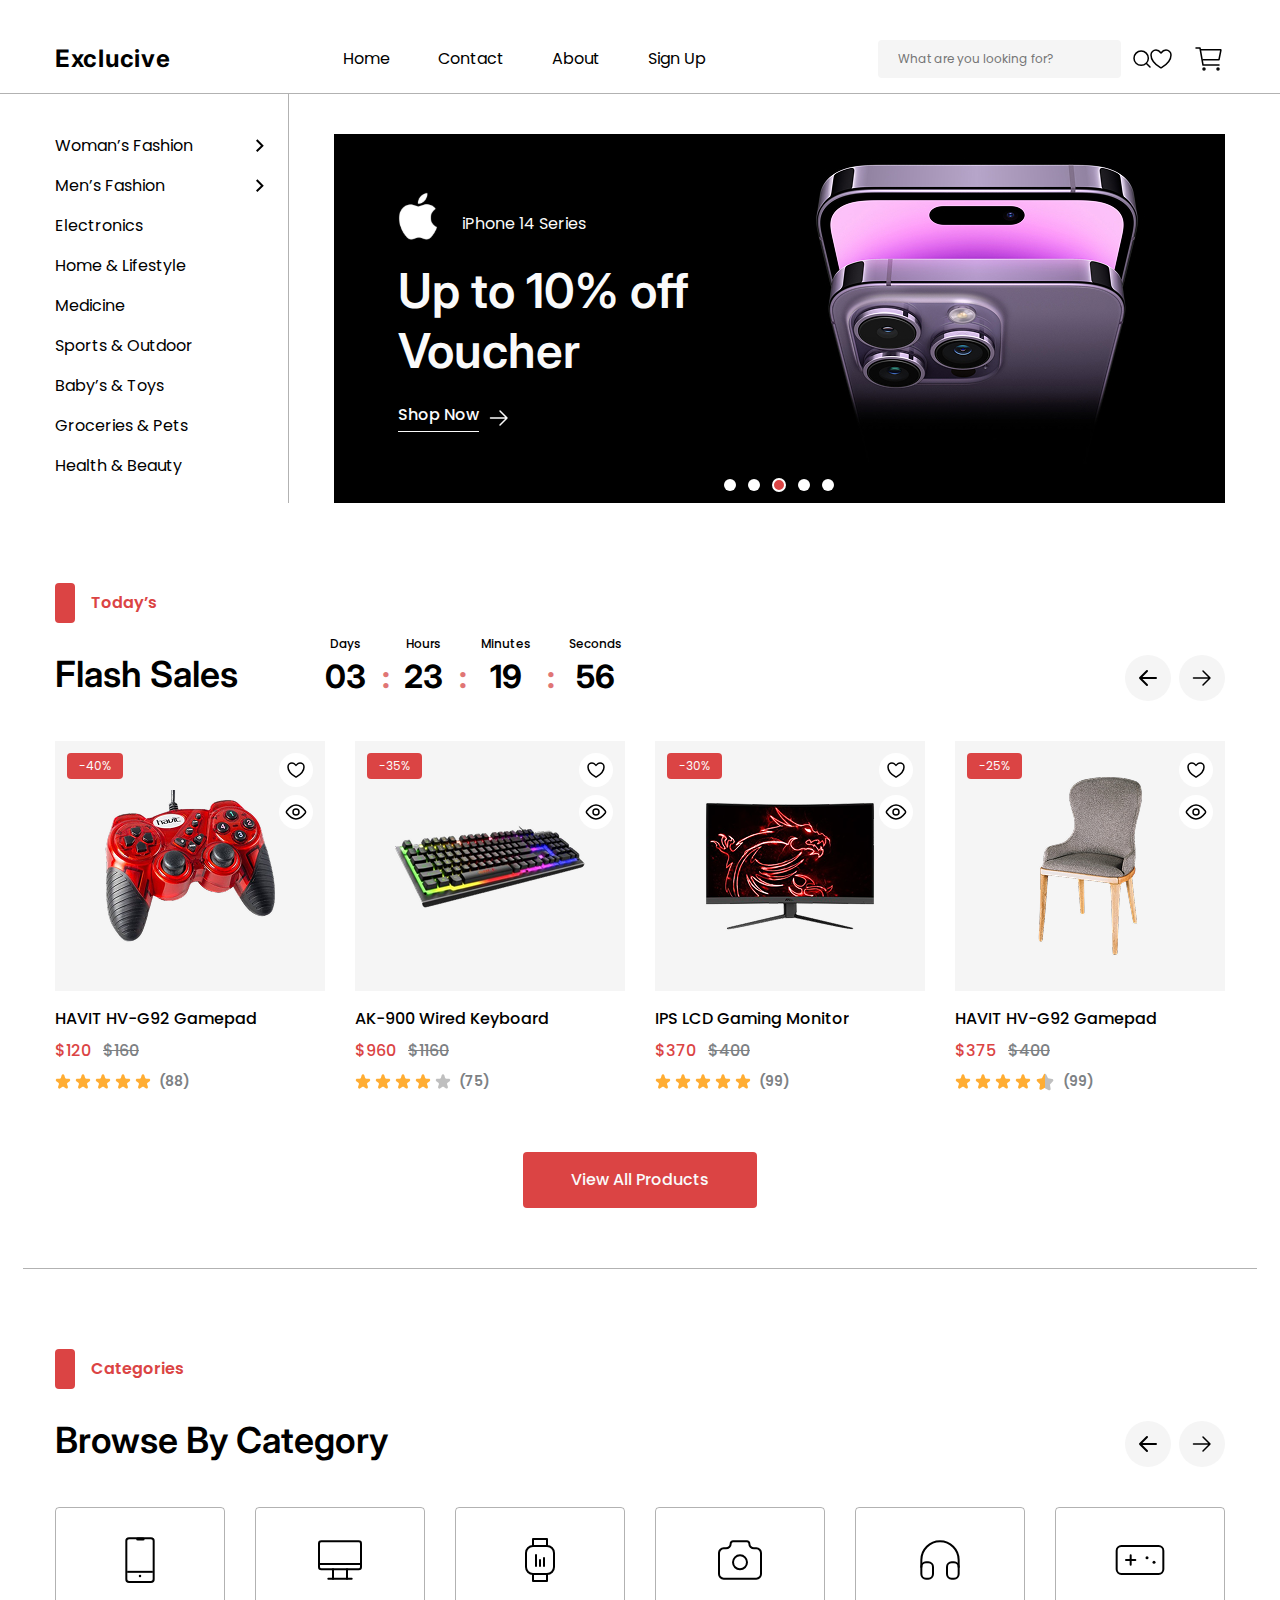
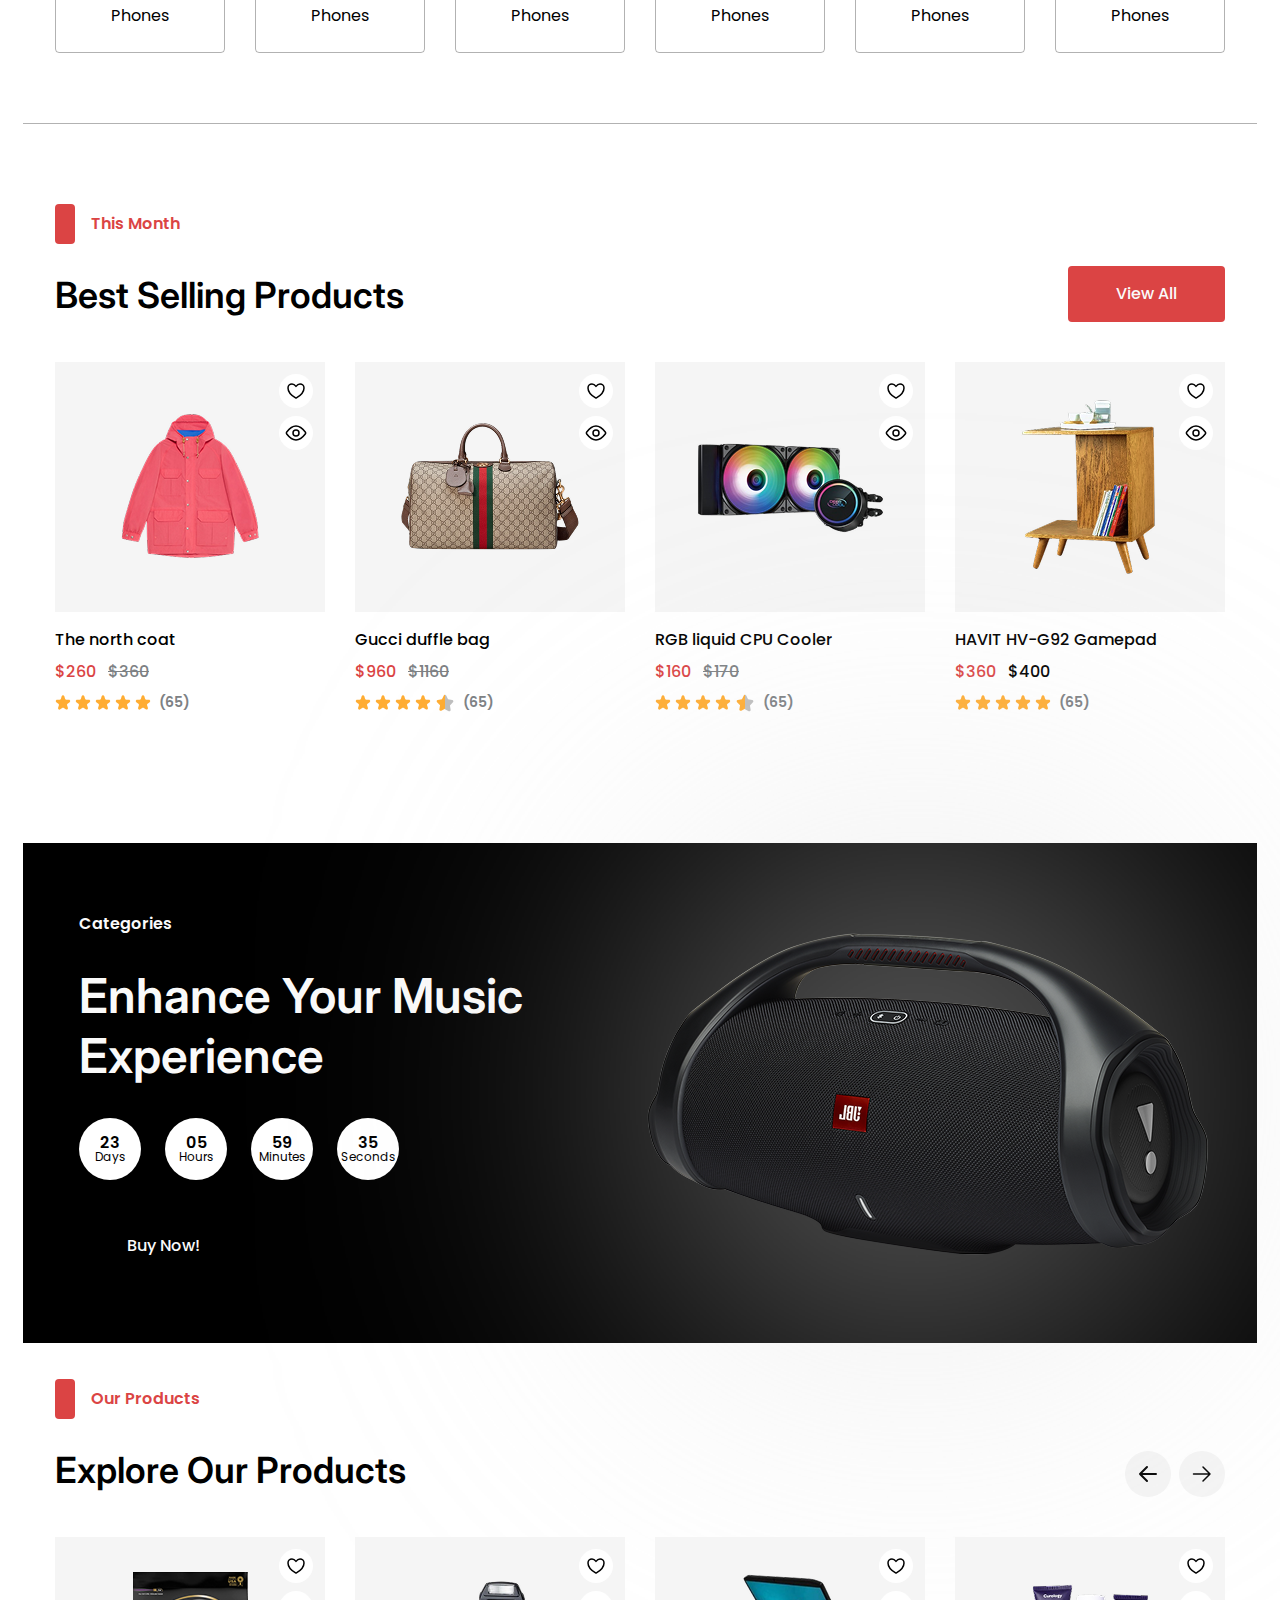
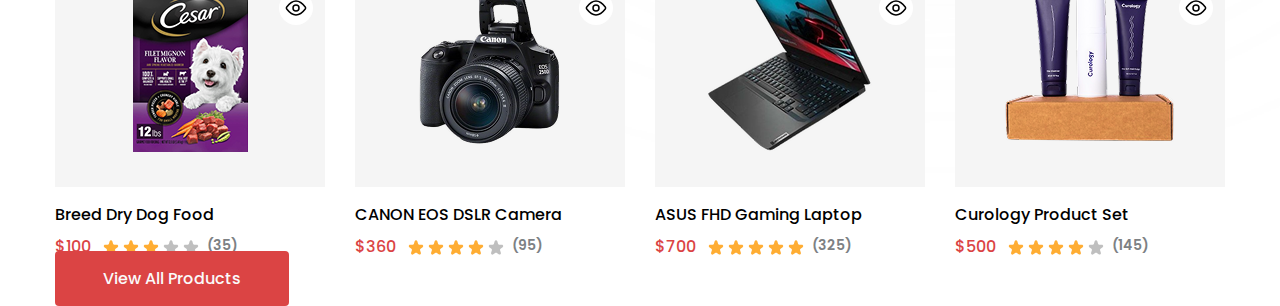
<file: index.html>
<!DOCTYPE html>
<html lang="en">

<head>
    <meta charset="UTF-8">
    <meta name="viewport" content="width=device-width, initial-scale=1.0">
    <title>Tech Web</title>

    <link rel="stylesheet" href="./css/main.css">
</head>

<body>

    <header class="header">
        <nav class="header-section-nav">

            <div class="container row">

                <!-- <div class="header-left">

                </div> -->

                <a href="./index.html" class="header-logo">
                    <div class="heading bold h-24px">Exclucive</div>
                </a>

                <ul class="header-nav">
                    <li><a href="#!" class="title t-16px regular">Home</a></li>
                    <li><a href="#!" class="title t-16px regular">Contact</a></li>
                    <li><a href="#!" class="title t-16px regular">About</a></li>
                    <li><a href="#!" class="title t-16px regular">Sign Up</a></li>
                </ul>

                <div class="header-tools">

                    <div class="header-tools-search-bar">
                        <input type="text" class="title t-12px regular" placeholder="What are you looking for?">
                        <img src="./img/header/search-icon.svg" alt="">
                    </div>

                    <div class="header-tools-card-wishlist">
                        <img src="./img/header/wishlist-icon.svg" alt="">
                        <img src="./img/header/cart-with-buy-icon.svg" alt="">
                    </div>

                </div>

            </div>

        </nav>
    </header>

    <main class="main">
        <section class="section-hero">
            <div class="container">
                <div class="section-hero-grid">
                    <div class="hero-left">
                        <ul class="catalog menu">
                            <li><a href="#!" class="title t-16px regular">Woman’s Fashion <img
                                        src="./img/hero/drop-down-icon.svg" alt=""></a></li>
                            <li><a href="#!" class="title t-16px regular">Men’s Fashion<img
                                        src="./img/hero/drop-down-icon.svg" alt=""></a></li>
                            <li><a href="#!" class="title t-16px regular">Electronics</a></li>
                            <li><a href="#!" class="title t-16px regular">Home & Lifestyle</a></li>
                            <li><a href="#!" class="title t-16px regular">Medicine</a></li>
                            <li><a href="#!" class="title t-16px regular">Sports & Outdoor</a></li>
                            <li><a href="#!" class="title t-16px regular">Baby’s & Toys</a></li>
                            <li><a href="#!" class="title t-16px regular">Groceries & Pets</a></li>
                            <li><a href="#!" class="title t-16px regular">Health & Beauty</a></li>
                        </ul>
                    </div>

                    <div class="hero-right">
                        <div class="hero-right-container">
                            <div class="hero-banner">
                                <div class="hero-banner-description">
                                    <div class="hero-banner-description-series">
                                        <img src="./img/hero/1200px-Apple_gray_logo 1.svg" alt="">
                                        <h5 class="title t-16px regular">iPhone 14 Series</h5>
                                    </div>

                                    <h4 class="heading h-48px semibold">Up to 10% off Voucher</h4>

                                    <a href="" class="link">
                                        <h6 class="title t-16px medium">Shop Now</h6>
                                        <img src="./img/hero/arrow-right-icon.svg" alt="">
                                    </a>
                                </div>
                                <img src="./img/hero/hero_endframe__cvklg0xk3w6e_large 2.jpg"
                                    srcset="./img/hero/hero_endframe__cvklg0xk3w6e_large 2@2x.jpg 2x" alt="">
                            </div>
                            <div class="hero-ratio-grid">
                                <div class="ratio"></div>
                                <div class="ratio"></div>
                                <div class="ratio selected"></div>
                                <div class="ratio"></div>
                                <div class="ratio"></div>
                            </div>
                        </div>
                    </div>
                </div>

            </div>
        </section>

        <section class="section section-today">
            <div class="container">
                <div class="home-section__header">
                    <div class="home-section__headers">
                        <div class="section-title">
                            <div class="block"></div>
                            <h6 class="title t-16px semibold">Today’s</h6>
                        </div>

                        <h4 class="heading h-36px semibold">Flash Sales</h4>

                    </div>

                    <div class="home-section__header-right">
                        <ul class="home-section__header-timer">
                            <li class="timer-days">
                                <h6 class="title t-12px medium">Days</h6>
                                <div class="number heading h-32px bold">03</div>
                            </li>
                            <li class="timer-hours">
                                <h6 class="title t-12px medium">Hours</h6>
                                <div class="number heading h-32px bold">23</div>
                            </li>
                            <li class="timer-minutes">
                                <h6 class="title t-12px medium">Minutes</h6>
                                <div class="number heading h-32px bold">19</div>
                            </li>
                            <li class="timer-seconds">
                                <h6 class="title t-12px medium">Seconds</h6>
                                <div class="number heading h-32px bold">56</div>
                            </li>
                        </ul>

                        <div class="home-section__header-move-arrows">
                            <div class="arrow-circle"><img src="./img/todays/icon-arrow-left.svg" alt=""></div>
                            <div class="arrow-circle"><img src="./img/todays/icon-arrow-right.svg" alt=""></div>
                        </div>
                    </div>
                </div>

                <div class="home-section__body">
                    <div class="home-section__body-grid">
                        <a href="#!" class="card-product">
                            <div class="card-product-top">
                                <div class="discount title t-12px regular">-40%</div>
                                <img src="./img/todays/gamepad-500x500 1.png"
                                    srcset="./img/todays/gamepad-500x500 1@2x.png 2x" alt="">
                                <div id="whishlist" class="circle-wrapper"><img src="./img/todays/icon-heart-small.svg"
                                        alt="">
                                </div>
                                <div id="quick-view" class="circle-wrapper"><img src="./img/todays/icon-quick-view.svg"
                                        alt="">
                                </div>
                                <div class="hover-add-to-card">Add To Cart</div>
                            </div>
                            <div class="card-product-bottom">
                                <h5 class="title t-16px medium">HAVIT HV-G92 Gamepad</h5>
                                <div class="price">
                                    <h6 id="price" class="title t-16px medium">$120</h6>
                                    <h6 id="discount" class="title t-16px medium">$160</h6>
                                </div>
                                <div class="ratings">
                                    <div class="stars">
                                        <img src="./img/todays/star.svg" alt="">
                                        <img src="./img/todays/star.svg" alt="">
                                        <img src="./img/todays/star.svg" alt="">
                                        <img src="./img/todays/star.svg" alt="">
                                        <img src="./img/todays/star.svg" alt="">
                                    </div>
                                    <h6 class="quantity title t-14px semibold">(88)</h6>
                                </div>
                            </div>
                        </a>

                        <a href="#!" class="card-product">
                            <div class="card-product-top">
                                <div class="discount title t-12px regular">-35%</div>
                                <img src="./img/todays/keyboard-500x500 1.png"
                                    srcset="./img/todays/keyboard-500x500 1@2x.png 2x" alt="">
                                <div id="whishlist" class="circle-wrapper"><img src="./img/todays/icon-heart-small.svg"
                                        alt="">
                                </div>
                                <div id="quick-view" class="circle-wrapper"><img src="./img/todays/icon-quick-view.svg"
                                        alt="">
                                </div>
                                <div class="hover-add-to-card">Add To Cart</div>
                            </div>
                            <div class="card-product-bottom">
                                <h5 class="title t-16px medium">AK-900 Wired Keyboard</h5>
                                <div class="price">
                                    <h6 id="price" class="title t-16px medium">$960</h6>
                                    <h6 id="discount" class="title t-16px medium">$1160</h6>
                                </div>
                                <div class="ratings">
                                    <div class="stars">
                                        <img src="./img/todays/star.svg" alt="">
                                        <img src="./img/todays/star.svg" alt="">
                                        <img src="./img/todays/star.svg" alt="">
                                        <img src="./img/todays/star.svg" alt="">
                                        <img src="./img/todays/star-empty.svg" alt="">
                                    </div>
                                    <h6 class="quantity title t-14px semibold">(75)</h6>
                                </div>
                            </div>
                        </a>

                        <a href="#!" class="card-product">
                            <div class="card-product-top">
                                <div class="discount title t-12px regular">-30%</div>
                                <img src="./img/todays/monitor-500x500 1.png"
                                    srcset="./img/todays/monitor-500x500 1@2x.png 2x" alt="">
                                <div id="whishlist" class="circle-wrapper"><img src="./img/todays/icon-heart-small.svg"
                                        alt="">
                                </div>
                                <div id="quick-view" class="circle-wrapper"><img src="./img/todays/icon-quick-view.svg"
                                        alt="">
                                </div>
                                <div class="hover-add-to-card">Add To Cart</div>
                            </div>
                            <div class="card-product-bottom">
                                <h5 class="title t-16px medium">IPS LCD Gaming Monitor</h5>
                                <div class="price">
                                    <h6 id="price" class="title t-16px medium">$370</h6>
                                    <h6 id="discount" class="title t-16px medium">$400</h6>
                                </div>
                                <div class="ratings">
                                    <div class="stars">
                                        <img src="./img/todays/star.svg" alt="">
                                        <img src="./img/todays/star.svg" alt="">
                                        <img src="./img/todays/star.svg" alt="">
                                        <img src="./img/todays/star.svg" alt="">
                                        <img src="./img/todays/star.svg" alt="">
                                    </div>
                                    <h6 class="quantity title t-14px semibold">(99)</h6>
                                </div>
                            </div>
                        </a>

                        <a href="#!" class="card-product">
                            <div class="card-product-top">
                                <div class="discount title t-12px regular">-25%</div>
                                <img src="./img/todays/sam-moghadam-khamseh-kvmdsTrGOBM-unsplash 1.png"
                                    srcset="./img/todays/sam-moghadam-khamseh-kvmdsTrGOBM-unsplash 1@2x.png 2x" alt="">
                                <div id="whishlist" class="circle-wrapper"><img src="./img/todays/icon-heart-small.svg"
                                        alt="">
                                </div>
                                <div id="quick-view" class="circle-wrapper"><img src="./img/todays/icon-quick-view.svg"
                                        alt="">
                                </div>
                                <div class="hover-add-to-card">Add To Cart</div>
                            </div>
                            <div class="card-product-bottom">
                                <h5 class="title t-16px medium">HAVIT HV-G92 Gamepad</h5>
                                <div class="price">
                                    <h6 id="price" class="title t-16px medium">$375</h6>
                                    <h6 id="discount" class="title t-16px medium">$400</h6>
                                </div>
                                <div class="ratings">
                                    <div class="stars">
                                        <img src="./img/todays/star.svg" alt="">
                                        <img src="./img/todays/star.svg" alt="">
                                        <img src="./img/todays/star.svg" alt="">
                                        <img src="./img/todays/star.svg" alt="">
                                        <img src="./img/todays/star-half-filled.svg" alt="">
                                    </div>
                                    <h6 class="quantity title t-14px semibold">(99)</h6>
                                </div>
                            </div>
                        </a>

                        <a href="#!" class="card-product">
                            <div class="card-product-top">
                                <div class="discount title t-12px regular">-25%</div>
                                <img src="./img/todays/sam-moghadam-khamseh-kvmdsTrGOBM-unsplash 1.png"
                                    srcset="./img/todays/sam-moghadam-khamseh-kvmdsTrGOBM-unsplash 1@2x.png 2x" alt="">
                                <div id="whishlist" class="circle-wrapper"><img src="./img/todays/icon-heart-small.svg"
                                        alt="">
                                </div>
                                <div id="quick-view" class="circle-wrapper"><img src="./img/todays/icon-quick-view.svg"
                                        alt="">
                                </div>
                                <div class="hover-add-to-card">Add To Cart</div>
                            </div>
                            <div class="card-product-bottom">
                                <h5 class="title t-16px medium">HAVIT HV-G92 Gamepad</h5>
                                <div class="price">
                                    <h6 id="price" class="title t-16px medium">$375</h6>
                                    <h6 id="discount" class="title t-16px medium">$400</h6>
                                </div>
                                <div class="ratings">
                                    <div class="stars">
                                        <img src="./img/todays/star.svg" alt="">
                                        <img src="./img/todays/star.svg" alt="">
                                        <img src="./img/todays/star.svg" alt="">
                                        <img src="./img/todays/star.svg" alt="">
                                        <img src="./img/todays/star-half-filled.svg" alt="">
                                    </div>
                                    <h6 class="quantity title t-14px semibold">(99)</h6>
                                </div>
                            </div>
                        </a>
                    </div>
                </div>
                <a href="" class="button title t-16px medium">View All Products</a>
            </div>
        </section>

        <section class="section section-categories">
            <div class="container">
                <div class="home-section__header">
                    <div class="home-section__headers">
                        <div class="section-title">
                            <div class="block"></div>
                            <h6 class="title t-16px semibold">Categories</h6>
                        </div>

                        <h4 class="heading h-36px semibold">Browse By Category</h4>

                    </div>

                    <div class="home-section__header-right">

                        <div class="home-section__header-move-arrows">
                            <div class="arrow-circle"><img src="./img/todays/icon-arrow-left.svg" alt=""></div>
                            <div class="arrow-circle"><img src="./img/todays/icon-arrow-right.svg" alt=""></div>
                        </div>
                    </div>
                </div>

                <div class="home-section__body">
                    <div class="home-section__body-grid">
                        <a href="#!" class="card-category">
                            <div id="img-1" class="img"></div>

                            <h5 class="title t-16px regular">Phones</h5>
                        </a>

                        <a href="#!" class="card-category">
                            <div id="img-2" class="img"></div>

                            <h5 class="title t-16px regular">Phones</h5>
                        </a>

                        <a href="#!" class="card-category">
                            <div id="img-3" class="img"></div>

                            <h5 class="title t-16px regular">Phones</h5>
                        </a>

                        <a href="#!" class="card-category">
                            <div id="img-4" class="img"></div>

                            <h5 class="title t-16px regular">Phones</h5>
                        </a>

                        <a href="#!" class="card-category">
                            <div id="img-5" class="img"></div>

                            <h5 class="title t-16px regular">Phones</h5>
                        </a>

                        <a href="#!" class="card-category">
                            <div id="img-6" class="img"></div>

                            <h5 class="title t-16px regular">Phones</h5>
                        </a>


                    </div>
                </div>
            </div>
        </section>

        <section class="section section-whis-month">
            <div class="container">
                <div class="home-section__header">
                    <div class="home-section__headers">
                        <div class="section-title">
                            <div class="block"></div>
                            <h6 class="title t-16px semibold">This Month</h6>
                        </div>

                        <h4 class="heading h-36px semibold">Best Selling Products</h4>

                    </div>

                    <div class="home-section__header-right">

                        <div class="home-section__header-move-arrows">
                            <a href="" class="button title t-16px medium">View All</a>
                        </div>
                    </div>
                </div>

                <div class="home-section__body">
                    <div class="home-section__body-grid">
                        <a href="#!" class="card-product">
                            <div class="card-product-top">
                                <img src="./img/section-this-month/Light-The-North-Face-x-Gucci-coat 1.png"
                                    srcset="./img/section-this-month/Light-The-North-Face-x-Gucci-coat 1@2x.png 2x"
                                    alt="">
                                <div id="whishlist" class="circle-wrapper"><img src="./img/todays/icon-heart-small.svg"
                                        alt="">
                                </div>
                                <div id="quick-view" class="circle-wrapper"><img src="./img/todays/icon-quick-view.svg"
                                        alt="">
                                </div>
                                <div class="hover-add-to-card">Add To Cart</div>
                            </div>
                            <div class="card-product-bottom">
                                <h5 class="title t-16px medium">The north coat</h5>
                                <div class="price">
                                    <h6 id="price" class="title t-16px medium">$260</h6>
                                    <h6 id="discount" class="title t-16px medium">$360</h6>
                                </div>
                                <div class="ratings">
                                    <div class="stars">
                                        <img src="./img/todays/star.svg" alt="">
                                        <img src="./img/todays/star.svg" alt="">
                                        <img src="./img/todays/star.svg" alt="">
                                        <img src="./img/todays/star.svg" alt="">
                                        <img src="./img/todays/star.svg" alt="">
                                    </div>
                                    <h6 class="quantity title t-14px semibold">(65)</h6>
                                </div>
                            </div>
                        </a>

                        <a href="#!" class="card-product">
                            <div class="card-product-top">
                                <img src="./img/section-this-month/Light-Gucci-Savoy-medium-duffle-bag 1.png"
                                    srcset="./img/section-this-month/Light-Gucci-Savoy-medium-duffle-bag 1@2x.png 2x"
                                    alt="">
                                <div id="whishlist" class="circle-wrapper"><img src="./img/todays/icon-heart-small.svg"
                                        alt="">
                                </div>
                                <div id="quick-view" class="circle-wrapper"><img src="./img/todays/icon-quick-view.svg"
                                        alt="">
                                </div>
                                <div class="hover-add-to-card">Add To Cart</div>
                            </div>
                            <div class="card-product-bottom">
                                <h5 class="title t-16px medium">Gucci duffle bag</h5>
                                <div class="price">
                                    <h6 id="price" class="title t-16px medium">$960</h6>
                                    <h6 id="discount" class="title t-16px medium">$1160</h6>
                                </div>
                                <div class="ratings">
                                    <div class="stars">
                                        <img src="./img/todays/star.svg" alt="">
                                        <img src="./img/todays/star.svg" alt="">
                                        <img src="./img/todays/star.svg" alt="">
                                        <img src="./img/todays/star.svg" alt="">
                                        <img src="./img/todays/star-half-filled.svg" alt="">
                                    </div>
                                    <h6 class="quantity title t-14px semibold">(65)</h6>
                                </div>
                            </div>
                        </a>

                        <a href="#!" class="card-product">
                            <div class="card-product-top">
                                <img src="./img/section-this-month/gammaxx-l240-argb-1-500x500 1.png"
                                    srcset="./img/section-this-month/gammaxx-l240-argb-1-500x500 1@2x.png 2x" alt="">
                                <div id="whishlist" class="circle-wrapper"><img src="./img/todays/icon-heart-small.svg"
                                        alt="">
                                </div>
                                <div id="quick-view" class="circle-wrapper"><img src="./img/todays/icon-quick-view.svg"
                                        alt="">
                                </div>
                                <div class="hover-add-to-card">Add To Cart</div>
                            </div>
                            <div class="card-product-bottom">
                                <h5 class="title t-16px medium">RGB liquid CPU Cooler</h5>
                                <div class="price">
                                    <h6 id="price" class="title t-16px medium">$160</h6>
                                    <h6 id="discount" class="title t-16px medium">$170</h6>
                                </div>
                                <div class="ratings">
                                    <div class="stars">
                                        <img src="./img/todays/star.svg" alt="">
                                        <img src="./img/todays/star.svg" alt="">
                                        <img src="./img/todays/star.svg" alt="">
                                        <img src="./img/todays/star.svg" alt="">
                                        <img src="./img/todays/star-half-filled.svg" alt="">
                                    </div>
                                    <h6 class="quantity title t-14px semibold">(65)</h6>
                                </div>
                            </div>
                        </a>

                        <a href="#!" class="card-product">
                            <div class="card-product-top">
                                <img src="./img/section-this-month/sam-moghadam-khamseh-L_7MQsHl_aU-unsplash 1.png"
                                    srcset="./img/section-this-month/sam-moghadam-khamseh-L_7MQsHl_aU-unsplash 1@2x.png 2x"
                                    alt="">
                                <div id="whishlist" class="circle-wrapper"><img src="./img/todays/icon-heart-small.svg"
                                        alt="">
                                </div>
                                <div id="quick-view" class="circle-wrapper"><img src="./img/todays/icon-quick-view.svg"
                                        alt="">
                                </div>
                                <div class="hover-add-to-card">Add To Cart</div>
                            </div>
                            <div class="card-product-bottom">
                                <h5 class="title t-16px medium">HAVIT HV-G92 Gamepad</h5>
                                <div class="price">
                                    <h6 id="price" class="title t-16px medium">$360</h6>
                                    <h6 id="discount hidden" class="title t-16px medium">$400</h6>
                                </div>
                                <div class="ratings">
                                    <div class="stars">
                                        <img src="./img/todays/star.svg" alt="">
                                        <img src="./img/todays/star.svg" alt="">
                                        <img src="./img/todays/star.svg" alt="">
                                        <img src="./img/todays/star.svg" alt="">
                                        <img src="./img/todays/star.svg" alt="">
                                    </div>
                                    <h6 class="quantity title t-14px semibold">(65)</h6>
                                </div>
                            </div>
                        </a>

                        <a href="#!" class="card-product">
                            <div class="card-product-top">
                                <img src="./img/section-this-month/Light-The-North-Face-x-Gucci-coat 1.png"
                                    srcset="./img/section-this-month/Light-The-North-Face-x-Gucci-coat 1@2x.png 2x"
                                    alt="">
                                <div id="whishlist" class="circle-wrapper"><img src="./img/todays/icon-heart-small.svg"
                                        alt="">
                                </div>
                                <div id="quick-view" class="circle-wrapper"><img src="./img/todays/icon-quick-view.svg"
                                        alt="">
                                </div>
                                <div class="hover-add-to-card">Add To Cart</div>
                            </div>
                            <div class="card-product-bottom">
                                <h5 class="title t-16px medium">HAVIT HV-G92 Gamepad</h5>
                                <div class="price">
                                    <h6 id="price" class="title t-16px medium">$375</h6>
                                    <h6 id="discount" class="title t-16px medium">$400</h6>
                                </div>
                                <div class="ratings">
                                    <div class="stars">
                                        <img src="./img/todays/star.svg" alt="">
                                        <img src="./img/todays/star.svg" alt="">
                                        <img src="./img/todays/star.svg" alt="">
                                        <img src="./img/todays/star.svg" alt="">
                                        <img src="./img/todays/star-half-filled.svg" alt="">
                                    </div>
                                    <h6 class="quantity title t-14px semibold">(99)</h6>
                                </div>
                            </div>
                        </a>
                    </div>
                </div>
            </div>
        </section>

        <section class="section section-categories-ad">
            <div class="container">
                <div class="home-section__ad">
                    <div class="home-section__headers">
                        <div class="section-title">
                            <div class="block hidden"></div>
                            <h6 class="title t-16px semibold">Categories</h6>
                        </div>

                        <h4 class="heading h-48px semibold">Enhance Your Music Experience</h4>

                        <ul class="home-section__header-timer">
                            <li class="timer-days">
                                <div class="number title t-16px semibold">23</div>
                                <h6 class="title t-12px regular">Days</h6>
                            </li>
                            <li class="timer-hours">
                                <div class="number title t-16px semibold">05</div>
                                <h6 class="title t-12px regular">Hours</h6>
                            </li>
                            <li class="timer-minutes">
                                <div class="number title t-16px semibold">59</div>
                                <h6 class="title t-12px regular">Minutes</h6>
                            </li>
                            <li class="timer-seconds">
                                <div class="number title t-16px semibold">35</div>
                                <h6 class="title t-12px regular">Seconds</h6>
                            </li>
                        </ul>

                        <a href="#!" class="button title t-16px medium">Buy Now!</a>
                    </div>

                    <div class="home-section__ad__right">
                        <div class="home-section__ad__right-background">
                        </div>
                        <img src="./img/section-category-ad/JBL_BOOMBOX_2_HERO_020_x1 (1) 1.png"
                            srcset="./img/section-category-ad/JBL_BOOMBOX_2_HERO_020_x1 (1) 1@2x.png 2x" alt="">

                    </div>
                </div>
            </div>
        </section>

        <section class="section section-our-products">
            <div class="container">
                <div class="home-section__header">
                    <div class="home-section__headers">
                        <div class="section-title">
                            <div class="block"></div>
                            <h6 class="title t-16px semibold">Our Products</h6>
                        </div>

                        <h4 class="heading h-36px semibold">Explore Our Products</h4>

                    </div>

                    <div class="home-section__header-right">
                        <div class="home-section__header-move-arrows">
                            <div class="arrow-circle"><img src="./img/todays/icon-arrow-left.svg" alt=""></div>
                            <div class="arrow-circle"><img src="./img/todays/icon-arrow-right.svg" alt=""></div>
                        </div>
                    </div>
                </div>

                <div class="home-section__body">
                    <div class="home-section__body-grid">
                        <a href="#!" class="card-product">
                            <div class="card-product-top">
                                <div class="discount title t-12px regular hidden">-40%</div>
                                <img src="./img/section-our-products/71RdoeXxtrL 1.png"
                                    srcset="./img/section-our-products/71RdoeXxtrL 1@2x.png 2x" alt="">
                                <div id="whishlist" class="circle-wrapper"><img src="./img/todays/icon-heart-small.svg"
                                        alt="">
                                </div>
                                <div id="quick-view" class="circle-wrapper"><img src="./img/todays/icon-quick-view.svg"
                                        alt="">
                                </div>
                                <div class="hover-add-to-card">Add To Cart</div>
                            </div>
                            <div class="card-product-bottom">
                                <h5 class="title t-16px medium">Breed Dry Dog Food</h5>
                                <div class="price">
                                    <h6 id="price" class="title t-16px medium">$100</h6>
                                    <h6 id="discount" class="title t-16px medium hidden">$160</h6>
                                    <div class="ratings">
                                        <div class="stars">
                                            <img src="./img/todays/star.svg" alt="">
                                            <img src="./img/todays/star.svg" alt="">
                                            <img src="./img/todays/star.svg" alt="">
                                            <img src="./img/todays/star-empty.svg" alt="">
                                            <img src="./img/todays/star-empty.svg" alt="">
                                        </div>
                                        <h6 class="quantity title t-14px semibold">(35)</h6>
                                    </div>
                                </div>

                            </div>
                        </a>

                        <a href="#!" class="card-product">
                            <div class="card-product-top">
                                <div class="discount title t-12px regular hidden">-35%</div>
                                <img src="./img/section-our-products/eos-250d-03-500x500 1.png"
                                    srcset="./img/section-our-products/eos-250d-03-500x500 1@2x.png 2x" alt="">
                                <div id="whishlist" class="circle-wrapper"><img src="./img/todays/icon-heart-small.svg"
                                        alt="">
                                </div>
                                <div id="quick-view" class="circle-wrapper"><img src="./img/todays/icon-quick-view.svg"
                                        alt="">
                                </div>
                                <div class="hover-add-to-card">Add To Cart</div>
                            </div>
                            <div class="card-product-bottom">
                                <h5 class="title t-16px medium">CANON EOS DSLR Camera</h5>
                                <div class="price">
                                    <h6 id="price" class="title t-16px medium">$360</h6>
                                    <h6 id="discount" class="title t-16px medium hidden">$1160</h6>
                                    <div class="ratings">
                                        <div class="stars">
                                            <img src="./img/todays/star.svg" alt="">
                                            <img src="./img/todays/star.svg" alt="">
                                            <img src="./img/todays/star.svg" alt="">
                                            <img src="./img/todays/star.svg" alt="">
                                            <img src="./img/todays/star-empty.svg" alt="">
                                        </div>
                                        <h6 class="quantity title t-14px semibold">(95)</h6>
                                    </div>
                                </div>
                            </div>
                        </a>

                        <a href="#!" class="card-product">
                            <div class="card-product-top">
                                <div class="discount title t-12px regular hidden">-30%</div>
                                <img src="./img/section-our-products/ideapad-gaming-3i-01-500x500 1.png"
                                    srcset="./img/section-our-products/ideapad-gaming-3i-01-500x500 1@2x.png 2x" alt="">
                                <div id="whishlist" class="circle-wrapper"><img src="./img/todays/icon-heart-small.svg"
                                        alt="">
                                </div>
                                <div id="quick-view" class="circle-wrapper"><img src="./img/todays/icon-quick-view.svg"
                                        alt="">
                                </div>
                                <div class="hover-add-to-card">Add To Cart</div>
                            </div>
                            <div class="card-product-bottom">
                                <h5 class="title t-16px medium">ASUS FHD Gaming Laptop</h5>
                                <div class="price">
                                    <h6 id="price" class="title t-16px medium">$700</h6>
                                    <h6 id="discount" class="title t-16px medium hidden">$400</h6>
                                    <div class="ratings">
                                        <div class="stars">
                                            <img src="./img/todays/star.svg" alt="">
                                            <img src="./img/todays/star.svg" alt="">
                                            <img src="./img/todays/star.svg" alt="">
                                            <img src="./img/todays/star.svg" alt="">
                                            <img src="./img/todays/star.svg" alt="">
                                        </div>
                                        <h6 class="quantity title t-14px semibold">(325)</h6>
                                    </div>
                                </div>

                            </div>
                        </a>

                        <a href="#!" class="card-product">
                            <div class="card-product-top">
                                <div class="discount title t-12px regular hidden">-40%</div>
                                <img src="./img/section-our-products/curology-j7pKVQrTUsM-unsplash 1.png"
                                    srcset="./img/section-our-products/curology-j7pKVQrTUsM-unsplash 1@2x.png 2x"
                                    alt="">
                                <div id="whishlist" class="circle-wrapper"><img src="./img/todays/icon-heart-small.svg"
                                        alt="">
                                </div>
                                <div id="quick-view" class="circle-wrapper"><img src="./img/todays/icon-quick-view.svg"
                                        alt="">
                                </div>
                                <div class="hover-add-to-card">Add To Cart</div>
                            </div>
                            <div class="card-product-bottom">
                                <h5 class="title t-16px medium">Curology Product Set</h5>
                                <div class="price">
                                    <h6 id="price" class="title t-16px medium">$500</h6>
                                    <h6 id="discount" class="title t-16px medium hidden">$160</h6>
                                    <div class="ratings">
                                        <div class="stars">
                                            <img src="./img/todays/star.svg" alt="">
                                            <img src="./img/todays/star.svg" alt="">
                                            <img src="./img/todays/star.svg" alt="">
                                            <img src="./img/todays/star.svg" alt="">
                                            <img src="./img/todays/star-empty.svg" alt="">
                                        </div>
                                        <h6 class="quantity title t-14px semibold">(145)</h6>
                                    </div>
                                </div>

                            </div>
                        </a>

                        <a href="#!" class="card-product">
                            <div class="card-product-top">
                                <div class="discount title t-12px regular">NEW</div>
                                <img src="./img/section-our-products/New-Mercedes-Benz-Gtr-Licensed-Ride-on-Car-Kids-Electric-Toy-Car 1.png"
                                    srcset="./img/section-our-products/New-Mercedes-Benz-Gtr-Licensed-Ride-on-Car-Kids-Electric-Toy-Car 1@2x.png 2x"
                                    alt="">
                                <div id="whishlist" class="circle-wrapper"><img src="./img/todays/icon-heart-small.svg"
                                        alt="">
                                </div>
                                <div id="quick-view" class="circle-wrapper"><img src="./img/todays/icon-quick-view.svg"
                                        alt="">
                                </div>
                                <div class="hover-add-to-card">Add To Cart</div>
                            </div>
                            <div class="card-product-bottom">
                                <h5 class="title t-16px medium">Kids Electric Car</h5>
                                <div class="price">
                                    <h6 id="price" class="title t-16px medium">$960</h6>
                                    <h6 id="discount" class="title t-16px medium hidden">$1160</h6>
                                    <div class="ratings">
                                        <div class="stars">
                                            <img src="./img/todays/star.svg" alt="">
                                            <img src="./img/todays/star.svg" alt="">
                                            <img src="./img/todays/star.svg" alt="">
                                            <img src="./img/todays/star.svg" alt="">
                                            <img src="./img/todays/star.svg" alt="">
                                        </div>
                                        <h6 class="quantity title t-14px semibold">(65)</h6>
                                    </div>
                                </div>
                                <div class="select-color">
                                    <div class="color-circle selected">
                                        <div class="color-circle-inner light-red"></div>
                                    </div>
                                    <div class="color-circle">
                                        <div class="color-circle-inner red"></div>
                                    </div>
                                </div>
                            </div>
                        </a>

                        <a href="#!" class="card-product">
                            <div class="card-product-top">
                                <div class="discount title t-12px regular hidden">-30%</div>
                                <img src="./img/section-our-products/Copa_Sense 1.png"
                                    srcset="./img/section-our-products/Copa_Sense 1@2x.png 2x" alt="">
                                <div id="whishlist" class="circle-wrapper"><img src="./img/todays/icon-heart-small.svg"
                                        alt="">
                                </div>
                                <div id="quick-view" class="circle-wrapper"><img src="./img/todays/icon-quick-view.svg"
                                        alt="">
                                </div>
                                <div class="hover-add-to-card">Add To Cart</div>
                            </div>
                            <div class="card-product-bottom">
                                <h5 class="title t-16px medium">Jr. Zoom Soccer Cleats</h5>
                                <div class="price">
                                    <h6 id="price" class="title t-16px medium">$1160</h6>
                                    <h6 id="discount" class="title t-16px medium hidden">$400</h6>
                                    <div class="ratings">
                                        <div class="stars">
                                            <img src="./img/todays/star.svg" alt="">
                                            <img src="./img/todays/star.svg" alt="">
                                            <img src="./img/todays/star.svg" alt="">
                                            <img src="./img/todays/star.svg" alt="">
                                            <img src="./img/todays/star.svg" alt="">
                                        </div>
                                        <h6 class="quantity title t-14px semibold">(35)</h6>
                                    </div>
                                </div>
                                <div class="select-color">
                                    <div class="color-circle selected">
                                        <div class="color-circle-inner yellow"></div>
                                    </div>
                                    <div class="color-circle">
                                        <div class="color-circle-inner red"></div>
                                    </div>
                                </div>
                            </div>
                        </a>

                        <a href="#!" class="card-product">
                            <div class="card-product-top">
                                <div class="discount title t-12px regular">NEW</div>
                                <img src="./img/section-our-products/GP11_PRD3 1.png"
                                    srcset="./img/section-our-products/GP11_PRD3 1@2x.png 2x" alt="">
                                <div id="whishlist" class="circle-wrapper"><img src="./img/todays/icon-heart-small.svg"
                                        alt="">
                                </div>
                                <div id="quick-view" class="circle-wrapper"><img src="./img/todays/icon-quick-view.svg"
                                        alt="">
                                </div>
                                <div class="hover-add-to-card">Add To Cart</div>
                            </div>
                            <div class="card-product-bottom">
                                <h5 class="title t-16px medium">GP11 Shooter USB Gamepad</h5>
                                <div class="price">
                                    <h6 id="price" class="title t-16px medium">$660</h6>
                                    <h6 id="discount" class="title t-16px medium hidden">$400</h6>
                                    <div class="ratings">
                                        <div class="stars">
                                            <img src="./img/todays/star.svg" alt="">
                                            <img src="./img/todays/star.svg" alt="">
                                            <img src="./img/todays/star.svg" alt="">
                                            <img src="./img/todays/star.svg" alt="">
                                            <img src="./img/todays/star-half-filled.svg" alt="">
                                        </div>
                                        <h6 class="quantity title t-14px semibold">(55)</h6>
                                    </div>
                                </div>
                                <div class="select-color">
                                    <div class="color-circle selected">
                                        <div class="color-circle-inner dark"></div>
                                    </div>
                                    <div class="color-circle">
                                        <div class="color-circle-inner red"></div>
                                    </div>
                                </div>
                            </div>
                        </a>

                        <a href="#!" class="card-product">
                            <div class="card-product-top">
                                <div class="discount title t-12px regular hidden">-25%</div>
                                <img src="./img/section-our-products/698717_Z8A1X_3475_001_100_0000_Light-Reversible-quilted-satin-jacket 1.png"
                                    srcset="./img/section-our-products/698717_Z8A1X_3475_001_100_0000_Light-Reversible-quilted-satin-jacket 1@2x.png 2x"
                                    alt="">
                                <div id="whishlist" class="circle-wrapper"><img src="./img/todays/icon-heart-small.svg"
                                        alt="">
                                </div>
                                <div id="quick-view" class="circle-wrapper"><img src="./img/todays/icon-quick-view.svg"
                                        alt="">
                                </div>
                                <div class="hover-add-to-card">Add To Cart</div>
                            </div>
                            <div class="card-product-bottom">
                                <h5 class="title t-16px medium">Quilted Satin Jacket</h5>
                                <div class="price">
                                    <h6 id="price" class="title t-16px medium">$660</h6>
                                    <h6 id="discount" class="title t-16px medium hidden">$400</h6>
                                    <div class="ratings">
                                        <div class="stars">
                                            <img src="./img/todays/star.svg" alt="">
                                            <img src="./img/todays/star.svg" alt="">
                                            <img src="./img/todays/star.svg" alt="">
                                            <img src="./img/todays/star.svg" alt="">
                                            <img src="./img/todays/star-half-filled.svg" alt="">
                                        </div>
                                        <h6 class="quantity title t-14px semibold">(55)</h6>
                                    </div>
                                </div>
                                <div class="select-color">
                                    <div class="color-circle selected">
                                        <div class="color-circle-inner dark-green"></div>
                                    </div>
                                    <div class="color-circle">
                                        <div class="color-circle-inner red"></div>
                                    </div>
                                </div>
                            </div>
                        </a>

                    </div>
                </div>
                <a href="" class="button title t-16px medium">View All Products</a>
            </div>
        </section>

    </main>

</body>

</html>
</file>
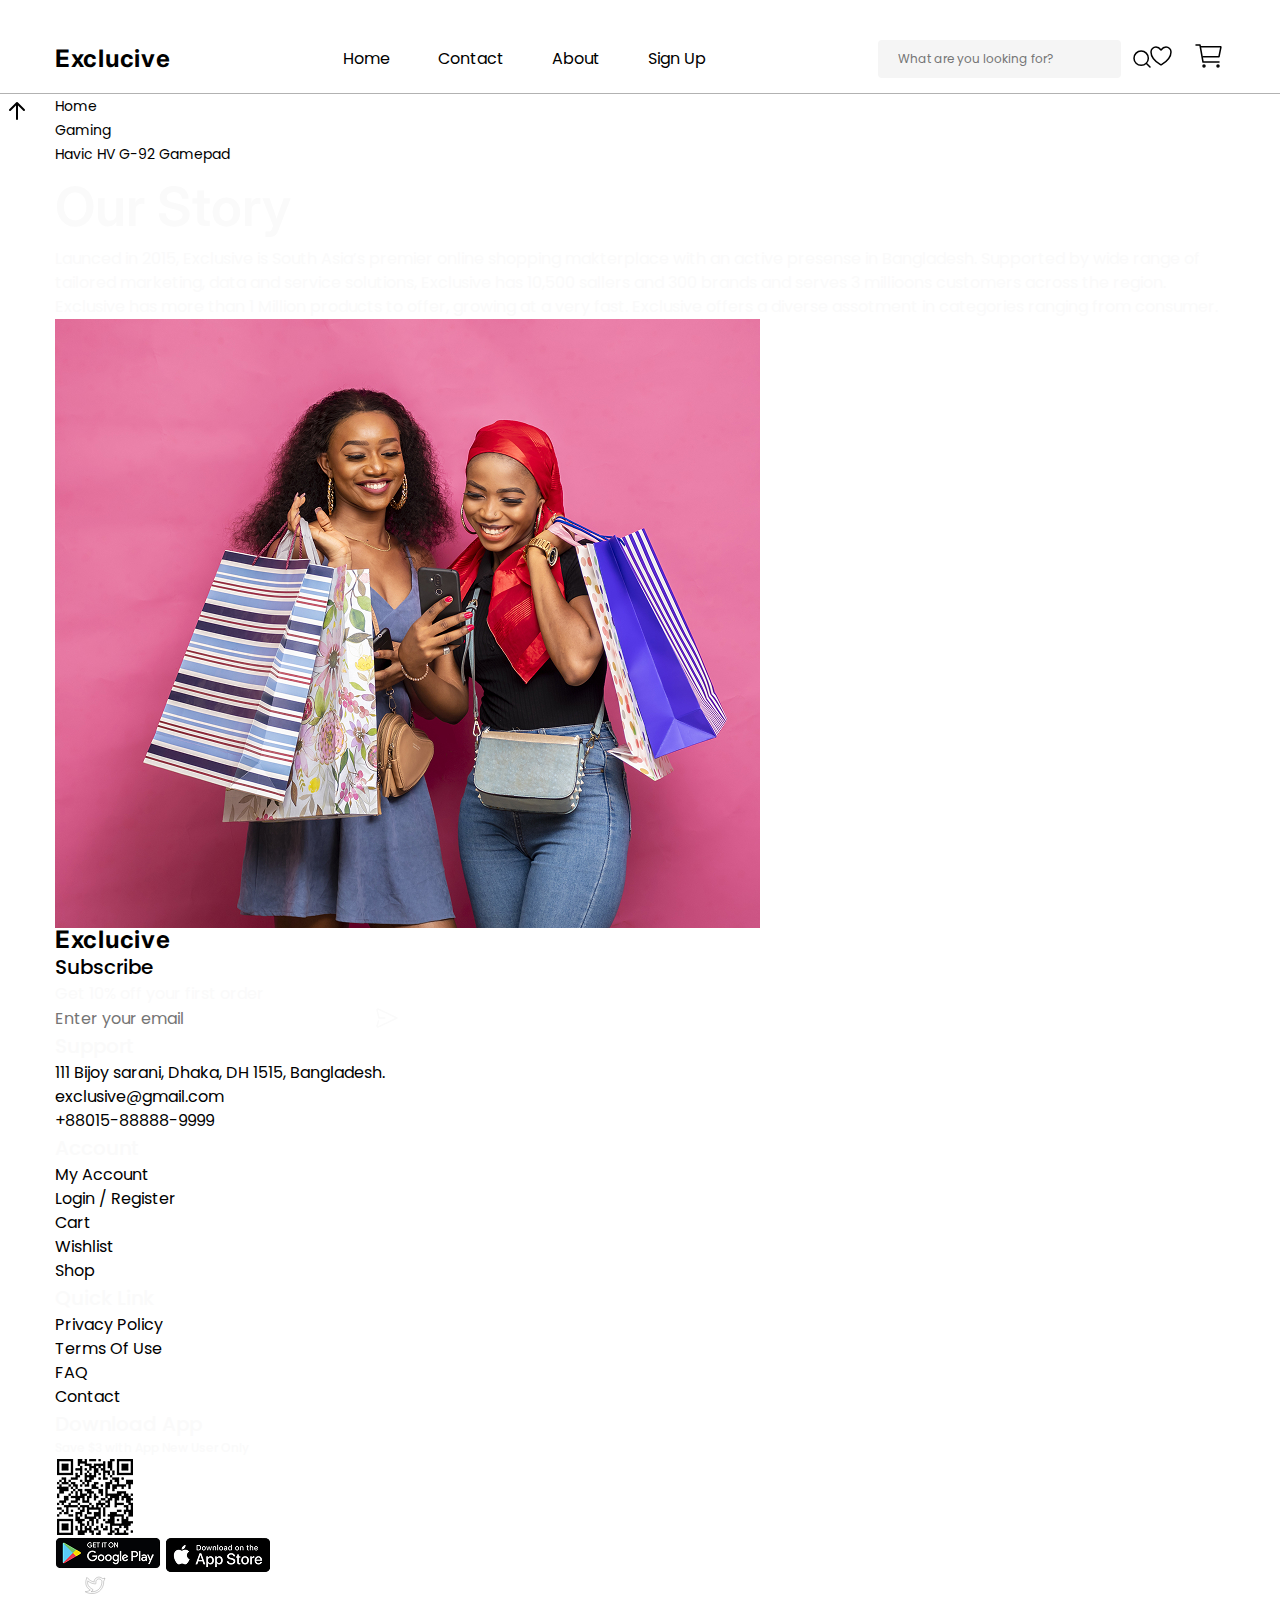
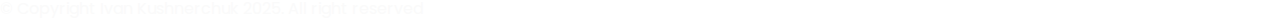
<file: about.html>
<!DOCTYPE html>
<html lang="en">

<head>
    <meta charset="UTF-8">
    <meta name="viewport" content="width=device-width, initial-scale=1.0">
    <title>Tech Web</title>

    <link rel="stylesheet" href="./css/main.css">
</head>

<body>

    <a href="#" class="circle-wrapper scroll-to-top">
        <img src="./img/base/icons_arrow-up.svg" alt="">
    </a>

    <header class="header">
        <nav class="header-section-nav">

            <div class="container row">

                <!-- <div class="header-left">

                </div> -->

                <a href="./index.html" class="header-logo">
                    <div class="heading bold h-24px">Exclucive</div>
                </a>

                <ul class="header-nav">
                    <li><a href="#!" class="title t-16px regular">Home</a></li>
                    <li><a href="#!" class="title t-16px regular">Contact</a></li>
                    <li><a href="#!" class="title t-16px regular">About</a></li>
                    <li><a href="#!" class="title t-16px regular">Sign Up</a></li>
                </ul>

                <div class="header-tools">

                    <div class="header-tools-search-bar">
                        <input type="text" class="title t-12px regular" placeholder="What are you looking for?">
                        <img src="./img/header/search-icon.svg" alt="">
                    </div>

                    <div class="header-tools-card-wishlist">
                        <a href="#!"><img src="./img/header/wishlist-icon.svg" alt=""></a>
                        <a href="#!"><img src="./img/header/cart-with-buy-icon.svg" alt=""></a>
                    </div>

                </div>

            </div>

        </nav>
    </header>

    <main class="main">
        <section class="section-hero-nav">
            <div class="container">
                <ul class="link-query">
                    <li><a href="#!" class="title t-14px regular">Home</a></li>
                    <li><a href="#!" class="title t-14px regular">Gaming</a></li>
                    <li><a href="#!" class="title t-14px regular selected">Havic HV G-92 Gamepad</a></li>
                </ul>
            </div>
        </section>


        <section class="section-hero section-hero-about">
            <div class="container">
                <div class="section-hero__body">
                    <div class="section-hero__body-text">
                        <h1 class="heading h-54px semibold">Our Story</h1>
                        <p class="title t-16px regular">Launced in 2015, Exclusive is South Asia’s premier online
                            shopping makterplace with an active presense in Bangladesh.
                            Supported by wide range of tailored marketing, data and service solutions, Exclusive has
                            10,500 sallers and 300 brands
                            and serves 3 millioons customers across the region.
                        </p>

                        <p class="title t-16px regular">Exclusive has more than 1 Million products to offer, growing at
                            a very fast. Exclusive offers
                            a diverse assotment in
                            categories ranging from consumer.
                        </p>
                    </div>

                    <div class="section-hero__body-img">
                        <img src="./img/hero-about/portrait-two-african-females-holding-shopping-bags-while-reacting-something-their-smartphone 1.jpg"
                            srcset="./img/hero-about/portrait-two-african-females-holding-shopping-bags-while-reacting-something-their-smartphone 1@2x.jpg 2x"
                            alt="">
                    </div>
                </div>
            </div>
        </section>

        <section></section>

    </main>

    <footer class="footer">
        <div class="container">
            <div class="row">
                <div class="col">
                    <div class="subscibe">
                        <a href="./index.html" class="header-logo">
                            <div class="heading bold h-24px">Exclucive</div>
                        </a>
                        <a href="#!" class="title t-20px medium">Subscribe</a>

                        <p class="title t-16px regular">Get 10% off your first order</p>

                    </div>

                    <form action="">
                        <input class="title t-16px regular" type="email" placeholder="Enter your email">
                        <button type="submit">
                            <img src="./img/footer/icon-send.svg" alt="">
                        </button>
                    </form>
                </div>

                <div class="col">
                    <h3 class="title t-20px medium">Support</h3>

                    <ul>
                        <li><a href="#!" class="title t-16px regular">111 Bijoy sarani, Dhaka, DH 1515, Bangladesh.</a>
                        </li>
                        <li><a href="#!" class="title t-16px regular">exclusive@gmail.com</a></li>
                        <li><a href="#!" class="title t-16px regular">+88015-88888-9999</a></li>
                    </ul>
                </div>

                <div class="col">
                    <h3 class="title t-20px medium">Account</h3>

                    <ul>
                        <li><a href="#!" class="title t-16px regular">My Account</a></li>
                        <li><a href="#!" class="title t-16px regular">Login / Register</a></li>
                        <li><a href="#!" class="title t-16px regular">Cart</a></li>
                        <li><a href="#!" class="title t-16px regular">Wishlist</a></li>
                        <li><a href="#!" class="title t-16px regular">Shop</a></li>
                    </ul>
                </div>

                <div class="col">
                    <h3 class="title t-20px medium">Quick Link</h3>

                    <ul>
                        <li><a href="#!" class="title t-16px regular">Privacy Policy</a></li>
                        <li><a href="#!" class="title t-16px regular">Terms Of Use</a></li>
                        <li><a href="#!" class="title t-16px regular">FAQ</a></li>
                        <li><a href="#!" class="title t-16px regular">Contact</a></li>
                    </ul>
                </div>

                <div class="col">
                    <h3 class="title t-20px medium">Download App</h3>

                    <p class="title t-12px medium">Save $3 with App New User Only</p>

                    <div class="section-get-app">
                        <img src="./img/footer/Qrcode 1.png" srcset="./img/footer/Qrcode 1@2x.png 2x" alt="">
                        <div class="app-links">
                            <a href="#!">
                                <img src="./img/footer/png-transparent-google-play-store-logo-google-play-app-store-android-wallets-text-label-logo.png"
                                    srcset="./img/footer/png-transparent-google-play-store-logo-google-play-app-store-android-wallets-text-label-logo@2x.png 2x"
                                    alt="">
                            </a>

                            <a href="#!">
                                <img src="./img/footer/download-appstore.png"
                                    srcset="./img/footer/download-appstore@2x.png 2x" alt="">
                            </a>
                        </div>
                    </div>

                    <div class="div-links">
                        <a href="#!"><img src="./img/footer/Icon-Facebook.svg" alt=""></a>
                        <a href="#!"><img src="./img/footer/Icon-Twitter.svg" alt=""></a>
                        <a href="#!"><img src="./img/footer/icon-instagram.svg" alt=""></a>
                        <a href="#!"><img src="./img/footer/Icon-Linkedin.svg" alt=""></a>
                    </div>
                </div>
            </div>
        </div>

        <p class="copyright title t-16px regular">© Copyright Ivan Kushnerchuk 2025. All right reserved</p>

    </footer>

</body>

</html>
</file>
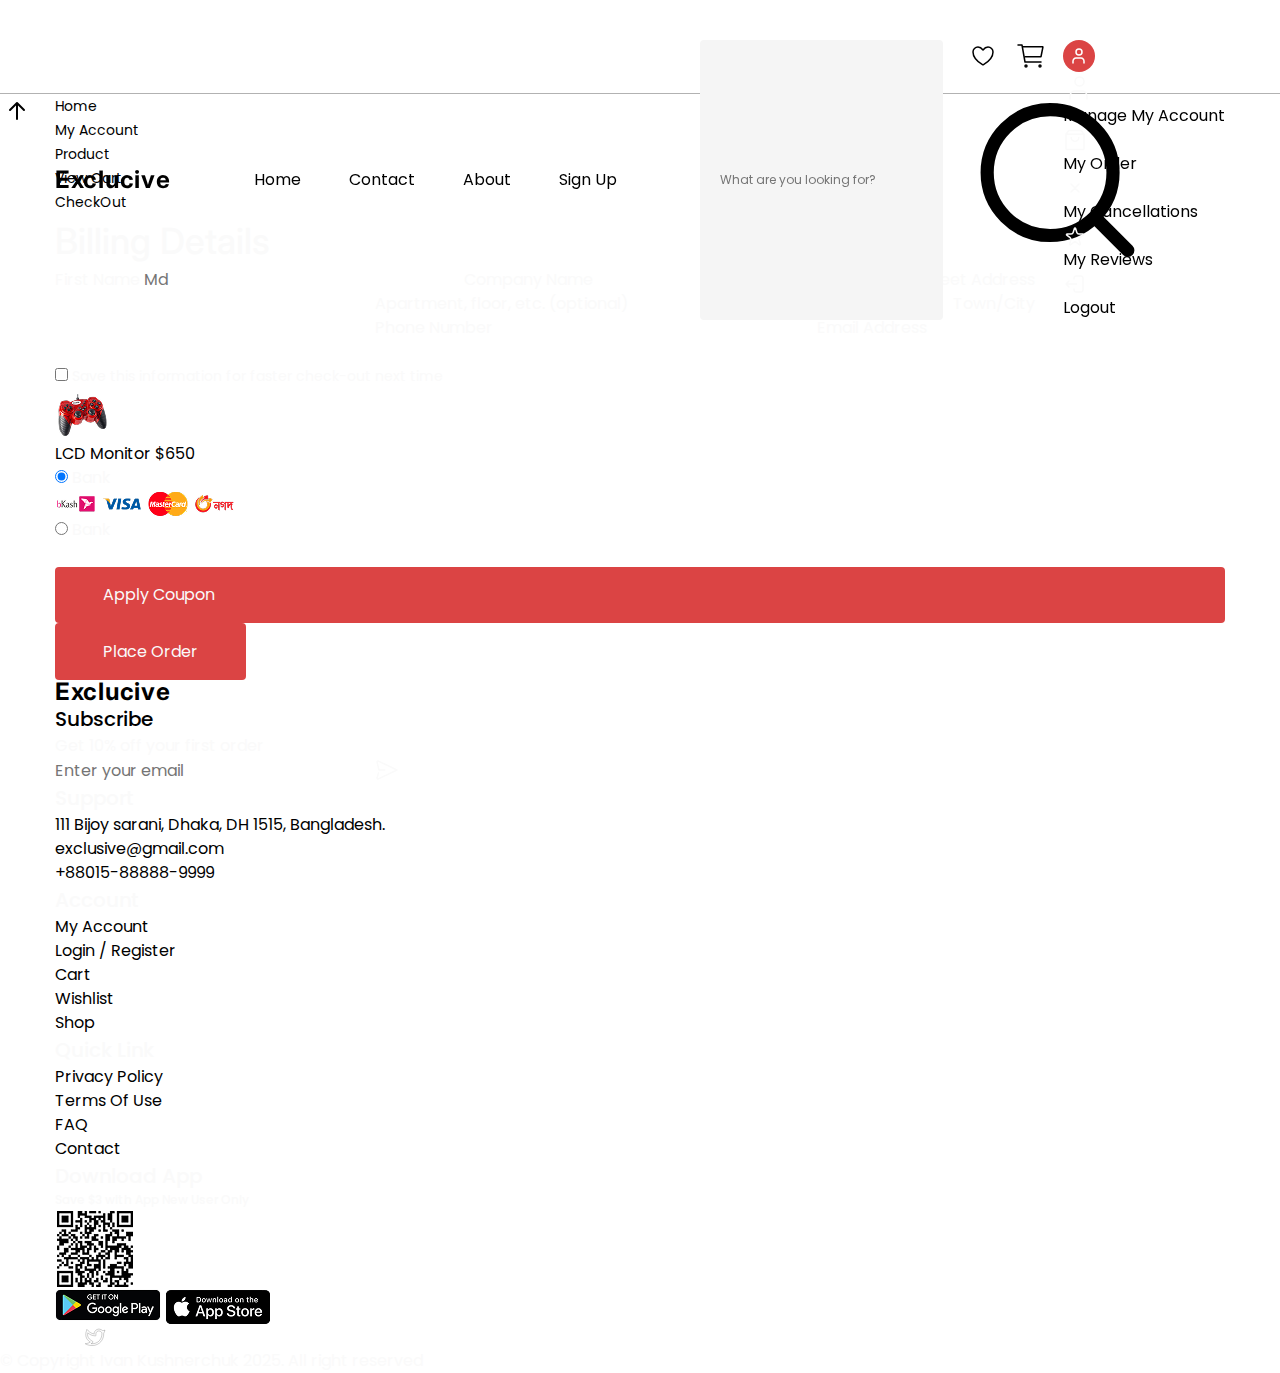
<file: billing-detail.html>
<!DOCTYPE html>
<html lang="en">

<head>
    <meta charset="UTF-8">
    <meta name="viewport" content="width=device-width, initial-scale=1.0">
    <title>Tech Web</title>

    <link rel="stylesheet" href="./css/main.css">
</head>

<body>

    <a href="#" class="circle-wrapper scroll-to-top">
        <img src="./img/base/icons_arrow-up.svg" alt="">
    </a>

    <header class="header">
        <nav class="header-section-nav">

            <div class="container row">

                <!-- <div class="header-left">

                </div> -->

                <a href="./index.html" class="header-logo">
                    <div class="heading bold h-24px">Exclucive</div>
                </a>

                <ul class="header-nav">
                    <li><a href="#!" class="title t-16px regular">Home</a></li>
                    <li><a href="#!" class="title t-16px regular">Contact</a></li>
                    <li><a href="#!" class="title t-16px regular">About</a></li>
                    <li><a href="#!" class="title t-16px regular">Sign Up</a></li>
                </ul>

                <div class="header-tools">

                    <div class="header-tools-search-bar">
                        <input type="text" class="title t-12px regular" placeholder="What are you looking for?">
                        <img src="./img/header/search-icon.svg" alt="">
                    </div>

                    <div class="header-tools-card-wishlist">
                        <a href="#!"><img src="./img/header/wishlist-icon.svg" alt=""></a>
                        <a href="#!"><img src="./img/header/cart-with-buy-icon.svg" alt=""></a>
                        <div class="account-block">
                            <img class="account-icon" src="./img/account-block/user.svg" alt="">
                            <ul class="account-options">
                                <li><a href="#!" class="account-options-link"><img
                                            src="./img/account-block/icon-user.svg" alt="">
                                        <p>Manage My Account</p>
                                    </a>
                                </li>
                                <li><a href="#!" class="account-options-link"><img
                                            src="./img/account-block/icon-mallbag.svg" alt="">
                                        <p>My Order</p>
                                    </a>
                                </li>
                                <li><a href="#!" class="account-options-link"><img
                                            src="./img/account-block/icon-cancel.svg" alt="">
                                        <p>My Cancellations</p>
                                    </a>
                                </li>
                                <li><a href="#!" class="account-options-link"><img
                                            src="./img/account-block/Icon-Reviews.svg" alt="">
                                        <p>My Reviews</p>
                                    </a>
                                </li>
                                <li><a href="#!" class="account-options-link"><img
                                            src="./img/account-block/Icon-logout.svg" alt="">
                                        <p>Logout</p>
                                    </a>
                                </li>
                            </ul>
                        </div>
                    </div>

                </div>

            </div>

        </nav>
    </header>

    <main class="main">
        <section class="section-hero-nav">
            <div class="container">
                <ul class="link-query">
                    <li><a href="#!" class="title t-14px regular">Home</a></li>
                    <li><a href="#!" class="title t-14px regular">My Account</a></li>
                    <li><a href="#!" class="title t-14px regular">Product</a></li>
                    <li><a href="#!" class="title t-14px regular">View Cart</a></li>
                    <li><a href="#!" class="title t-14px regular selected">CheckOut</a></li>
                </ul>
            </div>
        </section>

        <section class="section-billing-detail">
            <div class="container">
                <div class="section-billing-detail">
                    <h1 class="heading h-36px medium">Billing Details</h1>

                    <form action="" class="section-billing-detail-form">
                        <div class="section-billing-detail__left">
                            <div class="input-column">

                                <label class="input-field title t-16px regular necessary">
                                    <span>First Name</span>
                                    <input class="title t-16px regular" required type="text" placeholder="Md">
                                </label>

                                <label class="input-field title t-16px regular necessary">
                                    <span>Company Name</span>
                                    <input class="title t-16px regular" type="text">
                                </label>

                                <label class="input-field title t-16px regular necessary">
                                    <span>Street Address</span>
                                    <input class="title t-16px regular" required type="text">
                                </label>

                                <label class="input-field title t-16px regular necessary">
                                    <span>Apartment, floor, etc. (optional)</span>
                                    <input class="title t-16px regular" type="text">
                                </label>

                                <label class="input-field title t-16px regular necessary">
                                    <span>Town/City</span>
                                    <input class="title t-16px regular" required type="text">
                                </label>

                                <label class="input-field title t-16px regular necessary">
                                    <span>Phone Number</span>
                                    <input class="title t-16px regular" type="text" required>
                                </label>

                                <label class="input-field title t-16px regular necessary">
                                    <span>Email Address</span>
                                    <input class="title t-16px regular" required type="text">
                                </label>

                                <!-- First tries -->
                                <!-- <div class="input-field">
                                    <h5 class="title t-16px regular necessary">First Name*</h5>
                                    <input class="title t-16px regular" type="text" placeholder="Md">
                                </div>

                                <div class="input-field">
                                    <h5 class="title t-16px regular necessary">Company Name</h5>
                                    <input class="title t-16px regular" type="text" placeholder="">
                                </div>

                                <div class="input-field">
                                    <h5 class="title t-16px regular necessary">Street Address*</h5>
                                    <input class="title t-16px regular" type="text" placeholder="">
                                </div>

                                <div class="input-field">
                                    <h5 class="title t-16px regular optional">Apartment, floor, etc. (optional)</h5>
                                    <input class="title t-16px regular" type="text" placeholder="">
                                </div>

                                <div class="input-field">
                                    <h5 class="title t-16px regular optional">Apartment, floor, etc. (optional)</h5>
                                    <input class="title t-16px regular" type="text" placeholder="">
                                </div>

                                <div class="input-field">
                                    <h5 class="title t-16px regular necessary">Town/City*</h5>
                                    <input class="title t-16px regular" type="text" placeholder="">
                                </div>

                                <div class="input-field">
                                    <h5 class="title t-16px regular necessary">Phone Number*</h5>
                                    <input class="title t-16px regular" type="tel" placeholder="">
                                </div>

                                <div class="input-field">
                                    <h5 class="title t-16px regular necessary">Email Address*</h5>
                                    <input class="title t-16px regular" type="email" placeholder="">
                                </div> -->

                            </div>

                            <label for="safe" class="confirm-safe title t-14px regular">
                                <input name="safe" id="safe" type="checkbox">
                                Save this information for faster check-out next time
                            </label>

                        </div>

                        <div class="section-billing-detail__right">

                            <div class="cart-list">
                                <a href="#!" class="product-row">
                                    <img src="./img/billing-detail/Gamepad-Cart-Small.png"
                                        srcset="./img/billing-detail/Gamepad-Cart-Small@2x.png 2x" alt="">
                                    <div class="pruduct-row-text">
                                        <span class="product-name title t-16px regular">LCD Monitor</span>
                                        <span class="product-price title t-16px regular">$650</span>
                                    </div>
                                </a>
                            </div>

                            <div class="check">

                            </div>

                            <div class="pay-option">
                                <input type="radio" name="pay-option" id="bank" checked>
                                <label for="bank">
                                    <span class="title t-16px regular">Bank</span>
                                    <div class="img-list">
                                        <img src="./img/billing-detail/Bkash.png"
                                            srcset="./img/billing-detail/Bkash@2x.png 2x" alt="">
                                        <img src="./img/billing-detail/Visa.png"
                                            srcset="./img/billing-detail/Visa@2x.png 2x" alt="">
                                        <img src="./img/billing-detail/Mastercard.png"
                                            srcset="./img/billing-detail/Mastercard@2x.png 2x" alt="">
                                        <img src="./img/billing-detail/Nagad.png"
                                            srcset="./img/billing-detail/Nagad@2x.png 2x" alt="">
                                    </div>
                                </label>
                            </div>

                            <div class="pay-option">
                                <input type="radio" name="pay-option" id="cash">
                                <label for="cash">
                                    <span class="title t-16px regular">Bank</span>
                                    <div class="img-list hidden">
                                        <img src="./img/billing-detail/Bkash.png"
                                            srcset="./img/billing-detail/Bkash@2x.png 2x" alt="">
                                        <img src="./img/billing-detail/Visa.png"
                                            srcset="./img/billing-detail/Visa@2x.png 2x" alt="">
                                        <img src="./img/billing-detail/Mastercard.png"
                                            srcset="./img/billing-detail/Mastercard@2x.png 2x" alt="">
                                        <img src="./img/billing-detail/Nagad.png"
                                            srcset="./img/billing-detail/Nagad@2x.png 2x" alt="">
                                    </div>
                                </label>
                            </div>

                            <div class="section-coupon">
                                <input type="text" name="couppon">
                                <div class="button">Apply Coupon</div>
                            </div>

                            <button class="button" type="submit">Place Order</button>
                        </div>
                    </form>

                </div>

            </div>
        </section>

    </main>

    <footer class="footer">
        <div class="container">
            <div class="row">
                <div class="col">
                    <div class="subscibe">
                        <a href="./index.html" class="header-logo">
                            <div class="heading bold h-24px">Exclucive</div>
                        </a>
                        <a href="#!" class="title t-20px medium">Subscribe</a>

                        <p class="title t-16px regular">Get 10% off your first order</p>

                    </div>

                    <form action="">
                        <input class="title t-16px regular" type="email" placeholder="Enter your email">
                        <button type="submit">
                            <img src="./img/footer/icon-send.svg" alt="">
                        </button>
                    </form>
                </div>

                <div class="col">
                    <h3 class="title t-20px medium">Support</h3>

                    <ul>
                        <li><a href="#!" class="title t-16px regular">111 Bijoy sarani, Dhaka, DH 1515, Bangladesh.</a>
                        </li>
                        <li><a href="#!" class="title t-16px regular">exclusive@gmail.com</a></li>
                        <li><a href="#!" class="title t-16px regular">+88015-88888-9999</a></li>
                    </ul>
                </div>

                <div class="col">
                    <h3 class="title t-20px medium">Account</h3>

                    <ul>
                        <li><a href="#!" class="title t-16px regular">My Account</a></li>
                        <li><a href="#!" class="title t-16px regular">Login / Register</a></li>
                        <li><a href="#!" class="title t-16px regular">Cart</a></li>
                        <li><a href="#!" class="title t-16px regular">Wishlist</a></li>
                        <li><a href="#!" class="title t-16px regular">Shop</a></li>
                    </ul>
                </div>

                <div class="col">
                    <h3 class="title t-20px medium">Quick Link</h3>

                    <ul>
                        <li><a href="#!" class="title t-16px regular">Privacy Policy</a></li>
                        <li><a href="#!" class="title t-16px regular">Terms Of Use</a></li>
                        <li><a href="#!" class="title t-16px regular">FAQ</a></li>
                        <li><a href="#!" class="title t-16px regular">Contact</a></li>
                    </ul>
                </div>

                <div class="col">
                    <h3 class="title t-20px medium">Download App</h3>

                    <p class="title t-12px medium">Save $3 with App New User Only</p>

                    <div class="section-get-app">
                        <img src="./img/footer/Qrcode 1.png" srcset="./img/footer/Qrcode 1@2x.png 2x" alt="">
                        <div class="app-links">
                            <a href="#!">
                                <img src="./img/footer/png-transparent-google-play-store-logo-google-play-app-store-android-wallets-text-label-logo.png"
                                    srcset="./img/footer/png-transparent-google-play-store-logo-google-play-app-store-android-wallets-text-label-logo@2x.png 2x"
                                    alt="">
                            </a>

                            <a href="#!">
                                <img src="./img/footer/download-appstore.png"
                                    srcset="./img/footer/download-appstore@2x.png 2x" alt="">
                            </a>
                        </div>
                    </div>

                    <div class="div-links">
                        <a href="#!"><img src="./img/footer/Icon-Facebook.svg" alt=""></a>
                        <a href="#!"><img src="./img/footer/Icon-Twitter.svg" alt=""></a>
                        <a href="#!"><img src="./img/footer/icon-instagram.svg" alt=""></a>
                        <a href="#!"><img src="./img/footer/Icon-Linkedin.svg" alt=""></a>
                    </div>
                </div>
            </div>
        </div>

        <p class="copyright title t-16px regular">© Copyright Ivan Kushnerchuk 2025. All right reserved</p>

    </footer>

</body>

</html>
</file>
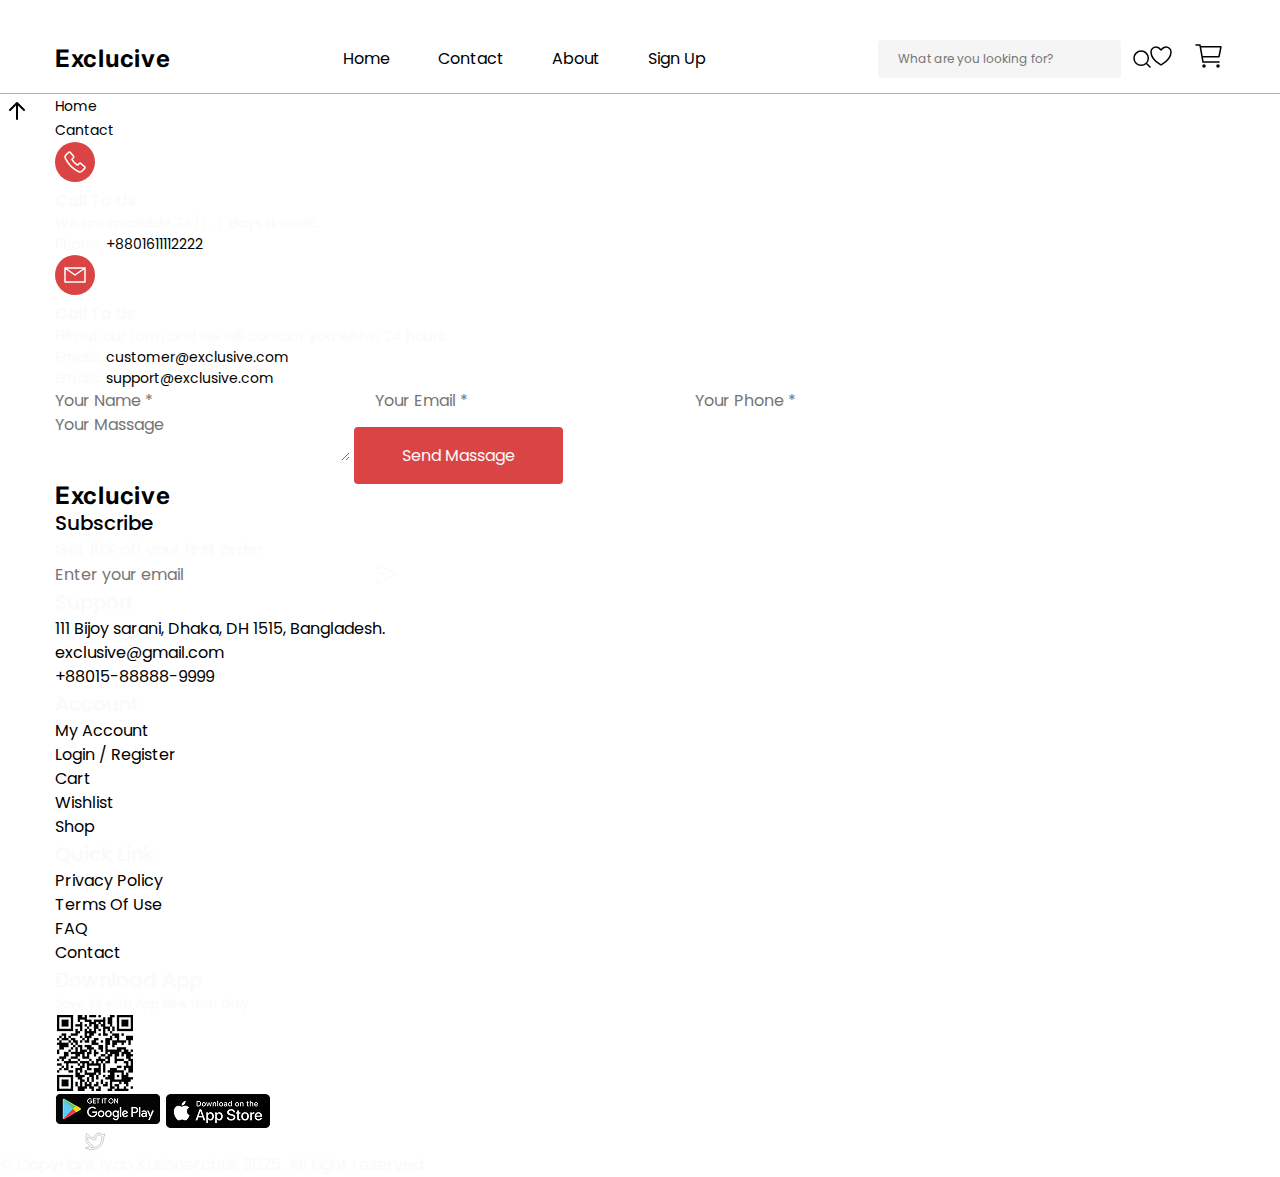
<file: contact.html>
<!DOCTYPE html>
<html lang="en">

<head>
    <meta charset="UTF-8">
    <meta name="viewport" content="width=device-width, initial-scale=1.0">
    <title>Tech Web</title>

    <link rel="stylesheet" href="./css/main.css">
</head>

<body>

    <a href="#" class="circle-wrapper scroll-to-top">
        <img src="./img/base/icons_arrow-up.svg" alt="">
    </a>

    <header class="header">
        <nav class="header-section-nav">

            <div class="container row">

                <!-- <div class="header-left">

                </div> -->

                <a href="./index.html" class="header-logo">
                    <div class="heading bold h-24px">Exclucive</div>
                </a>

                <ul class="header-nav">
                    <li><a href="#!" class="title t-16px regular">Home</a></li>
                    <li><a href="#!" class="title t-16px regular">Contact</a></li>
                    <li><a href="#!" class="title t-16px regular">About</a></li>
                    <li><a href="#!" class="title t-16px regular">Sign Up</a></li>
                </ul>

                <div class="header-tools">

                    <div class="header-tools-search-bar">
                        <input type="text" class="title t-12px regular" placeholder="What are you looking for?">
                        <img src="./img/header/search-icon.svg" alt="">
                    </div>

                    <div class="header-tools-card-wishlist">
                        <a href="#!"><img src="./img/header/wishlist-icon.svg" alt=""></a>
                        <a href="#!"><img src="./img/header/cart-with-buy-icon.svg" alt=""></a>
                    </div>

                </div>

            </div>

        </nav>
    </header>

    <main class="main">
        <section class="section-hero-nav">
            <div class="container">
                <ul class="link-query">
                    <li><a href="#!" class="title t-14px regular">Home</a></li>
                    <li><a href="#!" class="title t-14px regular selected">Cantact</a></li>
                </ul>
            </div>
        </section>

        <section class="section-contact">
            <div class="container">
                <div class="section-contact__left">
                    <div class="type-contact">
                        <div class="contact-title">
                            <svg width="40" height="40" viewBox="0 0 40 40" fill="none"
                                xmlns="http://www.w3.org/2000/svg">
                                <rect width="40" height="40" rx="20" fill="#DB4444" />
                                <path
                                    d="M18.5542 14.24L15.1712 10.335C14.7812 9.885 14.0662 9.887 13.6132 10.341L10.8312 13.128C10.0032 13.957 9.76623 15.188 10.2452 16.175C13.1069 22.1 17.8853 26.8851 23.8062 29.755C24.7922 30.234 26.0222 29.997 26.8502 29.168L29.6582 26.355C30.1132 25.9 30.1142 25.181 29.6602 24.791L25.7402 21.426C25.3302 21.074 24.6932 21.12 24.2822 21.532L22.9182 22.898C22.8484 22.9712 22.7565 23.0194 22.6566 23.0353C22.5567 23.0512 22.4543 23.0339 22.3652 22.986C20.1357 21.7021 18.2862 19.8502 17.0052 17.619C16.9573 17.5298 16.9399 17.4272 16.9558 17.3272C16.9717 17.2271 17.02 17.135 17.0932 17.065L18.4532 15.704C18.8652 15.29 18.9102 14.65 18.5542 14.239V14.24Z"
                                    stroke="white" stroke-width="1.5" stroke-linecap="round" stroke-linejoin="round" />
                            </svg>

                            <h3 class="title t-16px medium">Call To Us</h3>
                        </div>

                        <div class="contact-text">
                            <p class="title t-14px regular">We are available 24/7, 7 days a week.</p>
                            <p class="title t-14px regular">Phone: <a href="tel:+8801611112222">+8801611112222</a></p>
                        </div>

                    </div>

                    <div class="type-contact">

                        <div class="contact-title">
                            <svg width="40" height="40" viewBox="0 0 40 40" fill="none"
                                xmlns="http://www.w3.org/2000/svg">
                                <rect width="40" height="40" rx="20" fill="#DB4444" />
                                <path d="M10 13L20 20L30 13M10 27H30V13H10V27Z" stroke="white" stroke-width="1.5"
                                    stroke-linecap="round" stroke-linejoin="round" />
                            </svg>

                            <h3 class="title t-16px medium">Call To Us</h3>
                        </div>

                        <div class="contact-text">
                            <p class="title t-14px regular">Fill out our form and we will contact you within 24 hours.
                            </p>
                            <p class="title t-14px regular">Emails: <a
                                    href="mailto:customer@exclusive.com">customer@exclusive.com</a></p>
                            <p class="title t-14px regular">Emails: <a
                                    href="mailto:support@exclusive.com">support@exclusive.com</a></p>
                        </div>

                    </div>
                </div>

                <form class="section-contact__right form">
                    <div class="input-row">
                        <input class="title t-16px regular" type="text" placeholder="Your Name *">
                        <input class="title t-16px regular" type="email" placeholder="Your Email *">
                        <input class="title t-16px regular" type="tel" placeholder="Your Phone *">
                    </div>

                    <textarea class="title t-16px regular" name="" id="" placeholder="Your Massage"></textarea>

                    <button type="submit" class="button">Send Massage</button>

                </form>
            </div>
        </section>

    </main>

    <footer class="footer">
        <div class="container">
            <div class="row">
                <div class="col">
                    <div class="subscibe">
                        <a href="./index.html" class="header-logo">
                            <div class="heading bold h-24px">Exclucive</div>
                        </a>
                        <a href="#!" class="title t-20px medium">Subscribe</a>

                        <p class="title t-16px regular">Get 10% off your first order</p>

                    </div>

                    <form action="">
                        <input class="title t-16px regular" type="email" placeholder="Enter your email">
                        <button type="submit">
                            <img src="./img/footer/icon-send.svg" alt="">
                        </button>
                    </form>
                </div>

                <div class="col">
                    <h3 class="title t-20px medium">Support</h3>

                    <ul>
                        <li><a href="#!" class="title t-16px regular">111 Bijoy sarani, Dhaka, DH 1515, Bangladesh.</a>
                        </li>
                        <li><a href="#!" class="title t-16px regular">exclusive@gmail.com</a></li>
                        <li><a href="#!" class="title t-16px regular">+88015-88888-9999</a></li>
                    </ul>
                </div>

                <div class="col">
                    <h3 class="title t-20px medium">Account</h3>

                    <ul>
                        <li><a href="#!" class="title t-16px regular">My Account</a></li>
                        <li><a href="#!" class="title t-16px regular">Login / Register</a></li>
                        <li><a href="#!" class="title t-16px regular">Cart</a></li>
                        <li><a href="#!" class="title t-16px regular">Wishlist</a></li>
                        <li><a href="#!" class="title t-16px regular">Shop</a></li>
                    </ul>
                </div>

                <div class="col">
                    <h3 class="title t-20px medium">Quick Link</h3>

                    <ul>
                        <li><a href="#!" class="title t-16px regular">Privacy Policy</a></li>
                        <li><a href="#!" class="title t-16px regular">Terms Of Use</a></li>
                        <li><a href="#!" class="title t-16px regular">FAQ</a></li>
                        <li><a href="#!" class="title t-16px regular">Contact</a></li>
                    </ul>
                </div>

                <div class="col">
                    <h3 class="title t-20px medium">Download App</h3>

                    <p class="title t-12px medium">Save $3 with App New User Only</p>

                    <div class="section-get-app">
                        <img src="./img/footer/Qrcode 1.png" srcset="./img/footer/Qrcode 1@2x.png 2x" alt="">
                        <div class="app-links">
                            <a href="#!">
                                <img src="./img/footer/png-transparent-google-play-store-logo-google-play-app-store-android-wallets-text-label-logo.png"
                                    srcset="./img/footer/png-transparent-google-play-store-logo-google-play-app-store-android-wallets-text-label-logo@2x.png 2x"
                                    alt="">
                            </a>

                            <a href="#!">
                                <img src="./img/footer/download-appstore.png"
                                    srcset="./img/footer/download-appstore@2x.png 2x" alt="">
                            </a>
                        </div>
                    </div>

                    <div class="div-links">
                        <a href="#!"><img src="./img/footer/Icon-Facebook.svg" alt=""></a>
                        <a href="#!"><img src="./img/footer/Icon-Twitter.svg" alt=""></a>
                        <a href="#!"><img src="./img/footer/icon-instagram.svg" alt=""></a>
                        <a href="#!"><img src="./img/footer/Icon-Linkedin.svg" alt=""></a>
                    </div>
                </div>
            </div>
        </div>

        <p class="copyright title t-16px regular">© Copyright Ivan Kushnerchuk 2025. All right reserved</p>

    </footer>

</body>

</html>
</file>
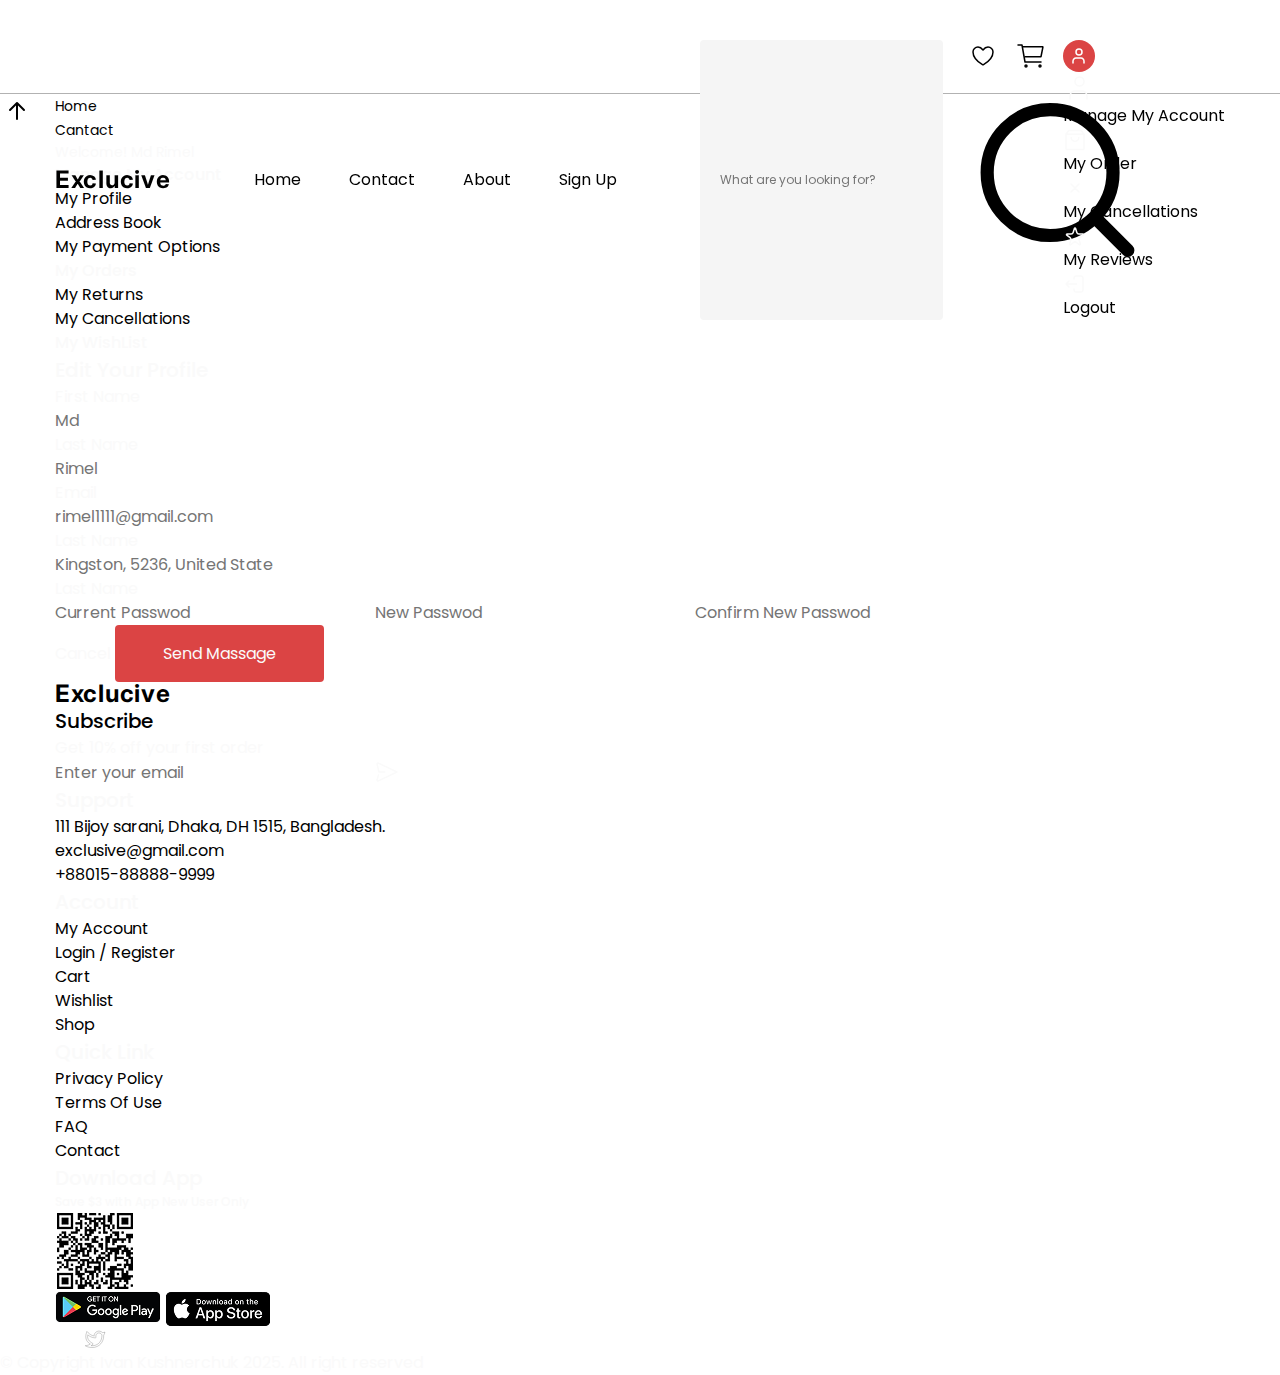
<file: edit-profile.html>
<!DOCTYPE html>
<html lang="en">

<head>
    <meta charset="UTF-8">
    <meta name="viewport" content="width=device-width, initial-scale=1.0">
    <title>Tech Web</title>

    <link rel="stylesheet" href="./css/main.css">
</head>

<body>

    <a href="#" class="circle-wrapper scroll-to-top">
        <img src="./img/base/icons_arrow-up.svg" alt="">
    </a>

    <header class="header">
        <nav class="header-section-nav">

            <div class="container row">

                <!-- <div class="header-left">

                </div> -->

                <a href="./index.html" class="header-logo">
                    <div class="heading bold h-24px">Exclucive</div>
                </a>

                <ul class="header-nav">
                    <li><a href="#!" class="title t-16px regular">Home</a></li>
                    <li><a href="#!" class="title t-16px regular">Contact</a></li>
                    <li><a href="#!" class="title t-16px regular">About</a></li>
                    <li><a href="#!" class="title t-16px regular">Sign Up</a></li>
                </ul>

                <div class="header-tools">

                    <div class="header-tools-search-bar">
                        <input type="text" class="title t-12px regular" placeholder="What are you looking for?">
                        <img src="./img/header/search-icon.svg" alt="">
                    </div>

                    <div class="header-tools-card-wishlist">
                        <a href="#!"><img src="./img/header/wishlist-icon.svg" alt=""></a>
                        <a href="#!"><img src="./img/header/cart-with-buy-icon.svg" alt=""></a>
                        <div class="account-block">
                            <img class="account-icon" src="./img/account-block/user.svg" alt="">
                            <ul class="account-options">
                                <li><a href="#!" class="account-options-link"><img
                                            src="./img/account-block/icon-user.svg" alt="">
                                        <p>Manage My Account</p>
                                    </a>
                                </li>
                                <li><a href="#!" class="account-options-link"><img
                                            src="./img/account-block/icon-mallbag.svg" alt="">
                                        <p>My Order</p>
                                    </a>
                                </li>
                                <li><a href="#!" class="account-options-link"><img
                                            src="./img/account-block/icon-cancel.svg" alt="">
                                        <p>My Cancellations</p>
                                    </a>
                                </li>
                                <li><a href="#!" class="account-options-link"><img
                                            src="./img/account-block/Icon-Reviews.svg" alt="">
                                        <p>My Reviews</p>
                                    </a>
                                </li>
                                <li><a href="#!" class="account-options-link"><img
                                            src="./img/account-block/Icon-logout.svg" alt="">
                                        <p>Logout</p>
                                    </a>
                                </li>
                            </ul>
                        </div>
                    </div>

                </div>

            </div>

        </nav>
    </header>

    <main class="main">
        <section class="section-hero-nav">
            <div class="container">
                <ul class="link-query">
                    <li><a href="#!" class="title t-14px regular">Home</a></li>
                    <li><a href="#!" class="title t-14px regular selected">Cantact</a></li>
                </ul>

                <div class="section-hero-nav-wellcome title t-14px regular">
                    Welcome! <span class="emphasize">Md Rimel</span>
                </div>
            </div>
        </section>

        <section class="section-account">
            <div class="container">
                <div class="section-account__left">
                    <div class="type-account">
                        <h3 class="title t-16px medium">Manage My Account</h3>

                        <ul class="manage-options">
                            <li class="title t-16px regular"><a href="#!" class="selected">My Profile</a></li>
                            <li class="title t-16px regular"><a href="#!">Address Book</a></li>
                            <li class="title t-16px regular"><a href="#!">My Payment Options</a></li>
                        </ul>

                    </div>

                    <div class="type-account">
                        <h3 class="title t-16px medium">My Orders</h3>

                        <ul class="manage-options">
                            <li class="title t-16px regular"><a href="#!">My Returns</a></li>
                            <li class="title t-16px regular"><a href="#!">My Cancellations</a></li>
                        </ul>

                    </div>

                    <div class="type-account">
                        <h3 class="title t-16px medium">My WishList</h3>

                        <!-- <ul class="manage-options">
                            <li class="title t-16px regular"><a href="#!">My Returns</a></li>
                            <li class="title t-16px regular"><a href="#!">My Cancellations</a></li>
                        </ul> -->

                    </div>
                </div>

                <form class="section-account__right form">

                    <h2 class="title t-20px medium">Edit Your Profile</h2>
                    <div class="input-row">
                        <div class="input-field">
                            <h5 class="title t-16px regular">First Name</h5>
                            <input class="title t-16px regular" type="text" placeholder="Md">
                        </div>

                        <div class="input-field">
                            <h5 class="title t-16px regular">Last Name</h5>
                            <input class="title t-16px regular" type="text" placeholder="Rimel">
                        </div>
                    </div>

                    <div class="input-row">
                        <div class="input-field">
                            <h5 class="title t-16px regular">Email</h5>
                            <input class="title t-16px regular" type="email" placeholder="rimel1111@gmail.com">
                        </div>

                        <div class="input-field">
                            <h5 class="title t-16px regular">Last Name</h5>
                            <input class="title t-16px regular" type="text" placeholder="Kingston, 5236, United State">
                        </div>
                    </div>

                    <div class="input-field passwords">
                        <h5 class="title t-16px regular">Last Name</h5>
                        <input class="title t-16px regular" type="password" placeholder="Current Passwod">
                        <input class="title t-16px regular" type="password" placeholder="New Passwod">
                        <input class="title t-16px regular" type="password" placeholder="Confirm New Passwod">
                    </div>

                    <div class="confirm-options">
                        <button class="cancel">Cancel</button>

                        <button type="submit" class="button">Send Massage</button>
                    </div>

                </form>
            </div>
        </section>

    </main>

    <footer class="footer">
        <div class="container">
            <div class="row">
                <div class="col">
                    <div class="subscibe">
                        <a href="./index.html" class="header-logo">
                            <div class="heading bold h-24px">Exclucive</div>
                        </a>
                        <a href="#!" class="title t-20px medium">Subscribe</a>

                        <p class="title t-16px regular">Get 10% off your first order</p>

                    </div>

                    <form action="">
                        <input class="title t-16px regular" type="email" placeholder="Enter your email">
                        <button type="submit">
                            <img src="./img/footer/icon-send.svg" alt="">
                        </button>
                    </form>
                </div>

                <div class="col">
                    <h3 class="title t-20px medium">Support</h3>

                    <ul>
                        <li><a href="#!" class="title t-16px regular">111 Bijoy sarani, Dhaka, DH 1515, Bangladesh.</a>
                        </li>
                        <li><a href="#!" class="title t-16px regular">exclusive@gmail.com</a></li>
                        <li><a href="#!" class="title t-16px regular">+88015-88888-9999</a></li>
                    </ul>
                </div>

                <div class="col">
                    <h3 class="title t-20px medium">Account</h3>

                    <ul>
                        <li><a href="#!" class="title t-16px regular">My Account</a></li>
                        <li><a href="#!" class="title t-16px regular">Login / Register</a></li>
                        <li><a href="#!" class="title t-16px regular">Cart</a></li>
                        <li><a href="#!" class="title t-16px regular">Wishlist</a></li>
                        <li><a href="#!" class="title t-16px regular">Shop</a></li>
                    </ul>
                </div>

                <div class="col">
                    <h3 class="title t-20px medium">Quick Link</h3>

                    <ul>
                        <li><a href="#!" class="title t-16px regular">Privacy Policy</a></li>
                        <li><a href="#!" class="title t-16px regular">Terms Of Use</a></li>
                        <li><a href="#!" class="title t-16px regular">FAQ</a></li>
                        <li><a href="#!" class="title t-16px regular">Contact</a></li>
                    </ul>
                </div>

                <div class="col">
                    <h3 class="title t-20px medium">Download App</h3>

                    <p class="title t-12px medium">Save $3 with App New User Only</p>

                    <div class="section-get-app">
                        <img src="./img/footer/Qrcode 1.png" srcset="./img/footer/Qrcode 1@2x.png 2x" alt="">
                        <div class="app-links">
                            <a href="#!">
                                <img src="./img/footer/png-transparent-google-play-store-logo-google-play-app-store-android-wallets-text-label-logo.png"
                                    srcset="./img/footer/png-transparent-google-play-store-logo-google-play-app-store-android-wallets-text-label-logo@2x.png 2x"
                                    alt="">
                            </a>

                            <a href="#!">
                                <img src="./img/footer/download-appstore.png"
                                    srcset="./img/footer/download-appstore@2x.png 2x" alt="">
                            </a>
                        </div>
                    </div>

                    <div class="div-links">
                        <a href="#!"><img src="./img/footer/Icon-Facebook.svg" alt=""></a>
                        <a href="#!"><img src="./img/footer/Icon-Twitter.svg" alt=""></a>
                        <a href="#!"><img src="./img/footer/icon-instagram.svg" alt=""></a>
                        <a href="#!"><img src="./img/footer/Icon-Linkedin.svg" alt=""></a>
                    </div>
                </div>
            </div>
        </div>

        <p class="copyright title t-16px regular">© Copyright Ivan Kushnerchuk 2025. All right reserved</p>

    </footer>

</body>

</html>
</file>
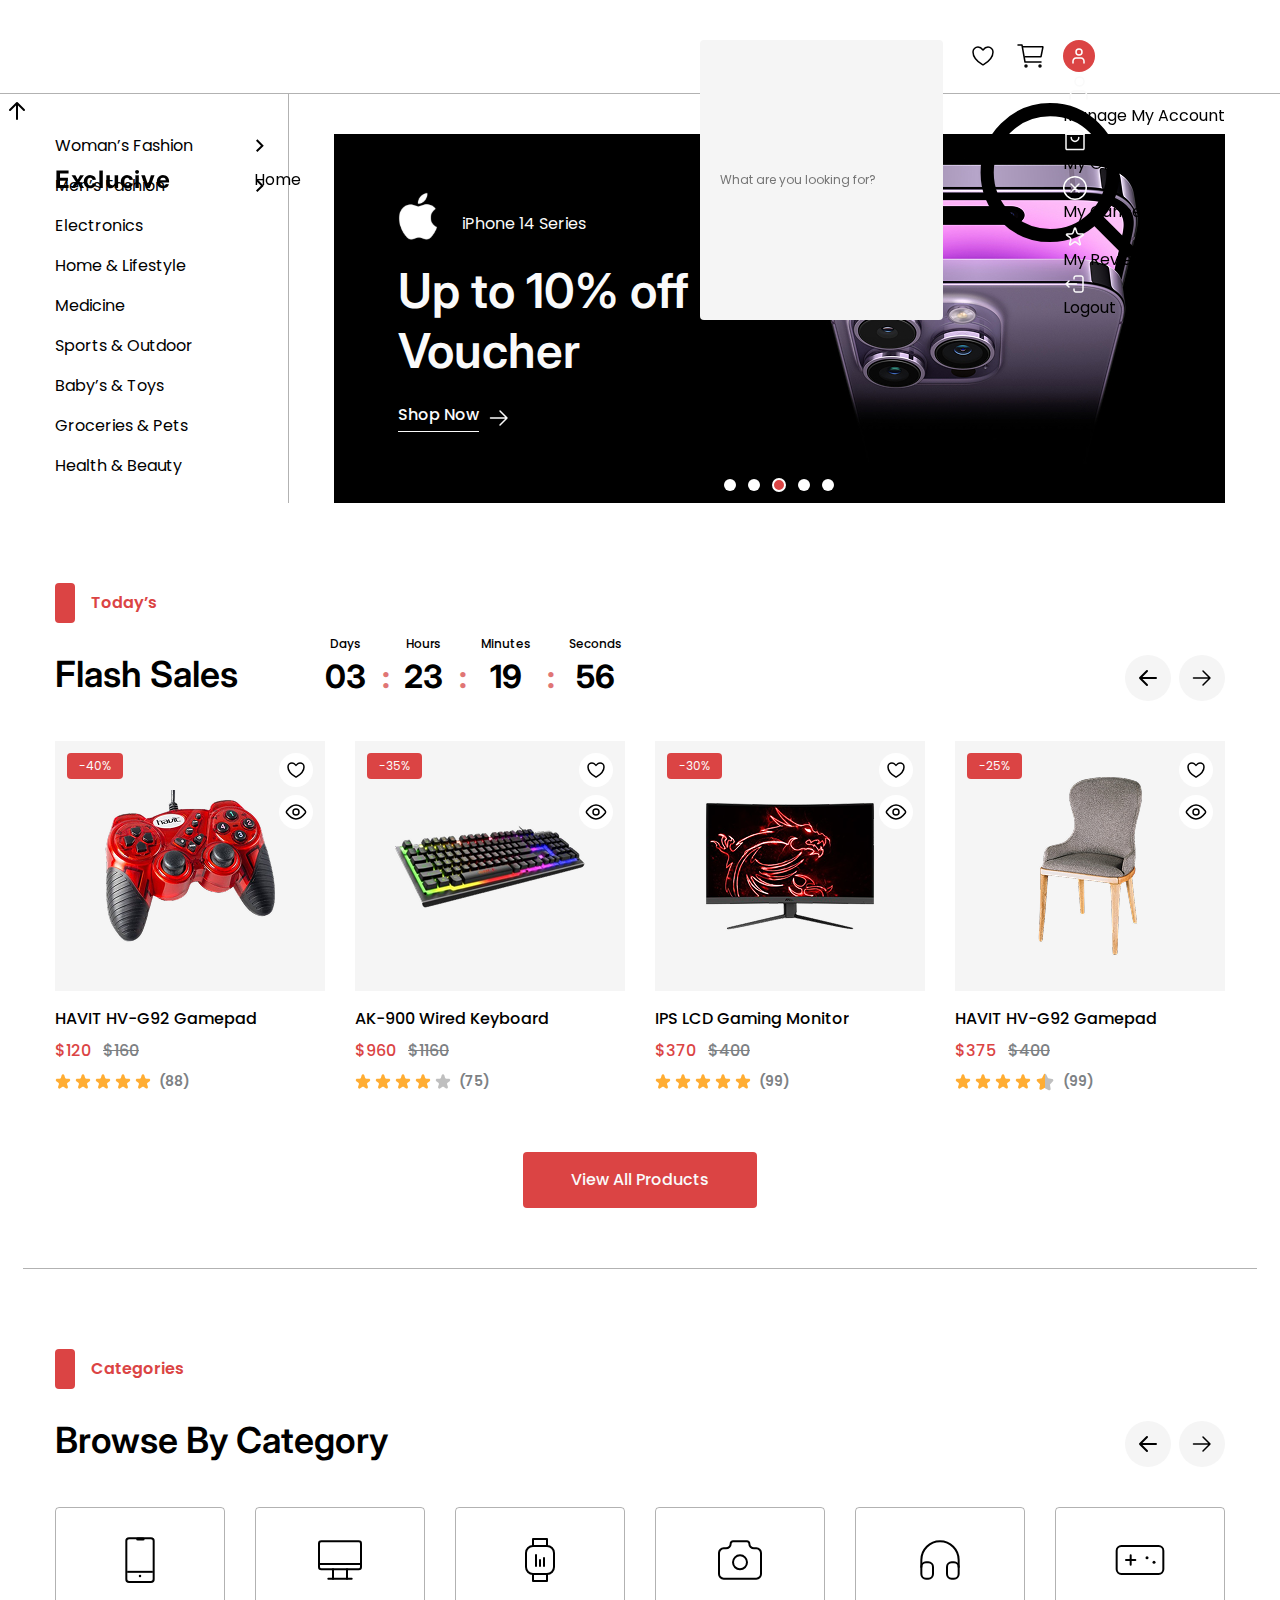
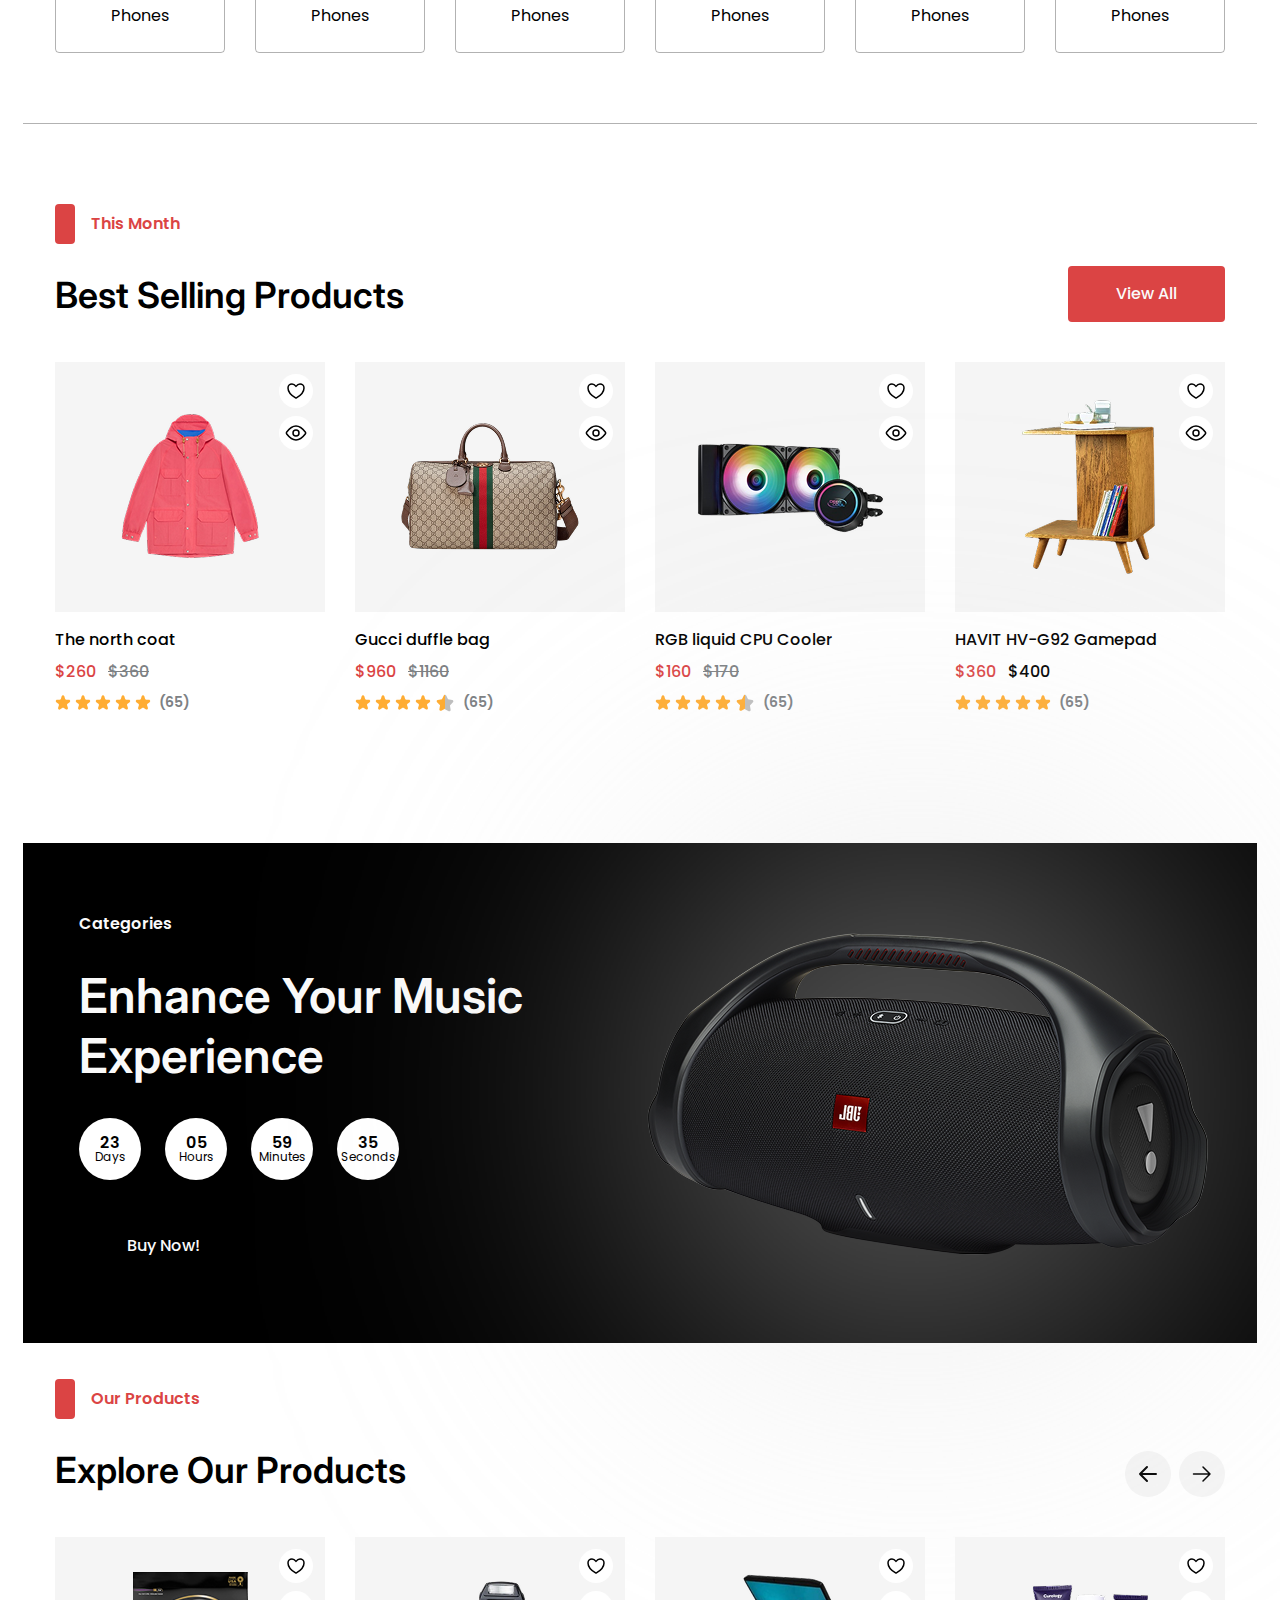
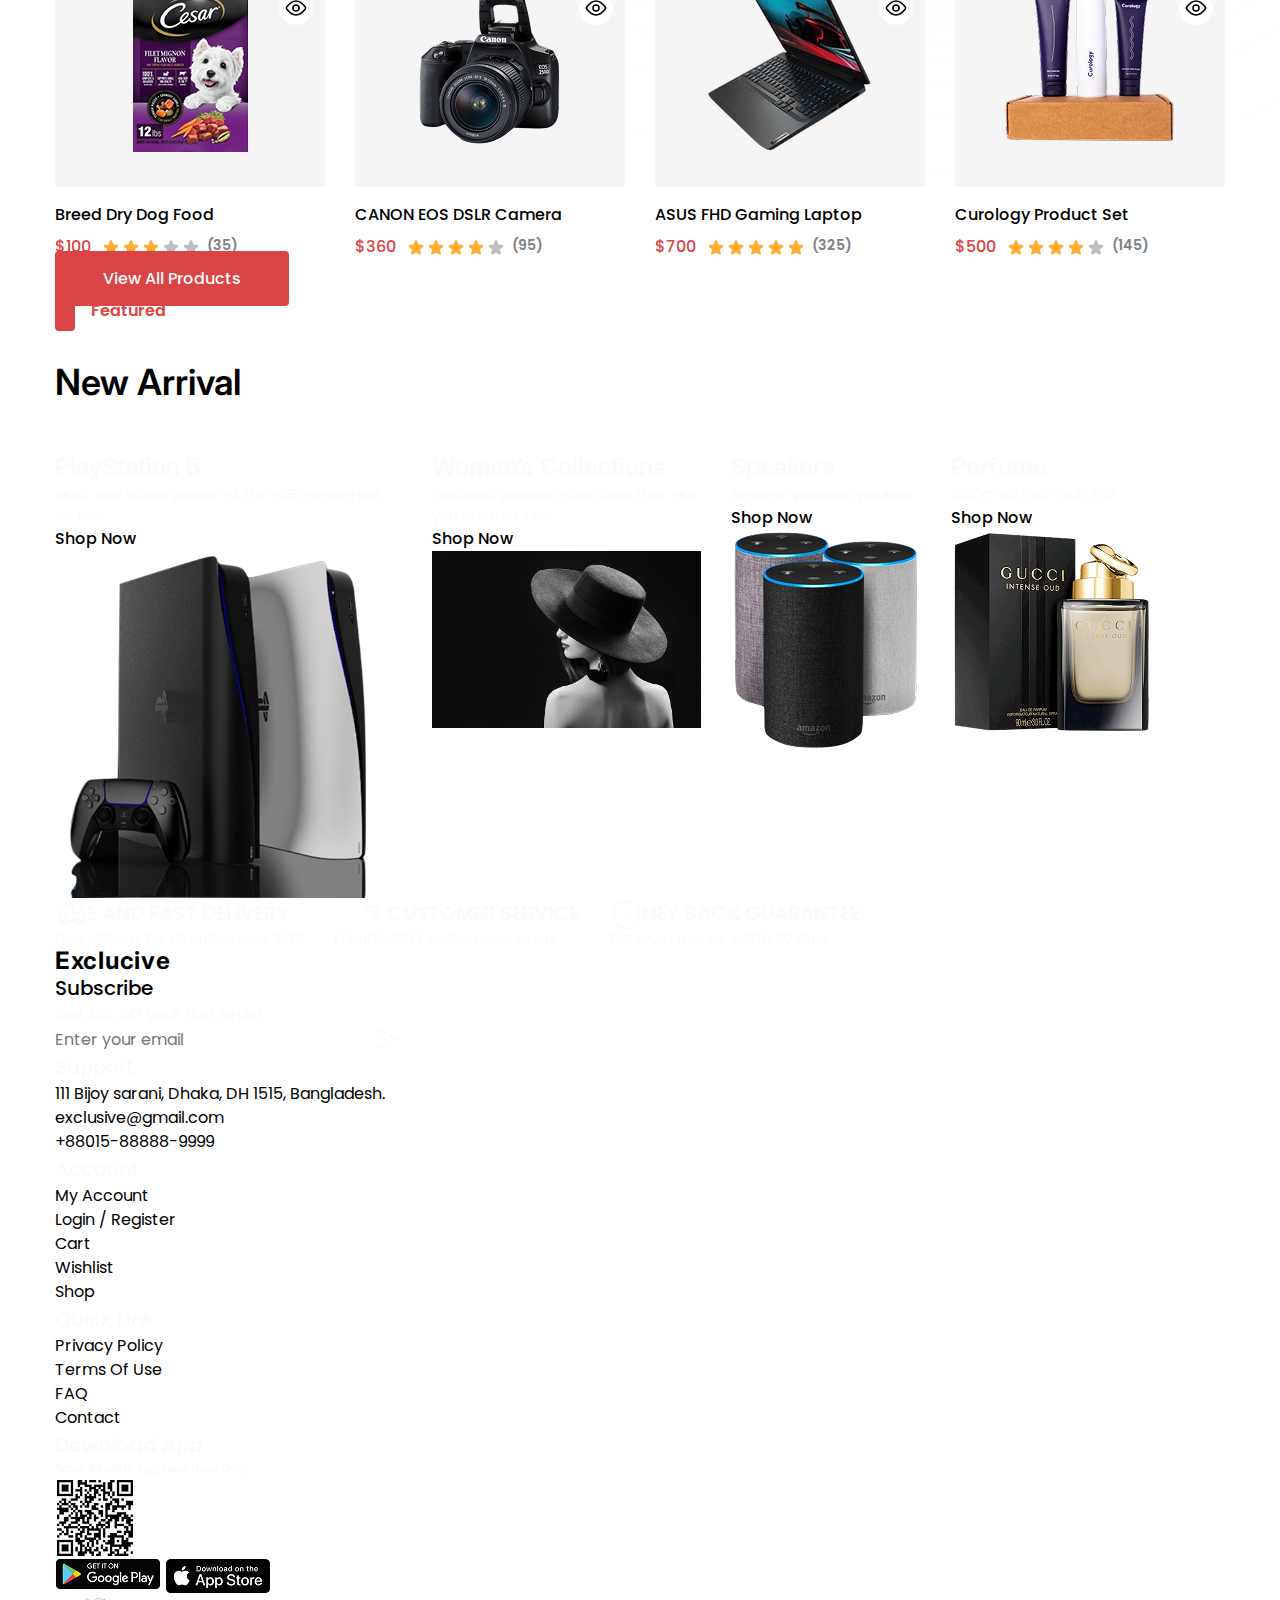
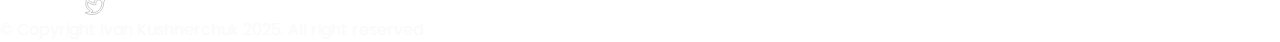
<file: logged-in.html>
<!DOCTYPE html>
<html lang="en">

<head>
    <meta charset="UTF-8">
    <meta name="viewport" content="width=device-width, initial-scale=1.0">
    <title>Tech Web</title>

    <link rel="stylesheet" href="./css/main.css">
</head>

<body>

    <a href="#" class="circle-wrapper scroll-to-top">
        <img src="./img/base/icons_arrow-up.svg" alt="">
    </a>

    <header class="header">
        <nav class="header-section-nav">

            <div class="container row">

                <!-- <div class="header-left">

                </div> -->

                <a href="./index.html" class="header-logo">
                    <div class="heading bold h-24px">Exclucive</div>
                </a>

                <ul class="header-nav">
                    <li><a href="#!" class="title t-16px regular">Home</a></li>
                    <li><a href="#!" class="title t-16px regular">Contact</a></li>
                    <li><a href="#!" class="title t-16px regular">About</a></li>
                    <li><a href="#!" class="title t-16px regular">Sign Up</a></li>
                </ul>

                <div class="header-tools">

                    <div class="header-tools-search-bar">
                        <input type="text" class="title t-12px regular" placeholder="What are you looking for?">
                        <img src="./img/header/search-icon.svg" alt="">
                    </div>

                    <div class="header-tools-card-wishlist">
                        <a href="#!"><img src="./img/header/wishlist-icon.svg" alt=""></a>
                        <a href="#!"><img src="./img/header/cart-with-buy-icon.svg" alt=""></a>
                        <div class="account-block">
                            <img class="account-icon" src="./img/account-block/user.svg" alt="">
                            <ul class="account-options">
                                <li><a href="#!" class="account-options-link"><img
                                            src="./img/account-block/icon-user.svg" alt="">
                                        <p>Manage My Account</p>
                                    </a>
                                </li>
                                <li><a href="#!" class="account-options-link"><img
                                            src="./img/account-block/icon-mallbag.svg" alt="">
                                        <p>My Order</p>
                                    </a>
                                </li>
                                <li><a href="#!" class="account-options-link"><img
                                            src="./img/account-block/icon-cancel.svg" alt="">
                                        <p>My Cancellations</p>
                                    </a>
                                </li>
                                <li><a href="#!" class="account-options-link"><img
                                            src="./img/account-block/Icon-Reviews.svg" alt="">
                                        <p>My Reviews</p>
                                    </a>
                                </li>
                                <li><a href="#!" class="account-options-link"><img
                                            src="./img/account-block/Icon-logout.svg" alt="">
                                        <p>Logout</p>
                                    </a>
                                </li>
                            </ul>
                        </div>
                    </div>

                </div>

            </div>

        </nav>
    </header>

    <main class="main">
        <section class="section-hero">
            <div class="container">
                <div class="section-hero-grid">
                    <div class="hero-left">
                        <ul class="catalog menu">
                            <li><a href="#!" class="title t-16px regular">Woman’s Fashion <img
                                        src="./img/hero/drop-down-icon.svg" alt=""></a></li>
                            <li><a href="#!" class="title t-16px regular">Men’s Fashion<img
                                        src="./img/hero/drop-down-icon.svg" alt=""></a></li>
                            <li><a href="#!" class="title t-16px regular">Electronics</a></li>
                            <li><a href="#!" class="title t-16px regular">Home & Lifestyle</a></li>
                            <li><a href="#!" class="title t-16px regular">Medicine</a></li>
                            <li><a href="#!" class="title t-16px regular">Sports & Outdoor</a></li>
                            <li><a href="#!" class="title t-16px regular">Baby’s & Toys</a></li>
                            <li><a href="#!" class="title t-16px regular">Groceries & Pets</a></li>
                            <li><a href="#!" class="title t-16px regular">Health & Beauty</a></li>
                        </ul>
                    </div>

                    <div class="hero-right">
                        <div class="hero-right-container">
                            <div class="hero-banner">
                                <div class="hero-banner-description">
                                    <div class="hero-banner-description-series">
                                        <img src="./img/hero/1200px-Apple_gray_logo 1.svg" alt="">
                                        <h5 class="title t-16px regular">iPhone 14 Series</h5>
                                    </div>

                                    <h4 class="heading h-48px semibold">Up to 10% off Voucher</h4>

                                    <a href="" class="link">
                                        <h6 class="title t-16px medium">Shop Now</h6>
                                        <img src="./img/hero/arrow-right-icon.svg" alt="">
                                    </a>
                                </div>
                                <img src="./img/hero/hero_endframe__cvklg0xk3w6e_large 2.jpg"
                                    srcset="./img/hero/hero_endframe__cvklg0xk3w6e_large 2@2x.jpg 2x" alt="">
                            </div>
                            <div class="hero-ratio-grid">
                                <div class="ratio"></div>
                                <div class="ratio"></div>
                                <div class="ratio selected"></div>
                                <div class="ratio"></div>
                                <div class="ratio"></div>
                            </div>
                        </div>
                    </div>
                </div>

            </div>
        </section>

        <section class="section section-today">
            <div class="container">
                <div class="home-section__header">
                    <div class="home-section__headers">
                        <div class="section-title">
                            <div class="block"></div>
                            <h6 class="title t-16px semibold">Today’s</h6>
                        </div>

                        <h4 class="heading h-36px semibold">Flash Sales</h4>

                    </div>

                    <div class="home-section__header-right">
                        <ul class="home-section__header-timer">
                            <li class="timer-days">
                                <h6 class="title t-12px medium">Days</h6>
                                <div class="number heading h-32px bold">03</div>
                            </li>
                            <li class="timer-hours">
                                <h6 class="title t-12px medium">Hours</h6>
                                <div class="number heading h-32px bold">23</div>
                            </li>
                            <li class="timer-minutes">
                                <h6 class="title t-12px medium">Minutes</h6>
                                <div class="number heading h-32px bold">19</div>
                            </li>
                            <li class="timer-seconds">
                                <h6 class="title t-12px medium">Seconds</h6>
                                <div class="number heading h-32px bold">56</div>
                            </li>
                        </ul>

                        <div class="home-section__header-move-arrows">
                            <div class="arrow-circle"><img src="./img/todays/icon-arrow-left.svg" alt=""></div>
                            <div class="arrow-circle"><img src="./img/todays/icon-arrow-right.svg" alt=""></div>
                        </div>
                    </div>
                </div>

                <div class="home-section__body">
                    <div class="home-section__body-grid">
                        <a href="#!" class="card-product">
                            <div class="card-product-top">
                                <div class="discount title t-12px regular">-40%</div>
                                <img src="./img/todays/gamepad-500x500 1.png"
                                    srcset="./img/todays/gamepad-500x500 1@2x.png 2x" alt="">
                                <div id="whishlist" class="circle-wrapper"><img src="./img/todays/icon-heart-small.svg"
                                        alt="">
                                </div>
                                <div id="quick-view" class="circle-wrapper"><img src="./img/todays/icon-quick-view.svg"
                                        alt="">
                                </div>
                                <div class="hover-add-to-card">Add To Cart</div>
                            </div>
                            <div class="card-product-bottom">
                                <h5 class="title t-16px medium">HAVIT HV-G92 Gamepad</h5>
                                <div class="price">
                                    <h6 id="price" class="title t-16px medium">$120</h6>
                                    <h6 id="discount" class="title t-16px medium">$160</h6>
                                </div>
                                <div class="ratings">
                                    <div class="stars">
                                        <img src="./img/todays/star.svg" alt="">
                                        <img src="./img/todays/star.svg" alt="">
                                        <img src="./img/todays/star.svg" alt="">
                                        <img src="./img/todays/star.svg" alt="">
                                        <img src="./img/todays/star.svg" alt="">
                                    </div>
                                    <h6 class="quantity title t-14px semibold">(88)</h6>
                                </div>
                            </div>
                        </a>

                        <a href="#!" class="card-product">
                            <div class="card-product-top">
                                <div class="discount title t-12px regular">-35%</div>
                                <img src="./img/todays/keyboard-500x500 1.png"
                                    srcset="./img/todays/keyboard-500x500 1@2x.png 2x" alt="">
                                <div id="whishlist" class="circle-wrapper"><img src="./img/todays/icon-heart-small.svg"
                                        alt="">
                                </div>
                                <div id="quick-view" class="circle-wrapper"><img src="./img/todays/icon-quick-view.svg"
                                        alt="">
                                </div>
                                <div class="hover-add-to-card">Add To Cart</div>
                            </div>
                            <div class="card-product-bottom">
                                <h5 class="title t-16px medium">AK-900 Wired Keyboard</h5>
                                <div class="price">
                                    <h6 id="price" class="title t-16px medium">$960</h6>
                                    <h6 id="discount" class="title t-16px medium">$1160</h6>
                                </div>
                                <div class="ratings">
                                    <div class="stars">
                                        <img src="./img/todays/star.svg" alt="">
                                        <img src="./img/todays/star.svg" alt="">
                                        <img src="./img/todays/star.svg" alt="">
                                        <img src="./img/todays/star.svg" alt="">
                                        <img src="./img/todays/star-empty.svg" alt="">
                                    </div>
                                    <h6 class="quantity title t-14px semibold">(75)</h6>
                                </div>
                            </div>
                        </a>

                        <a href="#!" class="card-product">
                            <div class="card-product-top">
                                <div class="discount title t-12px regular">-30%</div>
                                <img src="./img/todays/monitor-500x500 1.png"
                                    srcset="./img/todays/monitor-500x500 1@2x.png 2x" alt="">
                                <div id="whishlist" class="circle-wrapper"><img src="./img/todays/icon-heart-small.svg"
                                        alt="">
                                </div>
                                <div id="quick-view" class="circle-wrapper"><img src="./img/todays/icon-quick-view.svg"
                                        alt="">
                                </div>
                                <div class="hover-add-to-card">Add To Cart</div>
                            </div>
                            <div class="card-product-bottom">
                                <h5 class="title t-16px medium">IPS LCD Gaming Monitor</h5>
                                <div class="price">
                                    <h6 id="price" class="title t-16px medium">$370</h6>
                                    <h6 id="discount" class="title t-16px medium">$400</h6>
                                </div>
                                <div class="ratings">
                                    <div class="stars">
                                        <img src="./img/todays/star.svg" alt="">
                                        <img src="./img/todays/star.svg" alt="">
                                        <img src="./img/todays/star.svg" alt="">
                                        <img src="./img/todays/star.svg" alt="">
                                        <img src="./img/todays/star.svg" alt="">
                                    </div>
                                    <h6 class="quantity title t-14px semibold">(99)</h6>
                                </div>
                            </div>
                        </a>

                        <a href="#!" class="card-product">
                            <div class="card-product-top">
                                <div class="discount title t-12px regular">-25%</div>
                                <img src="./img/todays/sam-moghadam-khamseh-kvmdsTrGOBM-unsplash 1.png"
                                    srcset="./img/todays/sam-moghadam-khamseh-kvmdsTrGOBM-unsplash 1@2x.png 2x" alt="">
                                <div id="whishlist" class="circle-wrapper"><img src="./img/todays/icon-heart-small.svg"
                                        alt="">
                                </div>
                                <div id="quick-view" class="circle-wrapper"><img src="./img/todays/icon-quick-view.svg"
                                        alt="">
                                </div>
                                <div class="hover-add-to-card">Add To Cart</div>
                            </div>
                            <div class="card-product-bottom">
                                <h5 class="title t-16px medium">HAVIT HV-G92 Gamepad</h5>
                                <div class="price">
                                    <h6 id="price" class="title t-16px medium">$375</h6>
                                    <h6 id="discount" class="title t-16px medium">$400</h6>
                                </div>
                                <div class="ratings">
                                    <div class="stars">
                                        <img src="./img/todays/star.svg" alt="">
                                        <img src="./img/todays/star.svg" alt="">
                                        <img src="./img/todays/star.svg" alt="">
                                        <img src="./img/todays/star.svg" alt="">
                                        <img src="./img/todays/star-half-filled.svg" alt="">
                                    </div>
                                    <h6 class="quantity title t-14px semibold">(99)</h6>
                                </div>
                            </div>
                        </a>

                        <a href="#!" class="card-product">
                            <div class="card-product-top">
                                <div class="discount title t-12px regular">-25%</div>
                                <img src="./img/todays/sam-moghadam-khamseh-kvmdsTrGOBM-unsplash 1.png"
                                    srcset="./img/todays/sam-moghadam-khamseh-kvmdsTrGOBM-unsplash 1@2x.png 2x" alt="">
                                <div id="whishlist" class="circle-wrapper"><img src="./img/todays/icon-heart-small.svg"
                                        alt="">
                                </div>
                                <div id="quick-view" class="circle-wrapper"><img src="./img/todays/icon-quick-view.svg"
                                        alt="">
                                </div>
                                <div class="hover-add-to-card">Add To Cart</div>
                            </div>
                            <div class="card-product-bottom">
                                <h5 class="title t-16px medium">HAVIT HV-G92 Gamepad</h5>
                                <div class="price">
                                    <h6 id="price" class="title t-16px medium">$375</h6>
                                    <h6 id="discount" class="title t-16px medium">$400</h6>
                                </div>
                                <div class="ratings">
                                    <div class="stars">
                                        <img src="./img/todays/star.svg" alt="">
                                        <img src="./img/todays/star.svg" alt="">
                                        <img src="./img/todays/star.svg" alt="">
                                        <img src="./img/todays/star.svg" alt="">
                                        <img src="./img/todays/star-half-filled.svg" alt="">
                                    </div>
                                    <h6 class="quantity title t-14px semibold">(99)</h6>
                                </div>
                            </div>
                        </a>
                    </div>
                </div>
                <a href="" class="button title t-16px medium">View All Products</a>
            </div>
        </section>

        <section class="section section-categories">
            <div class="container">
                <div class="home-section__header">
                    <div class="home-section__headers">
                        <div class="section-title">
                            <div class="block"></div>
                            <h6 class="title t-16px semibold">Categories</h6>
                        </div>

                        <h4 class="heading h-36px semibold">Browse By Category</h4>

                    </div>

                    <div class="home-section__header-right">

                        <div class="home-section__header-move-arrows">
                            <div class="arrow-circle"><img src="./img/todays/icon-arrow-left.svg" alt=""></div>
                            <div class="arrow-circle"><img src="./img/todays/icon-arrow-right.svg" alt=""></div>
                        </div>
                    </div>
                </div>

                <div class="home-section__body">
                    <div class="home-section__body-grid">
                        <a href="#!" class="card-category">
                            <div id="img-1" class="img"></div>

                            <h5 class="title t-16px regular">Phones</h5>
                        </a>

                        <a href="#!" class="card-category">
                            <div id="img-2" class="img"></div>

                            <h5 class="title t-16px regular">Phones</h5>
                        </a>

                        <a href="#!" class="card-category">
                            <div id="img-3" class="img"></div>

                            <h5 class="title t-16px regular">Phones</h5>
                        </a>

                        <a href="#!" class="card-category">
                            <div id="img-4" class="img"></div>

                            <h5 class="title t-16px regular">Phones</h5>
                        </a>

                        <a href="#!" class="card-category">
                            <div id="img-5" class="img"></div>

                            <h5 class="title t-16px regular">Phones</h5>
                        </a>

                        <a href="#!" class="card-category">
                            <div id="img-6" class="img"></div>

                            <h5 class="title t-16px regular">Phones</h5>
                        </a>


                    </div>
                </div>
            </div>
        </section>

        <section class="section section-whis-month">
            <div class="container">
                <div class="home-section__header">
                    <div class="home-section__headers">
                        <div class="section-title">
                            <div class="block"></div>
                            <h6 class="title t-16px semibold">This Month</h6>
                        </div>

                        <h4 class="heading h-36px semibold">Best Selling Products</h4>

                    </div>

                    <div class="home-section__header-right">

                        <div class="home-section__header-move-arrows">
                            <a href="" class="button title t-16px medium">View All</a>
                        </div>
                    </div>
                </div>

                <div class="home-section__body">
                    <div class="home-section__body-grid">
                        <a href="#!" class="card-product">
                            <div class="card-product-top">
                                <img src="./img/section-this-month/Light-The-North-Face-x-Gucci-coat 1.png"
                                    srcset="./img/section-this-month/Light-The-North-Face-x-Gucci-coat 1@2x.png 2x"
                                    alt="">
                                <div id="whishlist" class="circle-wrapper"><img src="./img/todays/icon-heart-small.svg"
                                        alt="">
                                </div>
                                <div id="quick-view" class="circle-wrapper"><img src="./img/todays/icon-quick-view.svg"
                                        alt="">
                                </div>
                                <div class="hover-add-to-card">Add To Cart</div>
                            </div>
                            <div class="card-product-bottom">
                                <h5 class="title t-16px medium">The north coat</h5>
                                <div class="price">
                                    <h6 id="price" class="title t-16px medium">$260</h6>
                                    <h6 id="discount" class="title t-16px medium">$360</h6>
                                </div>
                                <div class="ratings">
                                    <div class="stars">
                                        <img src="./img/todays/star.svg" alt="">
                                        <img src="./img/todays/star.svg" alt="">
                                        <img src="./img/todays/star.svg" alt="">
                                        <img src="./img/todays/star.svg" alt="">
                                        <img src="./img/todays/star.svg" alt="">
                                    </div>
                                    <h6 class="quantity title t-14px semibold">(65)</h6>
                                </div>
                            </div>
                        </a>

                        <a href="#!" class="card-product">
                            <div class="card-product-top">
                                <img src="./img/section-this-month/Light-Gucci-Savoy-medium-duffle-bag 1.png"
                                    srcset="./img/section-this-month/Light-Gucci-Savoy-medium-duffle-bag 1@2x.png 2x"
                                    alt="">
                                <div id="whishlist" class="circle-wrapper"><img src="./img/todays/icon-heart-small.svg"
                                        alt="">
                                </div>
                                <div id="quick-view" class="circle-wrapper"><img src="./img/todays/icon-quick-view.svg"
                                        alt="">
                                </div>
                                <div class="hover-add-to-card">Add To Cart</div>
                            </div>
                            <div class="card-product-bottom">
                                <h5 class="title t-16px medium">Gucci duffle bag</h5>
                                <div class="price">
                                    <h6 id="price" class="title t-16px medium">$960</h6>
                                    <h6 id="discount" class="title t-16px medium">$1160</h6>
                                </div>
                                <div class="ratings">
                                    <div class="stars">
                                        <img src="./img/todays/star.svg" alt="">
                                        <img src="./img/todays/star.svg" alt="">
                                        <img src="./img/todays/star.svg" alt="">
                                        <img src="./img/todays/star.svg" alt="">
                                        <img src="./img/todays/star-half-filled.svg" alt="">
                                    </div>
                                    <h6 class="quantity title t-14px semibold">(65)</h6>
                                </div>
                            </div>
                        </a>

                        <a href="#!" class="card-product">
                            <div class="card-product-top">
                                <img src="./img/section-this-month/gammaxx-l240-argb-1-500x500 1.png"
                                    srcset="./img/section-this-month/gammaxx-l240-argb-1-500x500 1@2x.png 2x" alt="">
                                <div id="whishlist" class="circle-wrapper"><img src="./img/todays/icon-heart-small.svg"
                                        alt="">
                                </div>
                                <div id="quick-view" class="circle-wrapper"><img src="./img/todays/icon-quick-view.svg"
                                        alt="">
                                </div>
                                <div class="hover-add-to-card">Add To Cart</div>
                            </div>
                            <div class="card-product-bottom">
                                <h5 class="title t-16px medium">RGB liquid CPU Cooler</h5>
                                <div class="price">
                                    <h6 id="price" class="title t-16px medium">$160</h6>
                                    <h6 id="discount" class="title t-16px medium">$170</h6>
                                </div>
                                <div class="ratings">
                                    <div class="stars">
                                        <img src="./img/todays/star.svg" alt="">
                                        <img src="./img/todays/star.svg" alt="">
                                        <img src="./img/todays/star.svg" alt="">
                                        <img src="./img/todays/star.svg" alt="">
                                        <img src="./img/todays/star-half-filled.svg" alt="">
                                    </div>
                                    <h6 class="quantity title t-14px semibold">(65)</h6>
                                </div>
                            </div>
                        </a>

                        <a href="#!" class="card-product">
                            <div class="card-product-top">
                                <img src="./img/section-this-month/sam-moghadam-khamseh-L_7MQsHl_aU-unsplash 1.png"
                                    srcset="./img/section-this-month/sam-moghadam-khamseh-L_7MQsHl_aU-unsplash 1@2x.png 2x"
                                    alt="">
                                <div id="whishlist" class="circle-wrapper"><img src="./img/todays/icon-heart-small.svg"
                                        alt="">
                                </div>
                                <div id="quick-view" class="circle-wrapper"><img src="./img/todays/icon-quick-view.svg"
                                        alt="">
                                </div>
                                <div class="hover-add-to-card">Add To Cart</div>
                            </div>
                            <div class="card-product-bottom">
                                <h5 class="title t-16px medium">HAVIT HV-G92 Gamepad</h5>
                                <div class="price">
                                    <h6 id="price" class="title t-16px medium">$360</h6>
                                    <h6 id="discount hidden" class="title t-16px medium">$400</h6>
                                </div>
                                <div class="ratings">
                                    <div class="stars">
                                        <img src="./img/todays/star.svg" alt="">
                                        <img src="./img/todays/star.svg" alt="">
                                        <img src="./img/todays/star.svg" alt="">
                                        <img src="./img/todays/star.svg" alt="">
                                        <img src="./img/todays/star.svg" alt="">
                                    </div>
                                    <h6 class="quantity title t-14px semibold">(65)</h6>
                                </div>
                            </div>
                        </a>

                        <a href="#!" class="card-product">
                            <div class="card-product-top">
                                <img src="./img/section-this-month/Light-The-North-Face-x-Gucci-coat 1.png"
                                    srcset="./img/section-this-month/Light-The-North-Face-x-Gucci-coat 1@2x.png 2x"
                                    alt="">
                                <div id="whishlist" class="circle-wrapper"><img src="./img/todays/icon-heart-small.svg"
                                        alt="">
                                </div>
                                <div id="quick-view" class="circle-wrapper"><img src="./img/todays/icon-quick-view.svg"
                                        alt="">
                                </div>
                                <div class="hover-add-to-card">Add To Cart</div>
                            </div>
                            <div class="card-product-bottom">
                                <h5 class="title t-16px medium">HAVIT HV-G92 Gamepad</h5>
                                <div class="price">
                                    <h6 id="price" class="title t-16px medium">$375</h6>
                                    <h6 id="discount" class="title t-16px medium">$400</h6>
                                </div>
                                <div class="ratings">
                                    <div class="stars">
                                        <img src="./img/todays/star.svg" alt="">
                                        <img src="./img/todays/star.svg" alt="">
                                        <img src="./img/todays/star.svg" alt="">
                                        <img src="./img/todays/star.svg" alt="">
                                        <img src="./img/todays/star-half-filled.svg" alt="">
                                    </div>
                                    <h6 class="quantity title t-14px semibold">(99)</h6>
                                </div>
                            </div>
                        </a>
                    </div>
                </div>
            </div>
        </section>

        <section class="section section-categories-ad">
            <div class="container">
                <div class="home-section__ad">
                    <div class="home-section__headers">
                        <div class="section-title">
                            <div class="block hidden"></div>
                            <h6 class="title t-16px semibold">Categories</h6>
                        </div>

                        <h4 class="heading h-48px semibold">Enhance Your Music Experience</h4>

                        <ul class="home-section__header-timer">
                            <li class="timer-days">
                                <div class="number title t-16px semibold">23</div>
                                <h6 class="title t-12px regular">Days</h6>
                            </li>
                            <li class="timer-hours">
                                <div class="number title t-16px semibold">05</div>
                                <h6 class="title t-12px regular">Hours</h6>
                            </li>
                            <li class="timer-minutes">
                                <div class="number title t-16px semibold">59</div>
                                <h6 class="title t-12px regular">Minutes</h6>
                            </li>
                            <li class="timer-seconds">
                                <div class="number title t-16px semibold">35</div>
                                <h6 class="title t-12px regular">Seconds</h6>
                            </li>
                        </ul>

                        <a href="#!" class="button title t-16px medium">Buy Now!</a>
                    </div>

                    <div class="home-section__ad__right">
                        <div class="home-section__ad__right-background">
                        </div>
                        <img src="./img/section-category-ad/JBL_BOOMBOX_2_HERO_020_x1 (1) 1.png"
                            srcset="./img/section-category-ad/JBL_BOOMBOX_2_HERO_020_x1 (1) 1@2x.png 2x" alt="">

                    </div>
                </div>
            </div>
        </section>

        <section class="section section-our-products">
            <div class="container">
                <div class="home-section__header">
                    <div class="home-section__headers">
                        <div class="section-title">
                            <div class="block"></div>
                            <h6 class="title t-16px semibold">Our Products</h6>
                        </div>

                        <h4 class="heading h-36px semibold">Explore Our Products</h4>

                    </div>

                    <div class="home-section__header-right">
                        <div class="home-section__header-move-arrows">
                            <div class="arrow-circle"><img src="./img/todays/icon-arrow-left.svg" alt=""></div>
                            <div class="arrow-circle"><img src="./img/todays/icon-arrow-right.svg" alt=""></div>
                        </div>
                    </div>
                </div>

                <div class="home-section__body">
                    <div class="home-section__body-grid">
                        <a href="#!" class="card-product">
                            <div class="card-product-top">
                                <div class="discount title t-12px regular hidden">-40%</div>
                                <img src="./img/section-our-products/71RdoeXxtrL 1.png"
                                    srcset="./img/section-our-products/71RdoeXxtrL 1@2x.png 2x" alt="">
                                <div id="whishlist" class="circle-wrapper"><img src="./img/todays/icon-heart-small.svg"
                                        alt="">
                                </div>
                                <div id="quick-view" class="circle-wrapper"><img src="./img/todays/icon-quick-view.svg"
                                        alt="">
                                </div>
                                <div class="hover-add-to-card">Add To Cart</div>
                            </div>
                            <div class="card-product-bottom">
                                <h5 class="title t-16px medium">Breed Dry Dog Food</h5>
                                <div class="price">
                                    <h6 id="price" class="title t-16px medium">$100</h6>
                                    <h6 id="discount" class="title t-16px medium hidden">$160</h6>
                                    <div class="ratings">
                                        <div class="stars">
                                            <img src="./img/todays/star.svg" alt="">
                                            <img src="./img/todays/star.svg" alt="">
                                            <img src="./img/todays/star.svg" alt="">
                                            <img src="./img/todays/star-empty.svg" alt="">
                                            <img src="./img/todays/star-empty.svg" alt="">
                                        </div>
                                        <h6 class="quantity title t-14px semibold">(35)</h6>
                                    </div>
                                </div>

                            </div>
                        </a>

                        <a href="#!" class="card-product">
                            <div class="card-product-top">
                                <div class="discount title t-12px regular hidden">-35%</div>
                                <img src="./img/section-our-products/eos-250d-03-500x500 1.png"
                                    srcset="./img/section-our-products/eos-250d-03-500x500 1@2x.png 2x" alt="">
                                <div id="whishlist" class="circle-wrapper"><img src="./img/todays/icon-heart-small.svg"
                                        alt="">
                                </div>
                                <div id="quick-view" class="circle-wrapper"><img src="./img/todays/icon-quick-view.svg"
                                        alt="">
                                </div>
                                <div class="hover-add-to-card">Add To Cart</div>
                            </div>
                            <div class="card-product-bottom">
                                <h5 class="title t-16px medium">CANON EOS DSLR Camera</h5>
                                <div class="price">
                                    <h6 id="price" class="title t-16px medium">$360</h6>
                                    <h6 id="discount" class="title t-16px medium hidden">$1160</h6>
                                    <div class="ratings">
                                        <div class="stars">
                                            <img src="./img/todays/star.svg" alt="">
                                            <img src="./img/todays/star.svg" alt="">
                                            <img src="./img/todays/star.svg" alt="">
                                            <img src="./img/todays/star.svg" alt="">
                                            <img src="./img/todays/star-empty.svg" alt="">
                                        </div>
                                        <h6 class="quantity title t-14px semibold">(95)</h6>
                                    </div>
                                </div>
                            </div>
                        </a>

                        <a href="#!" class="card-product">
                            <div class="card-product-top">
                                <div class="discount title t-12px regular hidden">-30%</div>
                                <img src="./img/section-our-products/ideapad-gaming-3i-01-500x500 1.png"
                                    srcset="./img/section-our-products/ideapad-gaming-3i-01-500x500 1@2x.png 2x" alt="">
                                <div id="whishlist" class="circle-wrapper"><img src="./img/todays/icon-heart-small.svg"
                                        alt="">
                                </div>
                                <div id="quick-view" class="circle-wrapper"><img src="./img/todays/icon-quick-view.svg"
                                        alt="">
                                </div>
                                <div class="hover-add-to-card">Add To Cart</div>
                            </div>
                            <div class="card-product-bottom">
                                <h5 class="title t-16px medium">ASUS FHD Gaming Laptop</h5>
                                <div class="price">
                                    <h6 id="price" class="title t-16px medium">$700</h6>
                                    <h6 id="discount" class="title t-16px medium hidden">$400</h6>
                                    <div class="ratings">
                                        <div class="stars">
                                            <img src="./img/todays/star.svg" alt="">
                                            <img src="./img/todays/star.svg" alt="">
                                            <img src="./img/todays/star.svg" alt="">
                                            <img src="./img/todays/star.svg" alt="">
                                            <img src="./img/todays/star.svg" alt="">
                                        </div>
                                        <h6 class="quantity title t-14px semibold">(325)</h6>
                                    </div>
                                </div>

                            </div>
                        </a>

                        <a href="#!" class="card-product">
                            <div class="card-product-top">
                                <div class="discount title t-12px regular hidden">-40%</div>
                                <img src="./img/section-our-products/curology-j7pKVQrTUsM-unsplash 1.png"
                                    srcset="./img/section-our-products/curology-j7pKVQrTUsM-unsplash 1@2x.png 2x"
                                    alt="">
                                <div id="whishlist" class="circle-wrapper"><img src="./img/todays/icon-heart-small.svg"
                                        alt="">
                                </div>
                                <div id="quick-view" class="circle-wrapper"><img src="./img/todays/icon-quick-view.svg"
                                        alt="">
                                </div>
                                <div class="hover-add-to-card">Add To Cart</div>
                            </div>
                            <div class="card-product-bottom">
                                <h5 class="title t-16px medium">Curology Product Set</h5>
                                <div class="price">
                                    <h6 id="price" class="title t-16px medium">$500</h6>
                                    <h6 id="discount" class="title t-16px medium hidden">$160</h6>
                                    <div class="ratings">
                                        <div class="stars">
                                            <img src="./img/todays/star.svg" alt="">
                                            <img src="./img/todays/star.svg" alt="">
                                            <img src="./img/todays/star.svg" alt="">
                                            <img src="./img/todays/star.svg" alt="">
                                            <img src="./img/todays/star-empty.svg" alt="">
                                        </div>
                                        <h6 class="quantity title t-14px semibold">(145)</h6>
                                    </div>
                                </div>

                            </div>
                        </a>

                        <a href="#!" class="card-product">
                            <div class="card-product-top">
                                <div class="discount title t-12px regular">NEW</div>
                                <img src="./img/section-our-products/New-Mercedes-Benz-Gtr-Licensed-Ride-on-Car-Kids-Electric-Toy-Car 1.png"
                                    srcset="./img/section-our-products/New-Mercedes-Benz-Gtr-Licensed-Ride-on-Car-Kids-Electric-Toy-Car 1@2x.png 2x"
                                    alt="">
                                <div id="whishlist" class="circle-wrapper"><img src="./img/todays/icon-heart-small.svg"
                                        alt="">
                                </div>
                                <div id="quick-view" class="circle-wrapper"><img src="./img/todays/icon-quick-view.svg"
                                        alt="">
                                </div>
                                <div class="hover-add-to-card">Add To Cart</div>
                            </div>
                            <div class="card-product-bottom">
                                <h5 class="title t-16px medium">Kids Electric Car</h5>
                                <div class="price">
                                    <h6 id="price" class="title t-16px medium">$960</h6>
                                    <h6 id="discount" class="title t-16px medium hidden">$1160</h6>
                                    <div class="ratings">
                                        <div class="stars">
                                            <img src="./img/todays/star.svg" alt="">
                                            <img src="./img/todays/star.svg" alt="">
                                            <img src="./img/todays/star.svg" alt="">
                                            <img src="./img/todays/star.svg" alt="">
                                            <img src="./img/todays/star.svg" alt="">
                                        </div>
                                        <h6 class="quantity title t-14px semibold">(65)</h6>
                                    </div>
                                </div>
                                <div class="select-color">
                                    <div class="color-circle selected">
                                        <div class="color-circle-inner light-red"></div>
                                    </div>
                                    <div class="color-circle">
                                        <div class="color-circle-inner red"></div>
                                    </div>
                                </div>
                            </div>
                        </a>

                        <a href="#!" class="card-product">
                            <div class="card-product-top">
                                <div class="discount title t-12px regular hidden">-30%</div>
                                <img src="./img/section-our-products/Copa_Sense 1.png"
                                    srcset="./img/section-our-products/Copa_Sense 1@2x.png 2x" alt="">
                                <div id="whishlist" class="circle-wrapper"><img src="./img/todays/icon-heart-small.svg"
                                        alt="">
                                </div>
                                <div id="quick-view" class="circle-wrapper"><img src="./img/todays/icon-quick-view.svg"
                                        alt="">
                                </div>
                                <div class="hover-add-to-card">Add To Cart</div>
                            </div>
                            <div class="card-product-bottom">
                                <h5 class="title t-16px medium">Jr. Zoom Soccer Cleats</h5>
                                <div class="price">
                                    <h6 id="price" class="title t-16px medium">$1160</h6>
                                    <h6 id="discount" class="title t-16px medium hidden">$400</h6>
                                    <div class="ratings">
                                        <div class="stars">
                                            <img src="./img/todays/star.svg" alt="">
                                            <img src="./img/todays/star.svg" alt="">
                                            <img src="./img/todays/star.svg" alt="">
                                            <img src="./img/todays/star.svg" alt="">
                                            <img src="./img/todays/star.svg" alt="">
                                        </div>
                                        <h6 class="quantity title t-14px semibold">(35)</h6>
                                    </div>
                                </div>
                                <div class="select-color">
                                    <div class="color-circle selected">
                                        <div class="color-circle-inner yellow"></div>
                                    </div>
                                    <div class="color-circle">
                                        <div class="color-circle-inner red"></div>
                                    </div>
                                </div>
                            </div>
                        </a>

                        <a href="#!" class="card-product">
                            <div class="card-product-top">
                                <div class="discount title t-12px regular">NEW</div>
                                <img src="./img/section-our-products/GP11_PRD3 1.png"
                                    srcset="./img/section-our-products/GP11_PRD3 1@2x.png 2x" alt="">
                                <div id="whishlist" class="circle-wrapper"><img src="./img/todays/icon-heart-small.svg"
                                        alt="">
                                </div>
                                <div id="quick-view" class="circle-wrapper"><img src="./img/todays/icon-quick-view.svg"
                                        alt="">
                                </div>
                                <div class="hover-add-to-card">Add To Cart</div>
                            </div>
                            <div class="card-product-bottom">
                                <h5 class="title t-16px medium">GP11 Shooter USB Gamepad</h5>
                                <div class="price">
                                    <h6 id="price" class="title t-16px medium">$660</h6>
                                    <h6 id="discount" class="title t-16px medium hidden">$400</h6>
                                    <div class="ratings">
                                        <div class="stars">
                                            <img src="./img/todays/star.svg" alt="">
                                            <img src="./img/todays/star.svg" alt="">
                                            <img src="./img/todays/star.svg" alt="">
                                            <img src="./img/todays/star.svg" alt="">
                                            <img src="./img/todays/star-half-filled.svg" alt="">
                                        </div>
                                        <h6 class="quantity title t-14px semibold">(55)</h6>
                                    </div>
                                </div>
                                <div class="select-color">
                                    <div class="color-circle selected">
                                        <div class="color-circle-inner dark"></div>
                                    </div>
                                    <div class="color-circle">
                                        <div class="color-circle-inner red"></div>
                                    </div>
                                </div>
                            </div>
                        </a>

                        <a href="#!" class="card-product">
                            <div class="card-product-top">
                                <div class="discount title t-12px regular hidden">-25%</div>
                                <img src="./img/section-our-products/698717_Z8A1X_3475_001_100_0000_Light-Reversible-quilted-satin-jacket 1.png"
                                    srcset="./img/section-our-products/698717_Z8A1X_3475_001_100_0000_Light-Reversible-quilted-satin-jacket 1@2x.png 2x"
                                    alt="">
                                <div id="whishlist" class="circle-wrapper"><img src="./img/todays/icon-heart-small.svg"
                                        alt="">
                                </div>
                                <div id="quick-view" class="circle-wrapper"><img src="./img/todays/icon-quick-view.svg"
                                        alt="">
                                </div>
                                <div class="hover-add-to-card">Add To Cart</div>
                            </div>
                            <div class="card-product-bottom">
                                <h5 class="title t-16px medium">Quilted Satin Jacket</h5>
                                <div class="price">
                                    <h6 id="price" class="title t-16px medium">$660</h6>
                                    <h6 id="discount" class="title t-16px medium hidden">$400</h6>
                                    <div class="ratings">
                                        <div class="stars">
                                            <img src="./img/todays/star.svg" alt="">
                                            <img src="./img/todays/star.svg" alt="">
                                            <img src="./img/todays/star.svg" alt="">
                                            <img src="./img/todays/star.svg" alt="">
                                            <img src="./img/todays/star-half-filled.svg" alt="">
                                        </div>
                                        <h6 class="quantity title t-14px semibold">(55)</h6>
                                    </div>
                                </div>
                                <div class="select-color">
                                    <div class="color-circle selected">
                                        <div class="color-circle-inner dark-green"></div>
                                    </div>
                                    <div class="color-circle">
                                        <div class="color-circle-inner red"></div>
                                    </div>
                                </div>
                            </div>
                        </a>

                    </div>
                </div>
                <a href="" class="button title t-16px medium">View All Products</a>
            </div>
        </section>

        <section class="section section-featured">
            <div class="container">
                <div class="home-section__header">
                    <div class="home-section__headers">
                        <div class="section-title">
                            <div class="block"></div>
                            <h6 class="title t-16px semibold">Featured</h6>
                        </div>

                        <h4 class="heading h-36px semibold">New Arrival</h4>

                    </div>

                    <div class="home-section__header-right">

                        <div class="home-section__header-move-arrows">
                            <a href="#!" class="button title t-16px medium hidden">View All</a>
                        </div>
                    </div>
                </div>

                <div class="home-section__body">
                    <div id="grid-1" class="home-section__body-grid">
                        <div id="card-1" class="card-feature">
                            <div class="text-block">
                                <h3 class="heading h-24px semibold">PlayStation 5</h3>
                                <h5 class="title t-14px regular">Black and White version of the PS5 coming out on sale.
                                </h5>
                                <a href="#!" class="link title t-16px medium">Shop Now</a>
                            </div>
                            <img class="background-img"
                                src="./img/section-featured/ps5-slim-goedkope-playstation_large 1.png"
                                srcset="./img/section-featured/ps5-slim-goedkope-playstation_large 1@2x.png 2x" alt="">
                        </div>

                        <div id="grid-2" class="home-section__body-grid">
                            <div id="card-2" class="card-feature">
                                <div class="text-block">
                                    <h3 class="heading h-24px semibold">Women’s Collections</h3>
                                    <h5 class="title t-14px regular">Featured woman collections that give you another
                                        vibe.
                                    </h5>
                                    <a href="#!" class="link title t-16px medium">Shop Now</a>
                                </div>
                                <img class="background-img"
                                    src="./img/section-featured/attractive-woman-wearing-hat-posing-black-background 1.png"
                                    srcset="./img/section-featured/attractive-woman-wearing-hat-posing-black-background 1@2x.png 2x"
                                    alt="">
                            </div>

                            <div id="grid-3" class="home-section__body-grid">
                                <div id="card-3" class="card-feature">
                                    <div class="text-block">
                                        <h3 class="heading h-24px semibold">Speakers</h3>
                                        <h5 class="title t-14px regular">Amazon wireless speakers</h5>
                                        <a href="#!" class="link title t-16px medium">Shop Now</a>
                                    </div>
                                    <div class="background-ellipse"></div>
                                    <img class="background-img"
                                        src="./img/section-featured/69-694768_amazon-echo-png-clipart-transparent-amazon-echo-png 1.png"
                                        srcset="./img/section-featured/69-694768_amazon-echo-png-clipart-transparent-amazon-echo-png 1@2x.png 2x"
                                        alt="">
                                </div>
                                <div id="card-4" class="card-feature">
                                    <div class="text-block">
                                        <h3 class="heading h-24px semibold">Perfume</h3>
                                        <h5 class="title t-14px regular">GUCCI INTENSE OUD EDP</h5>
                                        <a href="#!" class="link title t-16px medium">Shop Now</a>
                                    </div>
                                    <div class="background-ellipse"></div>
                                    <img class="background-img"
                                        src="./img/section-featured/652e82cd70aa6522dd785109a455904c.png"
                                        srcset="./img/section-featured/652e82cd70aa6522dd785109a455904c@2x.png 2x"
                                        alt="">
                                </div>
                            </div>
                        </div>
                    </div>
                </div>
            </div>
        </section>

        <section class="section section-warranties">
            <div class="container">
                <div class="home-section__body">
                    <div id="grid-warranties" class="home-section__body-grid">
                        <div class="card-warranty">
                            <div class="circle-wrapper">
                                <img src="./img/section-warranties/icon-delivery.svg" alt="">
                            </div>
                            <h4 class="title t-20px semibold">FREE AND FAST DELIVERY</h4>
                            <h6 class="title t-14px regular">Free delivery for all orders over $140</h6>
                        </div>

                        <div class="card-warranty">
                            <div class="circle-wrapper">
                                <img src="./img/section-warranties/Icon-Customer service.svg" alt="">
                            </div>
                            <h4 class="title t-20px semibold">24/7 CUSTOMER SERVICE</h4>
                            <h6 class="title t-14px regular">Friendly 24/7 customer support</h6>
                        </div>

                        <div class="card-warranty">
                            <div class="circle-wrapper">
                                <img src="./img/section-warranties/Icon-secure.svg" alt="">
                            </div>
                            <h4 class="title t-20px semibold">MONEY BACK GUARANTEE</h4>
                            <h6 class="title t-14px regular">We reurn money within 30 days</h6>
                        </div>
                    </div>
                </div>
            </div>
        </section>

    </main>

    <footer class="footer">
        <div class="container">
            <div class="row">
                <div class="col">
                    <div class="subscibe">
                        <a href="./index.html" class="header-logo">
                            <div class="heading bold h-24px">Exclucive</div>
                        </a>
                        <a href="#!" class="title t-20px medium">Subscribe</a>

                        <p class="title t-16px regular">Get 10% off your first order</p>

                    </div>

                    <form action="">
                        <input class="title t-16px regular" type="email" placeholder="Enter your email">
                        <button type="submit">
                            <img src="./img/footer/icon-send.svg" alt="">
                        </button>
                    </form>
                </div>

                <div class="col">
                    <h3 class="title t-20px medium">Support</h3>

                    <ul>
                        <li><a href="#!" class="title t-16px regular">111 Bijoy sarani, Dhaka, DH 1515, Bangladesh.</a>
                        </li>
                        <li><a href="#!" class="title t-16px regular">exclusive@gmail.com</a></li>
                        <li><a href="#!" class="title t-16px regular">+88015-88888-9999</a></li>
                    </ul>
                </div>

                <div class="col">
                    <h3 class="title t-20px medium">Account</h3>

                    <ul>
                        <li><a href="#!" class="title t-16px regular">My Account</a></li>
                        <li><a href="#!" class="title t-16px regular">Login / Register</a></li>
                        <li><a href="#!" class="title t-16px regular">Cart</a></li>
                        <li><a href="#!" class="title t-16px regular">Wishlist</a></li>
                        <li><a href="#!" class="title t-16px regular">Shop</a></li>
                    </ul>
                </div>

                <div class="col">
                    <h3 class="title t-20px medium">Quick Link</h3>

                    <ul>
                        <li><a href="#!" class="title t-16px regular">Privacy Policy</a></li>
                        <li><a href="#!" class="title t-16px regular">Terms Of Use</a></li>
                        <li><a href="#!" class="title t-16px regular">FAQ</a></li>
                        <li><a href="#!" class="title t-16px regular">Contact</a></li>
                    </ul>
                </div>

                <div class="col">
                    <h3 class="title t-20px medium">Download App</h3>

                    <p class="title t-12px medium">Save $3 with App New User Only</p>

                    <div class="section-get-app">
                        <img src="./img/footer/Qrcode 1.png" srcset="./img/footer/Qrcode 1@2x.png 2x" alt="">
                        <div class="app-links">
                            <a href="#!">
                                <img src="./img/footer/png-transparent-google-play-store-logo-google-play-app-store-android-wallets-text-label-logo.png"
                                    srcset="./img/footer/png-transparent-google-play-store-logo-google-play-app-store-android-wallets-text-label-logo@2x.png 2x"
                                    alt="">
                            </a>

                            <a href="#!">
                                <img src="./img/footer/download-appstore.png"
                                    srcset="./img/footer/download-appstore@2x.png 2x" alt="">
                            </a>
                        </div>
                    </div>

                    <div class="div-links">
                        <a href="#!"><img src="./img/footer/Icon-Facebook.svg" alt=""></a>
                        <a href="#!"><img src="./img/footer/Icon-Twitter.svg" alt=""></a>
                        <a href="#!"><img src="./img/footer/icon-instagram.svg" alt=""></a>
                        <a href="#!"><img src="./img/footer/Icon-Linkedin.svg" alt=""></a>
                    </div>
                </div>
            </div>
        </div>

        <p class="copyright title t-16px regular">© Copyright Ivan Kushnerchuk 2025. All right reserved</p>

    </footer>

</body>

</html>
</file>
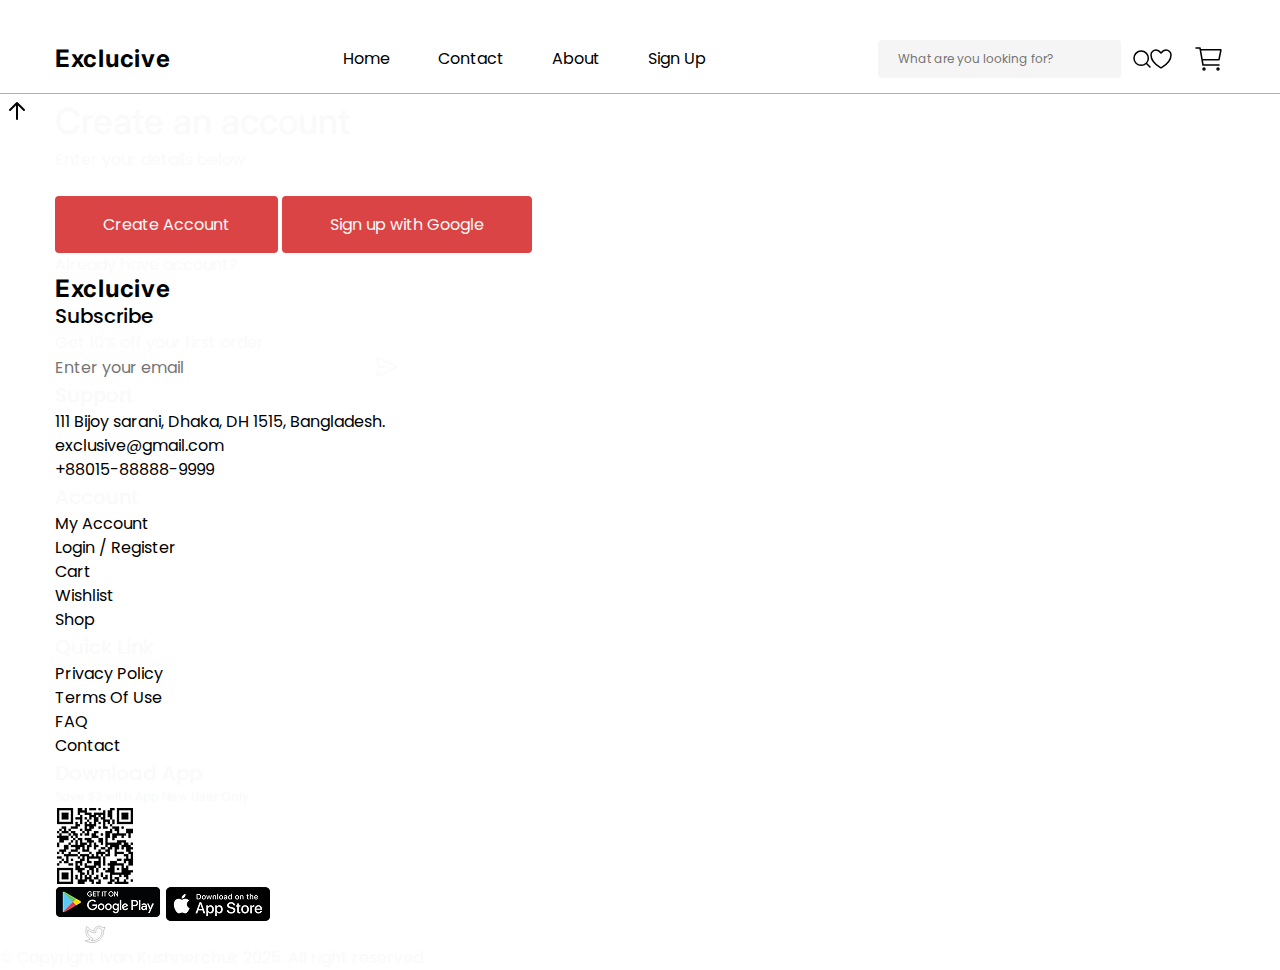
<file: login.html>
<!DOCTYPE html>
<html lang="en">

<head>
    <meta charset="UTF-8">
    <meta name="viewport" content="width=device-width, initial-scale=1.0">
    <title>Tech Web</title>

    <link rel="stylesheet" href="./css/main.css">
</head>

<body>

    <a href="#" class="circle-wrapper scroll-to-top">
        <img src="./img/base/icons_arrow-up.svg" alt="">
    </a>

    <header class="header">
        <nav class="header-section-nav">

            <div class="container row">

                <!-- <div class="header-left">

                </div> -->

                <a href="./index.html" class="header-logo">
                    <div class="heading bold h-24px">Exclucive</div>
                </a>

                <ul class="header-nav">
                    <li><a href="#!" class="title t-16px regular">Home</a></li>
                    <li><a href="#!" class="title t-16px regular">Contact</a></li>
                    <li><a href="#!" class="title t-16px regular">About</a></li>
                    <li><a href="#!" class="title t-16px regular">Sign Up</a></li>
                </ul>

                <div class="header-tools">

                    <div class="header-tools-search-bar">
                        <input type="text" class="title t-12px regular" placeholder="What are you looking for?">
                        <img src="./img/header/search-icon.svg" alt="">
                    </div>

                    <div class="header-tools-card-wishlist">
                        <img src="./img/header/wishlist-icon.svg" alt="">
                        <img src="./img/header/cart-with-buy-icon.svg" alt="">
                    </div>

                </div>

            </div>

        </nav>
    </header>

    <main class="main">
        <section class="section-hero">
            <div class="container container__sign-in container__login">
                <form action="">
                    <h1 class="form-title heading h-36px medium">Create an account</h1>
                    <p class="title t-16px regular">Enter your details below</p>

                    <input class="title t-16px regular" type="text">
                    <input class="title t-16px regular" type="email tel" name="" id="">
                    <input class="title t-16px regular" type="password" name="" id="">

                    <button class="button">Create Account</button>
                    <button class="button">Sign up with Google</button>

                    <div class="has-ac">
                        <p class="title t-16px regular">Already have account?</p>
                    </div>
                </form>
            </div>
        </section>
    </main>

    <footer class="footer">
        <div class="container">
            <div class="row">
                <div class="col">
                    <div class="subscibe">
                        <a href="./index.html" class="header-logo">
                            <div class="heading bold h-24px">Exclucive</div>
                        </a>
                        <a href="#!" class="title t-20px medium">Subscribe</a>

                        <p class="title t-16px regular">Get 10% off your first order</p>

                    </div>

                    <form action="">
                        <input class="title t-16px regular" type="email" placeholder="Enter your email">
                        <button type="submit">
                            <img src="./img/footer/icon-send.svg" alt="">
                        </button>
                    </form>
                </div>

                <div class="col">
                    <h3 class="title t-20px medium">Support</h3>

                    <ul>
                        <li><a href="#!" class="title t-16px regular">111 Bijoy sarani, Dhaka, DH 1515, Bangladesh.</a>
                        </li>
                        <li><a href="#!" class="title t-16px regular">exclusive@gmail.com</a></li>
                        <li><a href="#!" class="title t-16px regular">+88015-88888-9999</a></li>
                    </ul>
                </div>

                <div class="col">
                    <h3 class="title t-20px medium">Account</h3>

                    <ul>
                        <li><a href="#!" class="title t-16px regular">My Account</a></li>
                        <li><a href="#!" class="title t-16px regular">Login / Register</a></li>
                        <li><a href="#!" class="title t-16px regular">Cart</a></li>
                        <li><a href="#!" class="title t-16px regular">Wishlist</a></li>
                        <li><a href="#!" class="title t-16px regular">Shop</a></li>
                    </ul>
                </div>

                <div class="col">
                    <h3 class="title t-20px medium">Quick Link</h3>

                    <ul>
                        <li><a href="#!" class="title t-16px regular">Privacy Policy</a></li>
                        <li><a href="#!" class="title t-16px regular">Terms Of Use</a></li>
                        <li><a href="#!" class="title t-16px regular">FAQ</a></li>
                        <li><a href="#!" class="title t-16px regular">Contact</a></li>
                    </ul>
                </div>

                <div class="col">
                    <h3 class="title t-20px medium">Download App</h3>

                    <p class="title t-12px medium">Save $3 with App New User Only</p>

                    <div class="section-get-app">
                        <img src="./img/footer/Qrcode 1.png" srcset="./img/footer/Qrcode 1@2x.png 2x" alt="">
                        <div class="app-links">
                            <a href="#!">
                                <img src="./img/footer/png-transparent-google-play-store-logo-google-play-app-store-android-wallets-text-label-logo.png"
                                    srcset="./img/footer/png-transparent-google-play-store-logo-google-play-app-store-android-wallets-text-label-logo@2x.png 2x"
                                    alt="">
                            </a>

                            <a href="#!">
                                <img src="./img/footer/download-appstore.png"
                                    srcset="./img/footer/download-appstore@2x.png 2x" alt="">
                            </a>
                        </div>
                    </div>

                    <div class="div-links">
                        <a href="#!"><img src="./img/footer/Icon-Facebook.svg" alt=""></a>
                        <a href="#!"><img src="./img/footer/Icon-Twitter.svg" alt=""></a>
                        <a href="#!"><img src="./img/footer/icon-instagram.svg" alt=""></a>
                        <a href="#!"><img src="./img/footer/Icon-Linkedin.svg" alt=""></a>
                    </div>
                </div>
            </div>
        </div>

        <p class="copyright title t-16px regular">© Copyright Ivan Kushnerchuk 2025. All right reserved</p>

    </footer>


</body>

</html>
</file>
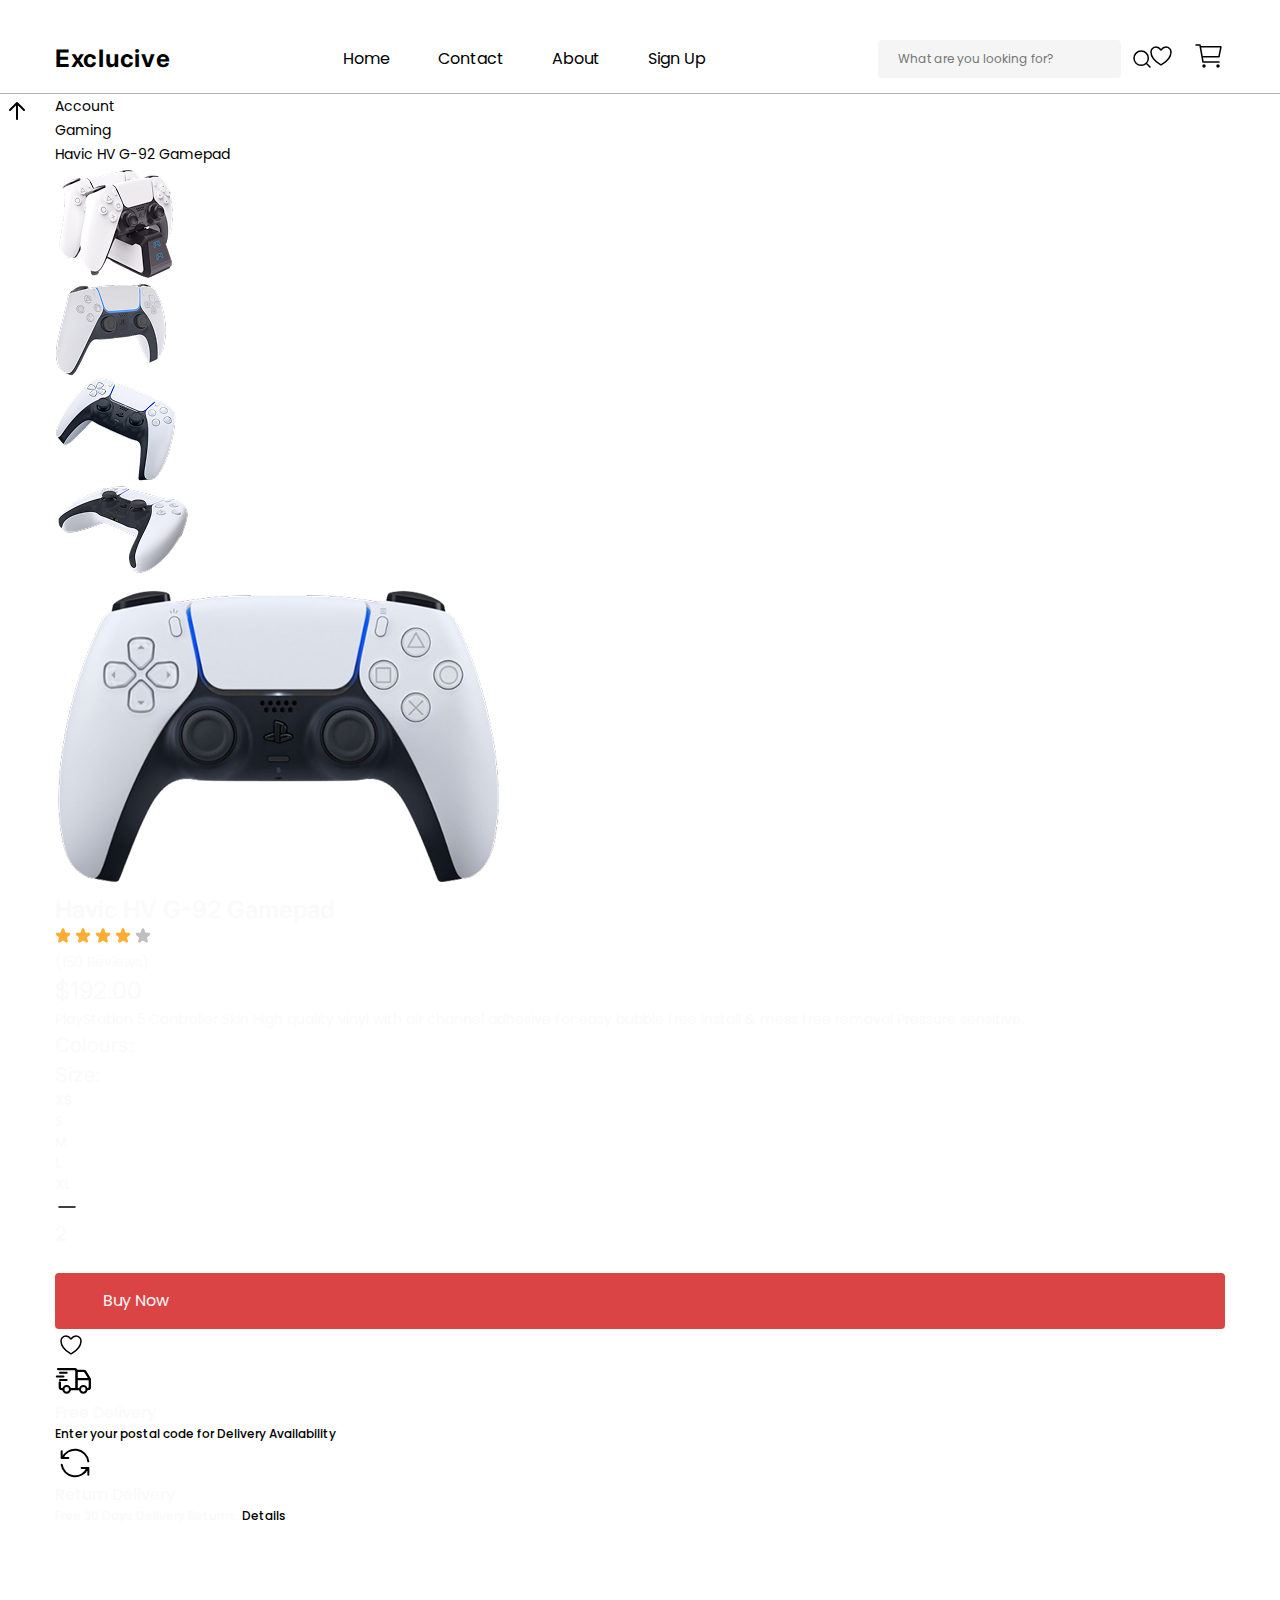
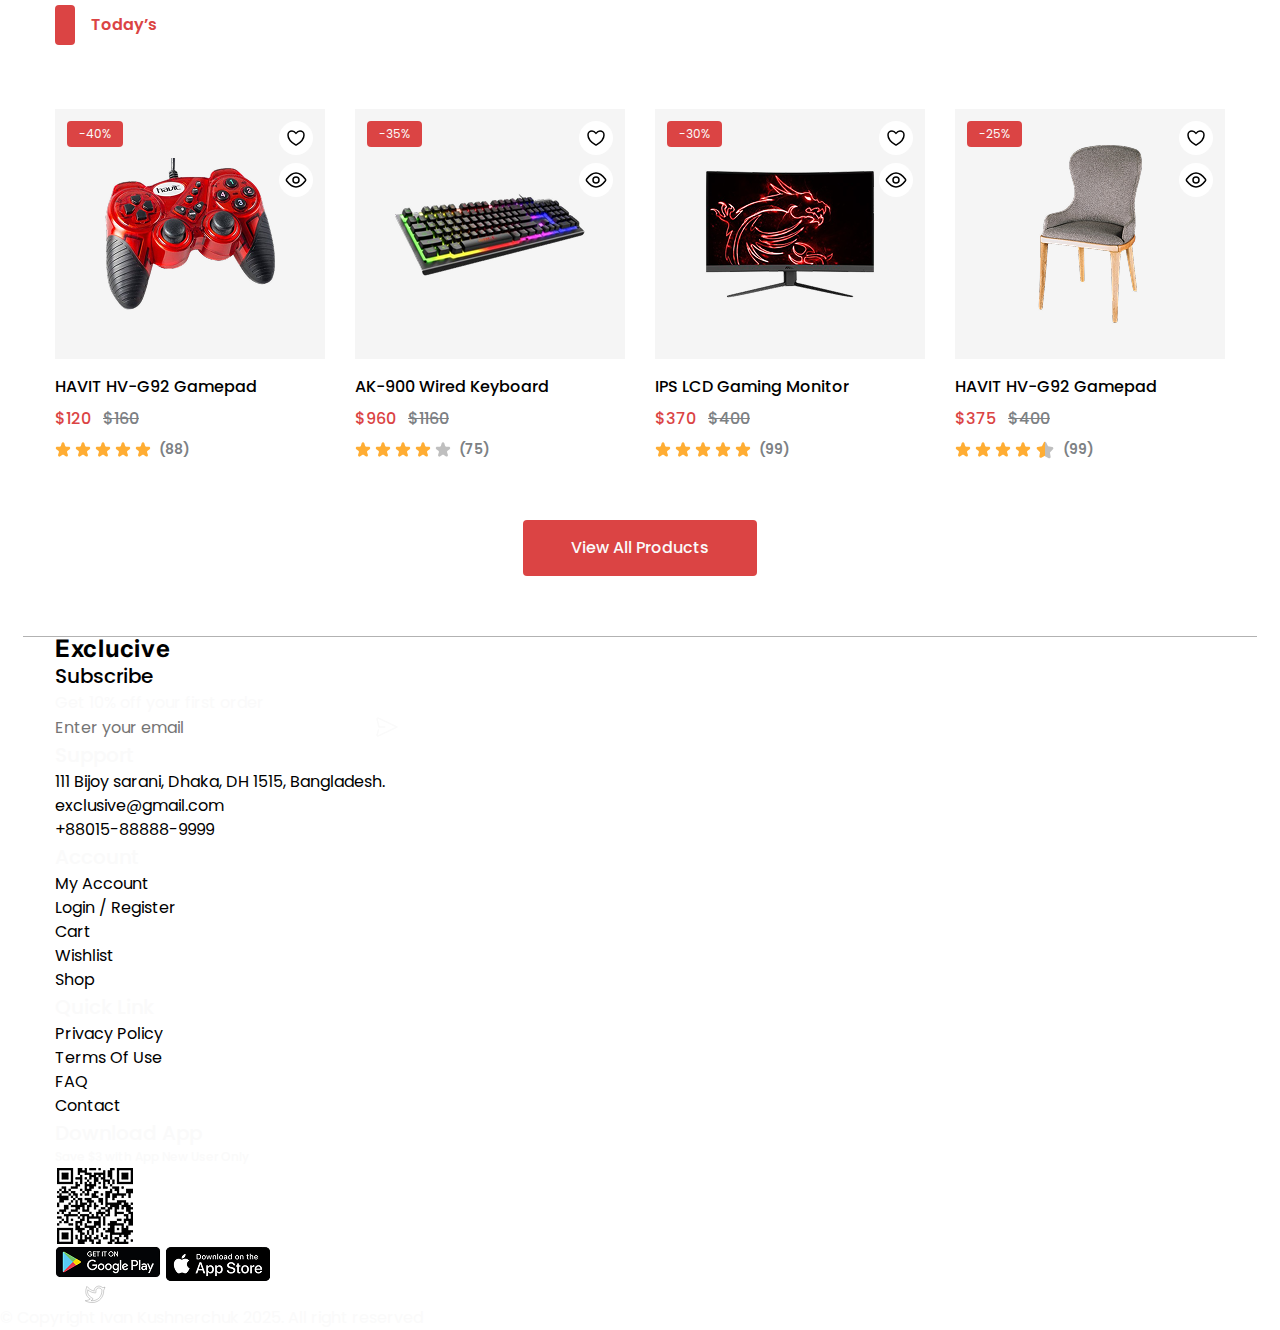
<file: product-detail.html>
<!DOCTYPE html>
<html lang="en">

<head>
    <meta charset="UTF-8">
    <meta name="viewport" content="width=device-width, initial-scale=1.0">
    <title>Tech Web</title>

    <link rel="stylesheet" href="./css/main.css">
</head>

<body>

    <a href="#" class="circle-wrapper scroll-to-top">
        <img src="./img/base/icons_arrow-up.svg" alt="">
    </a>

    <header class="header">
        <nav class="header-section-nav">

            <div class="container row">

                <!-- <div class="header-left">

                </div> -->

                <a href="./index.html" class="header-logo">
                    <div class="heading bold h-24px">Exclucive</div>
                </a>

                <ul class="header-nav">
                    <li><a href="#!" class="title t-16px regular">Home</a></li>
                    <li><a href="#!" class="title t-16px regular">Contact</a></li>
                    <li><a href="#!" class="title t-16px regular">About</a></li>
                    <li><a href="#!" class="title t-16px regular">Sign Up</a></li>
                </ul>

                <div class="header-tools">

                    <div class="header-tools-search-bar">
                        <input type="text" class="title t-12px regular" placeholder="What are you looking for?">
                        <img src="./img/header/search-icon.svg" alt="">
                    </div>

                    <div class="header-tools-card-wishlist">
                        <a href="#!"><img src="./img/header/wishlist-icon.svg" alt=""></a>
                        <a href="#!"><img src="./img/header/cart-with-buy-icon.svg" alt=""></a>
                    </div>

                </div>

            </div>

        </nav>
    </header>

    <main class="main">
        <section class="section-hero-nav">
            <div class="container">
                <ul class="link-query">
                    <li><a href="#!" class="title t-14px regular">Account</a></li>
                    <li><a href="#!" class="title t-14px regular">Gaming</a></li>
                    <li><a href="#!" class="title t-14px regular selected">Havic HV G-92 Gamepad</a></li>
                </ul>
            </div>
        </section>

        <section class="section-product-detail">
            <div class="container">
                <div class="section-product-detail__showcase">
                    <div class="thumnail-list">
                        <div class="img-wrapper">
                            <img src="./img/product-detail-example/image 57.png"
                                srcset="./img/product-detail-example/image 57@2x.png 2x" alt="">
                        </div>
                        <div class="img-wrapper">
                            <img src="./img/product-detail-example/image 58.png"
                                srcset="./img/product-detail-example/image 58@2x.png 2x" alt="">
                        </div>
                        <div class="img-wrapper">
                            <img src="./img/product-detail-example/image 59.png"
                                srcset="./img/product-detail-example/image 59@2x.png 2x" alt="">
                        </div>
                        <div class="img-wrapper"><img src="./img/product-detail-example/image 61.png"
                                srcset="./img/product-detail-example/image 61@2x.png 2x" alt=""></div>

                    </div>

                    <div class="main-img img-wrapper">
                        <img src="./img/product-detail-example/image 63.png"
                            srcset="./img/product-detail-example/image 63@2x.png 2x" alt="">
                    </div>
                </div>

                <div class="section-product-detail__details">
                    <div class="default-detail">
                        <h3 class="heading h-24px semibold">Havic HV G-92 Gamepad</h3>
                        <div class="history-info">
                            <div class="ratings">
                                <div class="stars">
                                    <img src="./img/todays/star.svg" alt="">
                                    <img src="./img/todays/star.svg" alt="">
                                    <img src="./img/todays/star.svg" alt="">
                                    <img src="./img/todays/star.svg" alt="">
                                    <img src="./img/todays/star-empty.svg" alt="">
                                </div>
                                <h6 class="quantity title t-14px regular">(150 Reviews)</h6>
                            </div>
                            <div class="is-in-stock true"></div>
                        </div>
                        <h4 class="heading h-24px regular">$192.00</h4>
                    </div>
                    <div class="select-detail">
                        <p class="title t-14px regular">PlayStation 5 Controller Skin High quality vinyl with air
                            channel adhesive for easy bubble free install & mess free
                            removal Pressure sensitive.
                        </p>

                        <div class="underline"></div>

                        <div class="section-select-color">
                            <h5 class="heading h-20px regular">Colours:</h5>

                            <div class="select-color">
                                <div class="color-circle selected">
                                    <div class="color-circle-inner color-hover-button-1"></div>
                                </div>
                                <div class="color-circle">
                                    <div class="color-circle-inner color-hover-button"></div>
                                </div>
                            </div>
                        </div>

                        <div class="section-select-size">
                            <h5 class="heading h-20px regular">Size:</h5>

                            <ul class="select-size">
                                <li class="title t-14px medium size-square">XS</li>
                                <li class="title t-14px medium size-square">S</li>
                                <li class="title t-14px medium size-square selected">M</li>
                                <li class="title t-14px medium size-square">L</li>
                                <li class="title t-14px medium size-square">XL</li>
                            </ul>
                        </div>

                        <div class="section-choose-options">
                            <div class="choose-quantity">
                                <div class="reduce change-quantity"><img
                                        src="./img/product-detail-example/icon-minus.svg" alt=""></div>
                                <input class="title t-20px medium choose-quantity-number" value="2" max="10"
                                    type="number">
                                <div class="add change-quantity"><img src="./img/product-detail-example/icon-plus.svg"
                                        alt=""></div>
                            </div>

                            <div class="button">Buy Now</div>

                            <div class="to-wishlist"><img src="./img/product-detail-example/Wishlist.svg" alt=""></div>
                        </div>
                    </div>
                    <div class="warranties">
                        <div class="warrantie">
                            <img src="./img/product-detail-example/icon-delivery.svg" alt="">
                            <div class="warrantie__text">
                                <h6 class="title t-16px medium">Free Delivery</h6>
                                <p class="title t-12px medium"><a href="#!" class="underline-link">Enter your postal
                                        code for Delivery Availability</a></p>
                            </div>
                        </div>

                        <div class="warrantie">
                            <img src="./img/product-detail-example/Icon-return.svg" alt="">
                            <div class="warrantie__text">
                                <h6 class="title t-16px medium">Return Delivery</h6>
                                <p class="title t-12px medium">Free 30 Days Delivery Returns. <a href="#!"
                                        class="underline-link">Details</a>
                                </p>
                            </div>
                        </div>
                    </div>
                </div>
            </div>
        </section>

        <section class="section section-today">
            <div class="container">
                <div class="home-section__header">
                    <div class="home-section__headers">
                        <div class="section-title">
                            <div class="block"></div>
                            <h6 class="title t-16px semibold">Today’s</h6>
                        </div>

                        <h4 class="heading h-36px semibold hidden">Flash Sales</h4>

                    </div>

                    <div class="home-section__header-right">

                        <div class="home-section__header-move-arrows hidden">
                            <div class="arrow-circle"><img src="./img/todays/icon-arrow-left.svg" alt=""></div>
                            <div class="arrow-circle"><img src="./img/todays/icon-arrow-right.svg" alt=""></div>
                        </div>
                    </div>
                </div>

                <div class="home-section__body">
                    <div class="home-section__body-grid">
                        <a href="#!" class="card-product">
                            <div class="card-product-top">
                                <div class="discount title t-12px regular">-40%</div>
                                <img src="./img/todays/gamepad-500x500 1.png"
                                    srcset="./img/todays/gamepad-500x500 1@2x.png 2x" alt="">
                                <div id="whishlist" class="circle-wrapper"><img src="./img/todays/icon-heart-small.svg"
                                        alt="">
                                </div>
                                <div id="quick-view" class="circle-wrapper"><img src="./img/todays/icon-quick-view.svg"
                                        alt="">
                                </div>
                                <div class="hover-add-to-card">Add To Cart</div>
                            </div>
                            <div class="card-product-bottom">
                                <h5 class="title t-16px medium">HAVIT HV-G92 Gamepad</h5>
                                <div class="price">
                                    <h6 id="price" class="title t-16px medium">$120</h6>
                                    <h6 id="discount" class="title t-16px medium">$160</h6>
                                </div>
                                <div class="ratings">
                                    <div class="stars">
                                        <img src="./img/todays/star.svg" alt="">
                                        <img src="./img/todays/star.svg" alt="">
                                        <img src="./img/todays/star.svg" alt="">
                                        <img src="./img/todays/star.svg" alt="">
                                        <img src="./img/todays/star.svg" alt="">
                                    </div>
                                    <h6 class="quantity title t-14px semibold">(88)</h6>
                                </div>
                            </div>
                        </a>

                        <a href="#!" class="card-product">
                            <div class="card-product-top">
                                <div class="discount title t-12px regular">-35%</div>
                                <img src="./img/todays/keyboard-500x500 1.png"
                                    srcset="./img/todays/keyboard-500x500 1@2x.png 2x" alt="">
                                <div id="whishlist" class="circle-wrapper"><img src="./img/todays/icon-heart-small.svg"
                                        alt="">
                                </div>
                                <div id="quick-view" class="circle-wrapper"><img src="./img/todays/icon-quick-view.svg"
                                        alt="">
                                </div>
                                <div class="hover-add-to-card">Add To Cart</div>
                            </div>
                            <div class="card-product-bottom">
                                <h5 class="title t-16px medium">AK-900 Wired Keyboard</h5>
                                <div class="price">
                                    <h6 id="price" class="title t-16px medium">$960</h6>
                                    <h6 id="discount" class="title t-16px medium">$1160</h6>
                                </div>
                                <div class="ratings">
                                    <div class="stars">
                                        <img src="./img/todays/star.svg" alt="">
                                        <img src="./img/todays/star.svg" alt="">
                                        <img src="./img/todays/star.svg" alt="">
                                        <img src="./img/todays/star.svg" alt="">
                                        <img src="./img/todays/star-empty.svg" alt="">
                                    </div>
                                    <h6 class="quantity title t-14px semibold">(75)</h6>
                                </div>
                            </div>
                        </a>

                        <a href="#!" class="card-product">
                            <div class="card-product-top">
                                <div class="discount title t-12px regular">-30%</div>
                                <img src="./img/todays/monitor-500x500 1.png"
                                    srcset="./img/todays/monitor-500x500 1@2x.png 2x" alt="">
                                <div id="whishlist" class="circle-wrapper"><img src="./img/todays/icon-heart-small.svg"
                                        alt="">
                                </div>
                                <div id="quick-view" class="circle-wrapper"><img src="./img/todays/icon-quick-view.svg"
                                        alt="">
                                </div>
                                <div class="hover-add-to-card">Add To Cart</div>
                            </div>
                            <div class="card-product-bottom">
                                <h5 class="title t-16px medium">IPS LCD Gaming Monitor</h5>
                                <div class="price">
                                    <h6 id="price" class="title t-16px medium">$370</h6>
                                    <h6 id="discount" class="title t-16px medium">$400</h6>
                                </div>
                                <div class="ratings">
                                    <div class="stars">
                                        <img src="./img/todays/star.svg" alt="">
                                        <img src="./img/todays/star.svg" alt="">
                                        <img src="./img/todays/star.svg" alt="">
                                        <img src="./img/todays/star.svg" alt="">
                                        <img src="./img/todays/star.svg" alt="">
                                    </div>
                                    <h6 class="quantity title t-14px semibold">(99)</h6>
                                </div>
                            </div>
                        </a>

                        <a href="#!" class="card-product">
                            <div class="card-product-top">
                                <div class="discount title t-12px regular">-25%</div>
                                <img src="./img/todays/sam-moghadam-khamseh-kvmdsTrGOBM-unsplash 1.png"
                                    srcset="./img/todays/sam-moghadam-khamseh-kvmdsTrGOBM-unsplash 1@2x.png 2x" alt="">
                                <div id="whishlist" class="circle-wrapper"><img src="./img/todays/icon-heart-small.svg"
                                        alt="">
                                </div>
                                <div id="quick-view" class="circle-wrapper"><img src="./img/todays/icon-quick-view.svg"
                                        alt="">
                                </div>
                                <div class="hover-add-to-card">Add To Cart</div>
                            </div>
                            <div class="card-product-bottom">
                                <h5 class="title t-16px medium">HAVIT HV-G92 Gamepad</h5>
                                <div class="price">
                                    <h6 id="price" class="title t-16px medium">$375</h6>
                                    <h6 id="discount" class="title t-16px medium">$400</h6>
                                </div>
                                <div class="ratings">
                                    <div class="stars">
                                        <img src="./img/todays/star.svg" alt="">
                                        <img src="./img/todays/star.svg" alt="">
                                        <img src="./img/todays/star.svg" alt="">
                                        <img src="./img/todays/star.svg" alt="">
                                        <img src="./img/todays/star-half-filled.svg" alt="">
                                    </div>
                                    <h6 class="quantity title t-14px semibold">(99)</h6>
                                </div>
                            </div>
                        </a>
                    </div>
                </div>
                <a href="" class="button title t-16px medium">View All Products</a>
            </div>
        </section>

    </main>

    <footer class="footer">
        <div class="container">
            <div class="row">
                <div class="col">
                    <div class="subscibe">
                        <a href="./index.html" class="header-logo">
                            <div class="heading bold h-24px">Exclucive</div>
                        </a>
                        <a href="#!" class="title t-20px medium">Subscribe</a>

                        <p class="title t-16px regular">Get 10% off your first order</p>

                    </div>

                    <form action="">
                        <input class="title t-16px regular" type="email" placeholder="Enter your email">
                        <button type="submit">
                            <img src="./img/footer/icon-send.svg" alt="">
                        </button>
                    </form>
                </div>

                <div class="col">
                    <h3 class="title t-20px medium">Support</h3>

                    <ul>
                        <li><a href="#!" class="title t-16px regular">111 Bijoy sarani, Dhaka, DH 1515, Bangladesh.</a>
                        </li>
                        <li><a href="#!" class="title t-16px regular">exclusive@gmail.com</a></li>
                        <li><a href="#!" class="title t-16px regular">+88015-88888-9999</a></li>
                    </ul>
                </div>

                <div class="col">
                    <h3 class="title t-20px medium">Account</h3>

                    <ul>
                        <li><a href="#!" class="title t-16px regular">My Account</a></li>
                        <li><a href="#!" class="title t-16px regular">Login / Register</a></li>
                        <li><a href="#!" class="title t-16px regular">Cart</a></li>
                        <li><a href="#!" class="title t-16px regular">Wishlist</a></li>
                        <li><a href="#!" class="title t-16px regular">Shop</a></li>
                    </ul>
                </div>

                <div class="col">
                    <h3 class="title t-20px medium">Quick Link</h3>

                    <ul>
                        <li><a href="#!" class="title t-16px regular">Privacy Policy</a></li>
                        <li><a href="#!" class="title t-16px regular">Terms Of Use</a></li>
                        <li><a href="#!" class="title t-16px regular">FAQ</a></li>
                        <li><a href="#!" class="title t-16px regular">Contact</a></li>
                    </ul>
                </div>

                <div class="col">
                    <h3 class="title t-20px medium">Download App</h3>

                    <p class="title t-12px medium">Save $3 with App New User Only</p>

                    <div class="section-get-app">
                        <img src="./img/footer/Qrcode 1.png" srcset="./img/footer/Qrcode 1@2x.png 2x" alt="">
                        <div class="app-links">
                            <a href="#!">
                                <img src="./img/footer/png-transparent-google-play-store-logo-google-play-app-store-android-wallets-text-label-logo.png"
                                    srcset="./img/footer/png-transparent-google-play-store-logo-google-play-app-store-android-wallets-text-label-logo@2x.png 2x"
                                    alt="">
                            </a>

                            <a href="#!">
                                <img src="./img/footer/download-appstore.png"
                                    srcset="./img/footer/download-appstore@2x.png 2x" alt="">
                            </a>
                        </div>
                    </div>

                    <div class="div-links">
                        <a href="#!"><img src="./img/footer/Icon-Facebook.svg" alt=""></a>
                        <a href="#!"><img src="./img/footer/Icon-Twitter.svg" alt=""></a>
                        <a href="#!"><img src="./img/footer/icon-instagram.svg" alt=""></a>
                        <a href="#!"><img src="./img/footer/Icon-Linkedin.svg" alt=""></a>
                    </div>
                </div>
            </div>
        </div>

        <p class="copyright title t-16px regular">© Copyright Ivan Kushnerchuk 2025. All right reserved</p>

    </footer>

</body>

</html>
</file>
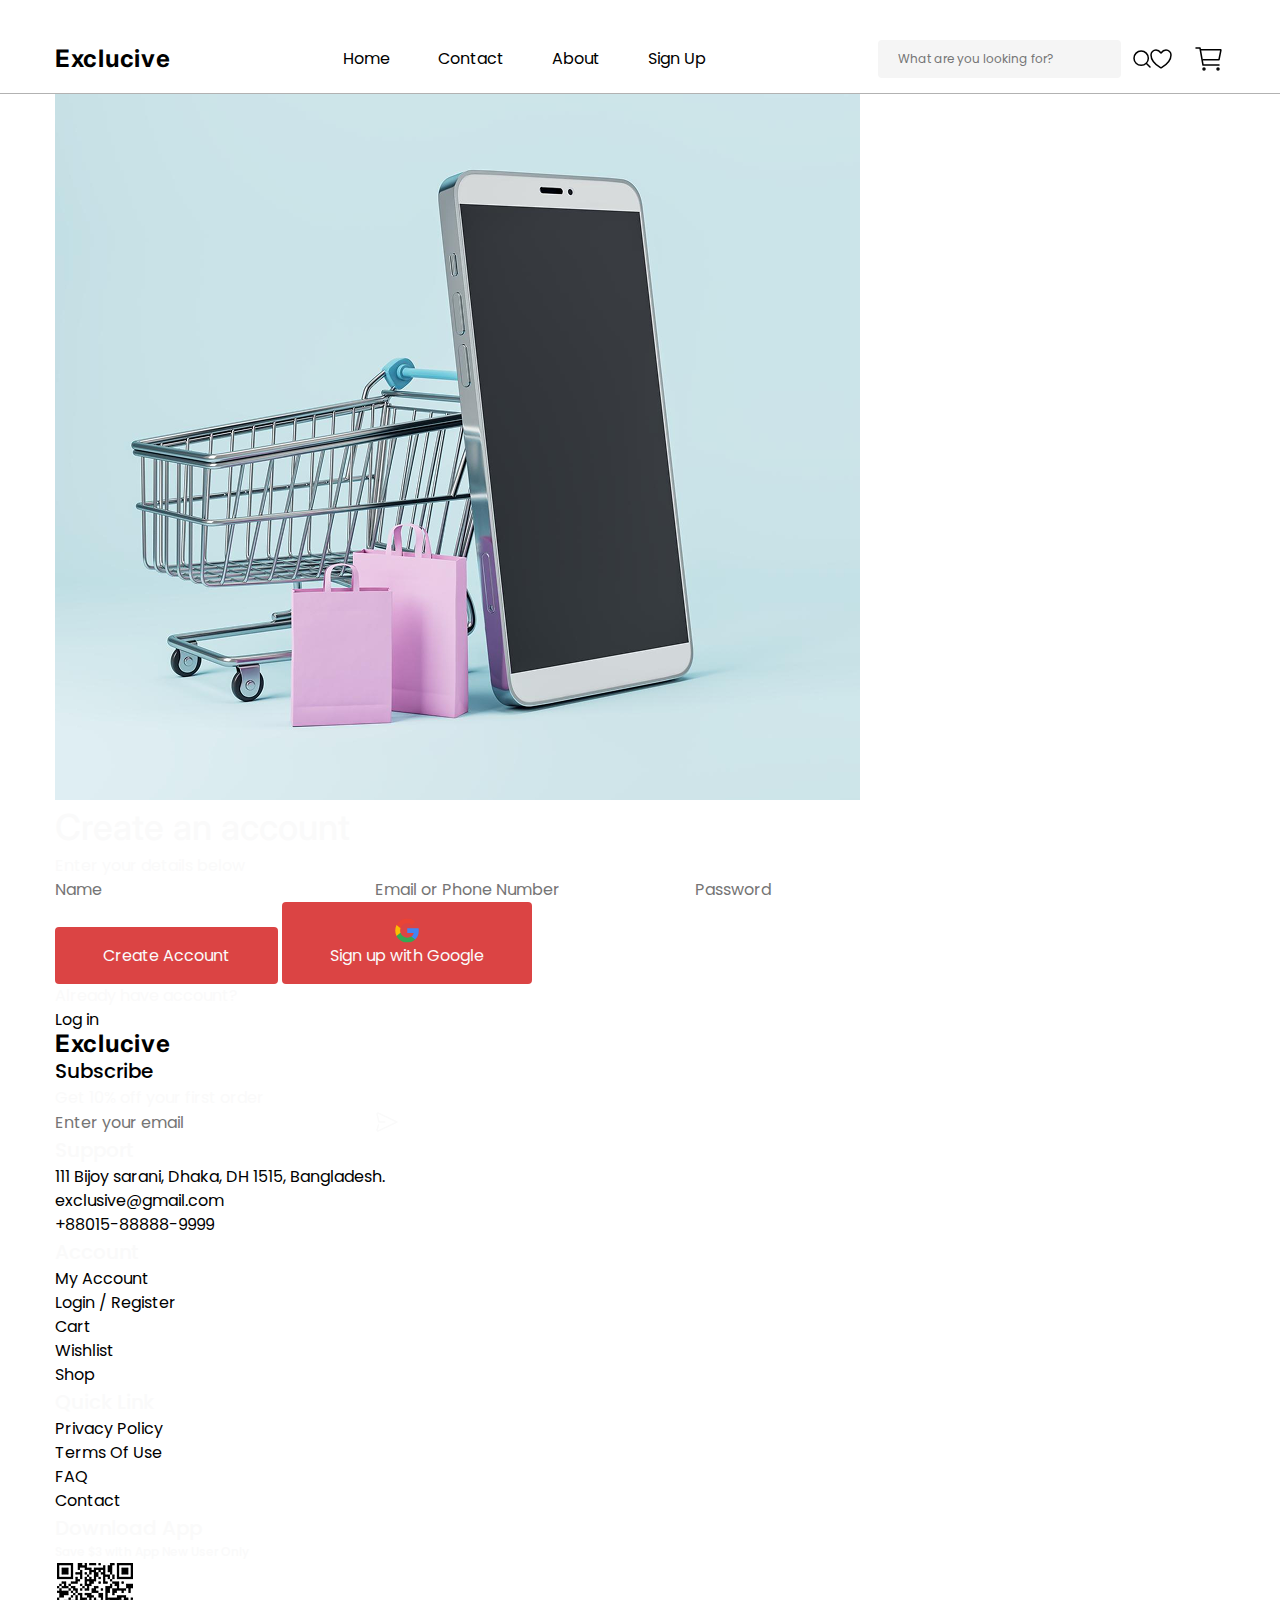
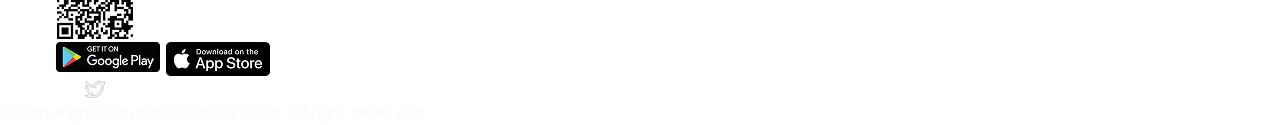
<file: sigh-up.html>
<!DOCTYPE html>
<html lang="en">

<head>
    <meta charset="UTF-8">
    <meta name="viewport" content="width=device-width, initial-scale=1.0">
    <title>Tech Web</title>

    <link rel="stylesheet" href="./css/main.css">
</head>

<body>

    <header class="header">
        <nav class="header-section-nav">

            <div class="container row">

                <!-- <div class="header-left">

                </div> -->

                <a href="./index.html" class="header-logo">
                    <div class="heading bold h-24px">Exclucive</div>
                </a>

                <ul class="header-nav">
                    <li><a href="#!" class="title t-16px regular">Home</a></li>
                    <li><a href="#!" class="title t-16px regular">Contact</a></li>
                    <li><a href="#!" class="title t-16px regular">About</a></li>
                    <li><a href="#!" class="title t-16px regular">Sign Up</a></li>
                </ul>

                <div class="header-tools">

                    <div class="header-tools-search-bar">
                        <input type="text" class="title t-12px regular" placeholder="What are you looking for?">
                        <img src="./img/header/search-icon.svg" alt="">
                    </div>

                    <div class="header-tools-card-wishlist">
                        <img src="./img/header/wishlist-icon.svg" alt="">
                        <img src="./img/header/cart-with-buy-icon.svg" alt="">
                    </div>

                </div>

            </div>

        </nav>
    </header>

    <main class="main">
        <section class="section-hero section-sign-in">
            <div class="container container__sign-in container__login">

                <div class="sign-in login left">
                    <img src="./img/signin-login/dl.beatsnoop 1.png"
                        srcset="./img/signin-login/dl.beatsnoop 1@2x.png 2x" alt="">
                </div>

                <form class="form-right" action="">
                    <div class="form-right-title">
                        <h1 class="form-title heading h-36px medium">Create an account</h1>
                        <p class="title t-16px regular">Enter your details below</p>
                    </div>

                    <div class="fields">
                        <input class="title t-16px regular" type="text" placeholder="Name">
                        <input class="title t-16px regular" type="email tel" placeholder="Email or Phone Number" name=""
                            id="">
                        <input class="title t-16px regular" type="password" placeholder="Password" name="" id="">
                    </div>

                    <button class="button">Create Account</button>
                    <button class="button">
                        <img src="./img/signin-login/Icon-Google.svg" alt="">
                        <p>Sign up with Google</p>
                    </button>

                    <div class="has-ac">
                        <p class="title t-16px regular">Already have account?</p>
                        <a href="./login.html">Log in</a>
                    </div>
                </form>
            </div>
        </section>
    </main>

    <footer class="footer">
        <div class="container">
            <div class="row">
                <div class="col">
                    <div class="subscibe">
                        <a href="./index.html" class="header-logo">
                            <div class="heading bold h-24px">Exclucive</div>
                        </a>
                        <a href="#!" class="title t-20px medium">Subscribe</a>

                        <p class="title t-16px regular">Get 10% off your first order</p>

                    </div>

                    <form action="">
                        <input class="title t-16px regular" type="email" placeholder="Enter your email">
                        <button type="submit">
                            <img src="./img/footer/icon-send.svg" alt="">
                        </button>
                    </form>
                </div>

                <div class="col">
                    <h3 class="title t-20px medium">Support</h3>

                    <ul>
                        <li><a href="#!" class="title t-16px regular">111 Bijoy sarani, Dhaka, DH 1515, Bangladesh.</a>
                        </li>
                        <li><a href="#!" class="title t-16px regular">exclusive@gmail.com</a></li>
                        <li><a href="#!" class="title t-16px regular">+88015-88888-9999</a></li>
                    </ul>
                </div>

                <div class="col">
                    <h3 class="title t-20px medium">Account</h3>

                    <ul>
                        <li><a href="#!" class="title t-16px regular">My Account</a></li>
                        <li><a href="#!" class="title t-16px regular">Login / Register</a></li>
                        <li><a href="#!" class="title t-16px regular">Cart</a></li>
                        <li><a href="#!" class="title t-16px regular">Wishlist</a></li>
                        <li><a href="#!" class="title t-16px regular">Shop</a></li>
                    </ul>
                </div>

                <div class="col">
                    <h3 class="title t-20px medium">Quick Link</h3>

                    <ul>
                        <li><a href="#!" class="title t-16px regular">Privacy Policy</a></li>
                        <li><a href="#!" class="title t-16px regular">Terms Of Use</a></li>
                        <li><a href="#!" class="title t-16px regular">FAQ</a></li>
                        <li><a href="#!" class="title t-16px regular">Contact</a></li>
                    </ul>
                </div>

                <div class="col">
                    <h3 class="title t-20px medium">Download App</h3>

                    <p class="title t-12px medium">Save $3 with App New User Only</p>

                    <div class="section-get-app">
                        <img src="./img/footer/Qrcode 1.png" srcset="./img/footer/Qrcode 1@2x.png 2x" alt="">
                        <div class="app-links">
                            <a href="#!">
                                <img src="./img/footer/png-transparent-google-play-store-logo-google-play-app-store-android-wallets-text-label-logo.png"
                                    srcset="./img/footer/png-transparent-google-play-store-logo-google-play-app-store-android-wallets-text-label-logo@2x.png 2x"
                                    alt="">
                            </a>

                            <a href="#!">
                                <img src="./img/footer/download-appstore.png"
                                    srcset="./img/footer/download-appstore@2x.png 2x" alt="">
                            </a>
                        </div>
                    </div>

                    <div class="div-links">
                        <a href="#!"><img src="./img/footer/Icon-Facebook.svg" alt=""></a>
                        <a href="#!"><img src="./img/footer/Icon-Twitter.svg" alt=""></a>
                        <a href="#!"><img src="./img/footer/icon-instagram.svg" alt=""></a>
                        <a href="#!"><img src="./img/footer/Icon-Linkedin.svg" alt=""></a>
                    </div>
                </div>
            </div>
        </div>

        <p class="copyright title t-16px regular">© Copyright Ivan Kushnerchuk 2025. All right reserved</p>

    </footer>


</body>

</html>
</file>
<file: css/main.css>
/* Fonts */
@import "./../fonts/fonts.css";

/* Base */
@import "./base/reset.css";
@import "./base/base.css";

/* Blocks */
@import "./blocks/header.css";
@import "./blocks/button.css";
@import "./blocks/hero.css";
@import "./blocks/section.css";
@import "./blocks/card-product.css";
@import "./blocks/section-categoty.css";
@import "./blocks/card-category.css";
@import "./blocks/section-this-month.css";
@import "./blocks/section-categories-ad.css";
</file>
